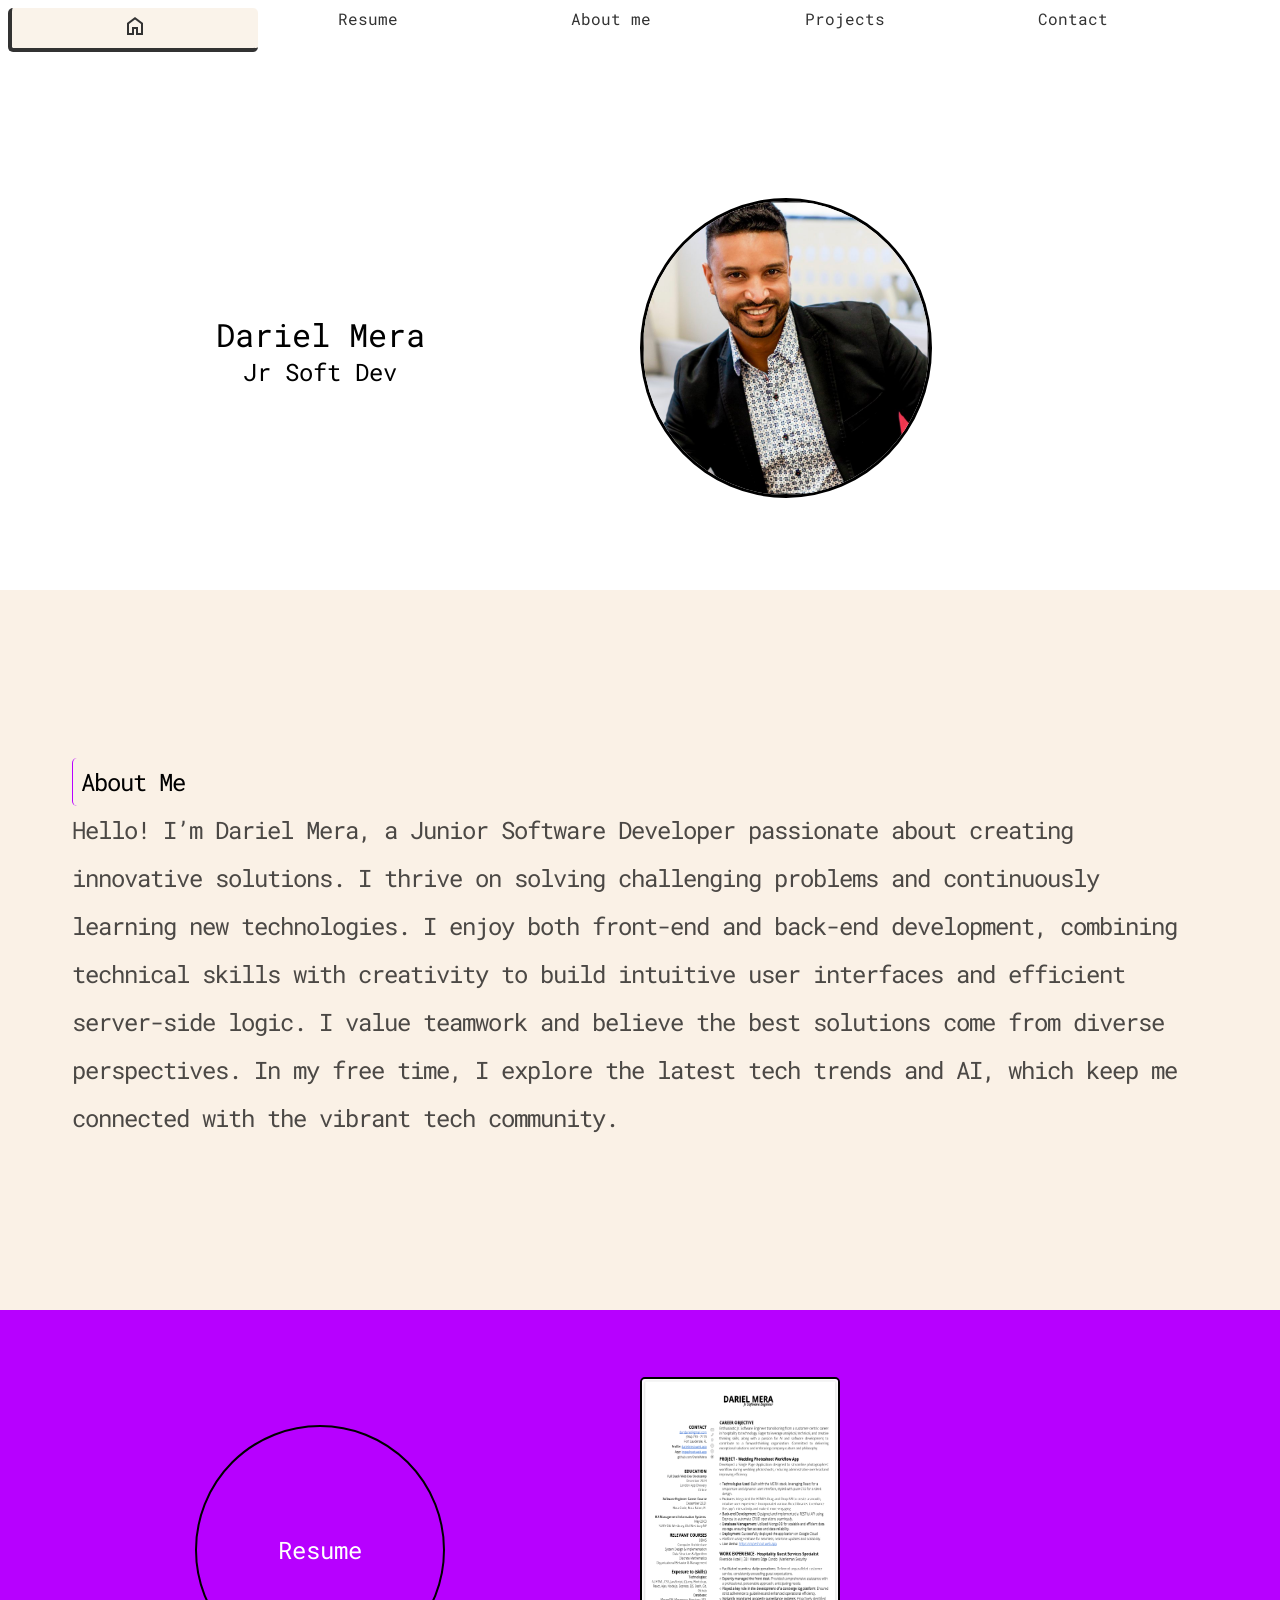
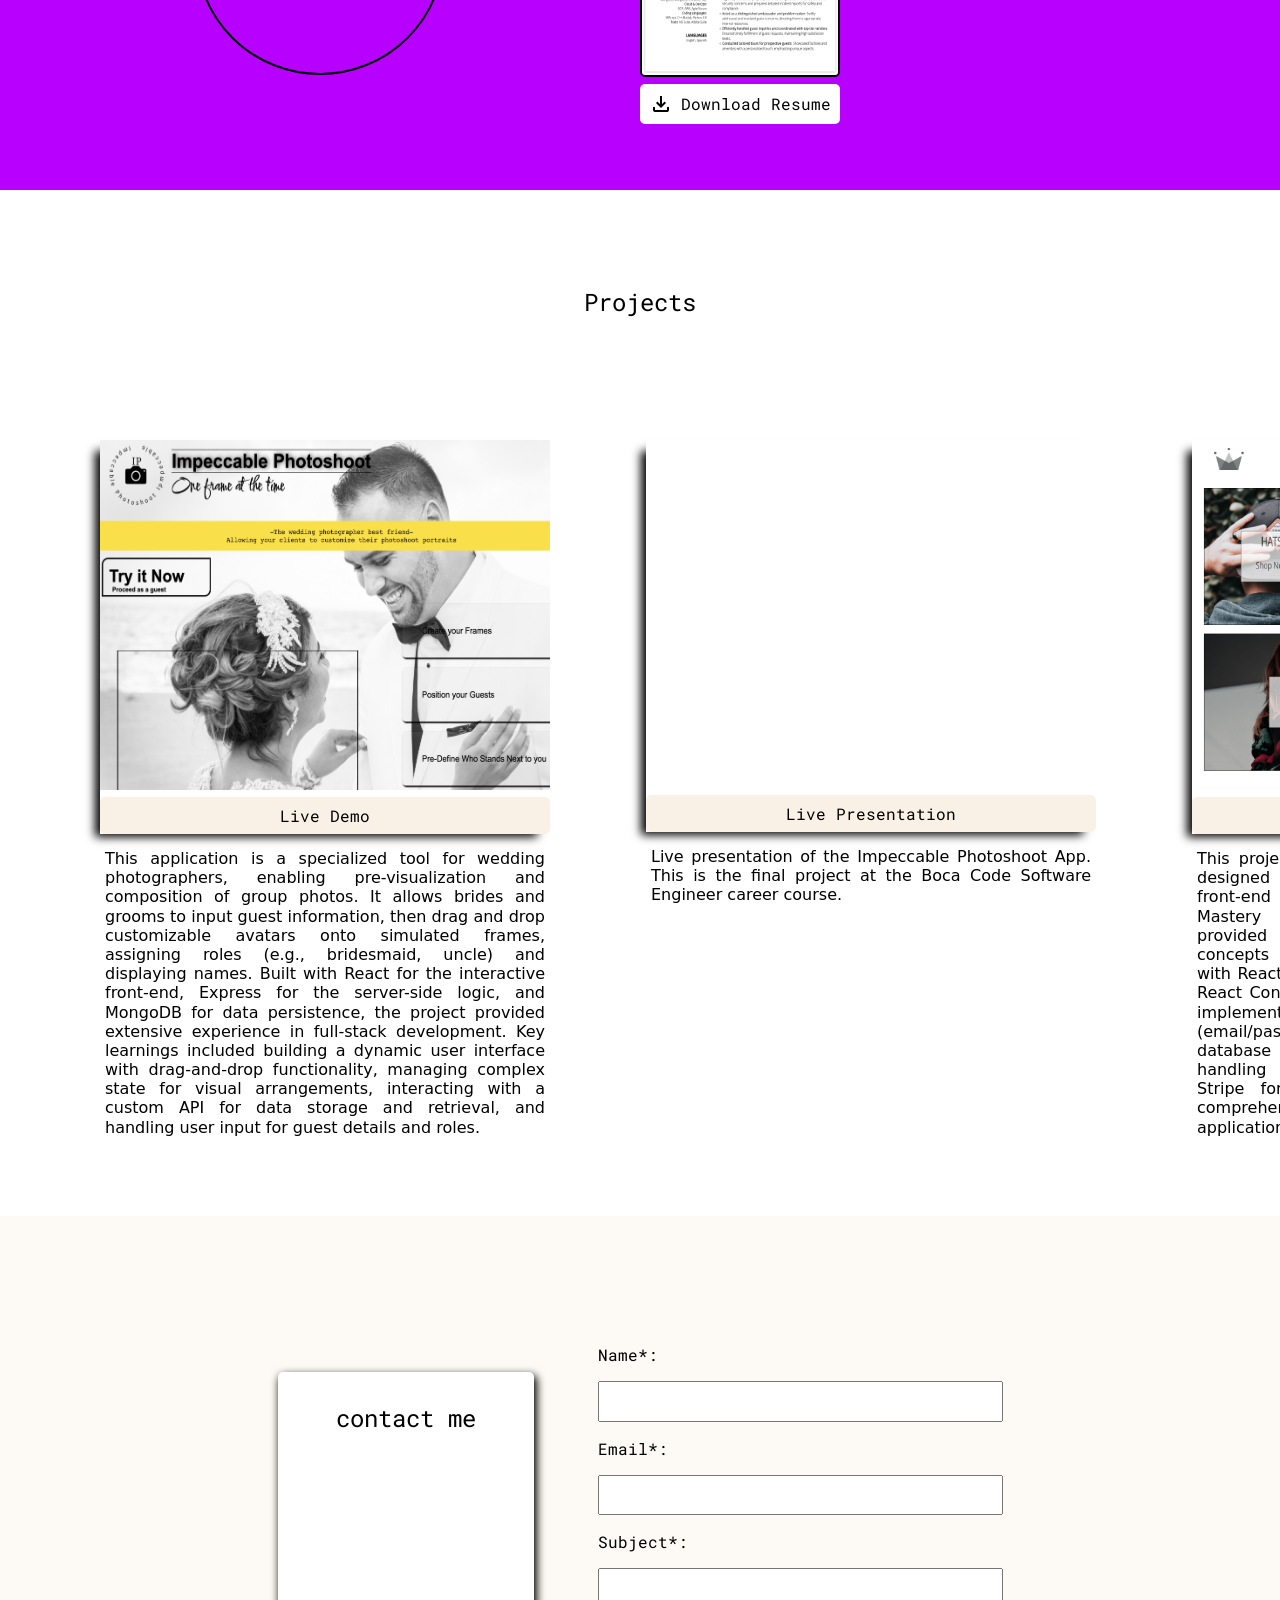
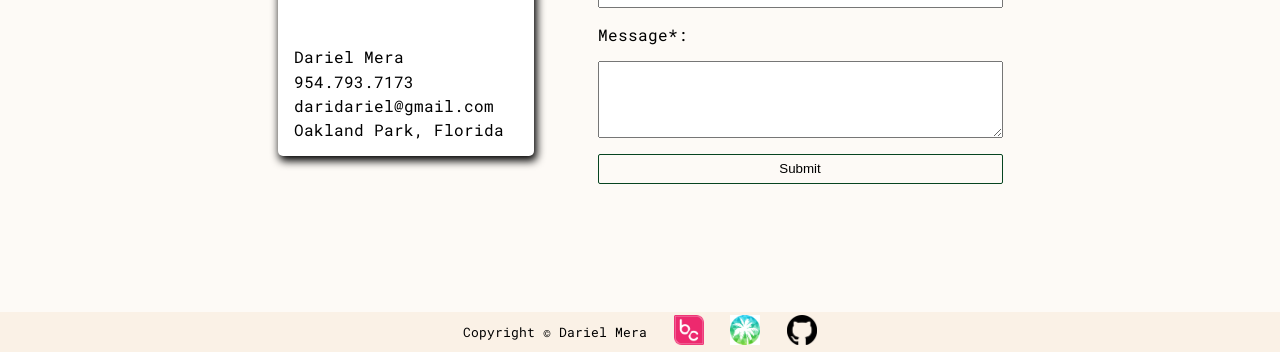
<file: index.html>
<!DOCTYPE html>
<html lang="en">

    <head>
        <meta charset="UTF-8">
        <meta name="viewport" content="width=device-width, initial-scale=1.0">
        <title>Dariel Mera Personal Site</title>
        <link rel="stylesheet" href="style.css">
        <link rel="stylesheet"
            href="https://fonts.googleapis.com/css2?family=Material+Symbols+Outlined:opsz,wght,FILL,GRAD@40,500,0,-25" />
        <link rel="icon" type="image/x-icon" href="./assets/favicon.ico">
        <style>
        </style>
    </head>

    <body>
        <div id="top-bar"></div>
        <div class="container">
            <header id="menu">
                <nav>
                    <ul>
                        <li><a href="#hero"><span class="material-symbols-outlined">
                                    home
                                </span></a></li>
                        <li><a href="#resume">Resume</a></li>
                        <li><a href="#about">About me</a></li>
                        <li><a href="#project-presentation-container">Projects</a></li>
                        <li><a href="#contact">Contact</a></li>
                    </ul>
                </nav>
            </header>
            <main id="hero">

                <div id="name">
                    <span>Dariel Mera</span>
                    <span>Jr Soft Dev</span>

                </div>

                <div id="dariPic">
                    <img src="./assets/Dariel Mera_lq.jpg" alt="Dariel Mera Pic" height="300px width: 300px"
                        loading="lazy">

            </main>

            <section id="about" class="center">
                <div id="aboutme-title">About Me</div>
                <p>
                    Hello! I’m Dariel Mera, a Junior Software Developer passionate about creating innovative solutions.
                    I thrive on solving challenging problems and continuously learning new technologies. I enjoy both
                    front-end and back-end development, combining technical skills with creativity to build intuitive
                    user interfaces and efficient server-side logic. I value teamwork and believe the best solutions
                    come from diverse perspectives. In my free time, I explore the latest tech trends and AI, which keep
                    me connected with the vibrant tech community.
                </p>
            </section>

            <section id="resume">
                <div id="resume-title-container">
                    <span id="resume-title">Resume</span>
                </div>
                <div id="img-download_button-container">
                    <span id="resume-pic-container">
                        <a href="./assets/Dariel_Mera_Resume.pdf" download="Dariel_Mera_Resume.pdf">
                            <img title="click to download pdf" src="./assets/Dariel_Mera_Resume_Preview_Pic.png"
                                alt="Dariel Mera resume picture" width="200px" height="300px" loading="lazy">
                        </a>
                    </span>
                    <div id="download-container">
                        <a id="download" href="./assets/Dariel_Mera_Resume.pdf" download="Dariel_Mera_Resume.pdf">
                            <span class="material-symbols-outlined">
                                download
                            </span>
                            <span id="download-title">Download Resume</span>
                        </a>
                    </div>
                </div>
            </section>

            <section id="project-presentation">
                <div id="project-title-section">Projects</div>
                <div id="project-presentation-container">

                    <section class="frame-and-description-container">
                        <div id="impeshoot" class="project-frame">
                            <a href="https://impeshoot.web.app/">
                                <img id="ip-project-thumbnail-pic" src="./assets/projects/ip_project_thumbnail.png"
                                    width="450px" height="350px" alt="impeccable photoshoot thumbnail link"
                                    loading="lazy">
                                <div id="project-liveDemo-link">Live Demo</div>
                            </a>
                        </div>
                        <p class="project-description">
                            This application is a specialized tool for wedding photographers, enabling pre-visualization
                            and composition of group photos. It allows brides and grooms to input guest information,
                            then drag and drop customizable avatars onto simulated frames, assigning roles (e.g.,
                            bridesmaid, uncle) and displaying names. Built with React for the interactive front-end,
                            Express for the server-side logic, and MongoDB for data persistence, the project provided
                            extensive experience in full-stack development. Key learnings included building a dynamic
                            user interface with drag-and-drop functionality, managing complex state for visual
                            arrangements, interacting with a custom API for data storage and retrieval, and handling
                            user input for guest details and roles. </p>

                    </section>
                    <section class="frame-and-description-container">
                        <div id="presentation-container" class="project-frame">
                            <iframe width="450" height="348" src="https://www.youtube.com/embed/3GwBpXjyt1c"
                                title="Fall 2021 Final Talks — Dariel Mera" frameborder="0" loading="lazy"
                                allow="accelerometer; autoplay; clipboard-write; encrypted-media; gyroscope; picture-in-picture; web-share"
                                referrerpolicy="strict-origin-when-cross-origin" allowfullscreen></iframe>
                            <div id="project-livePresentation-link">Live Presentation</div>
                        </div>
                        <p class="project-description">
                            Live presentation of the Impeccable Photoshoot App. This is the final project at the Boca
                            Code Software Engineer career course.
                        </p>

                    </section>



                    <section class="frame-and-description-container">

                        <div id="crownstore" class="project-frame">
                            <a href="https://storied-florentine-6e59fe.netlify.app/">
                                <img id="crown-clothing-project-thumbnail-pic"
                                    src="./assets/projects/eCommerce_clothing_store.png" width="450px" height="350px"
                                    alt="eCommerce clothing store thumbnail link" loading="lazy">
                                <div id="project-liveDemo-link">Live Demo</div>
                            </a>
                        </div>

                        <p class="project-description">
                            This project is a sophisticated e-commerce platform designed for selling clothing,
                            showcasing a robust front-end application. Built as part of the Zero To Mastery "Complete
                            React Developer" course, it provided hands-on experience with core React concepts including
                            functional components, routing with React Router, and state management using both React
                            Context API and Redux. Key learnings involved implementing Firebase for user authentication
                            (email/password, Google Sign-In) and Firestore for database interactions, integrating
                            Redux-Saga for handling asynchronous operations, and setting up Stripe for payment
                            processing, demonstrating a comprehensive understanding of modern web application
                            development.
                        </p>
                    </section>

                    <section class="frame-and-description-container">

                        <div id="chef-claude" class="project-frame">
                            <a href="https://darielmera.github.io/chef-claude-ai-recipe-generator/">
                                <img id="chef-claude-project-thumbnail-pic"
                                    src="./assets/projects/chef_claude_recipe.png" width="450px" height="350px"
                                    alt="chef claude ai recipe generator thumbnail link" loading="lazy">
                                <div id="project-liveDemo-link">Live Demo</div>
                            </a>
                        </div>

                        <p class="project-description">
                            This application is a specialized tool for generating recipes, enabling users to create
                            personalized meal suggestions based on available ingredients. It allows users to input their
                            ingredients, then leverages artificial intelligence to craft unique recipes. Built with
                            React for the interactive front-end, the project provided extensive experience in
                            integrating AI services into a dynamic web application. Key learnings included building a
                            responsive user interface for ingredient input and recipe display, managing the data flow
                            between the front-end and an external AI model, interacting with a specialized API for
                            recipe generation, and handling the presentation of AI-generated content. </p>
                    </section>

                    <section class="frame-and-description-container">
                        <div id="react-assembly-game" class="project-frame">
                            <a href="https://darielmera.github.io/react-assembly-game/">
                                <img id="react-assembly" src="./assets/projects/assembly.png" width="450px"
                                    height="350px" alt="assembly game thumbnail link" loading="lazy">
                                <div id="project-liveDemo-link">Live Demo</div>
                            </a>
                        </div>
                        <p class="project-description">
                            This project is a React-based assembly game where users interactively select and combine
                            various components to build a final item. Building this application solidified concepts
                            around dynamic UI updates and intricate state management in React. It emphasized the
                            effective use of useState for tracking component selections and assembled parts,
                            implementing conditional rendering to visualize the assembly process, and designing reusable
                            components to manage individual selectable pieces, enhancing skills in creating interactive
                            user experiences.
                    </section>

                    <section class="frame-and-description-container">
                        <div id="tenziegame" class="project-frame">
                            <a href="https://darielmera.github.io/tenzies-game/">
                                <img id="simon-game" src="./assets/projects/tenzie_game.png" width="450px"
                                    height="350px" alt="tenzie game thumbnail link" loading="lazy">
                                <div id="project-liveDemo-link">Live Demo</div>
                            </a>
                        </div>
                        <p class="project-description">
                            The Tenzies game is a classic dice-rolling game where the player aims to roll ten dice to
                            the same value and hold them. Developed by following Bob Ziroll's "Learn React" course on
                            Scrimba, this project was instrumental in mastering essential React Hooks like useState for
                            managing game state (dice values, held status, win condition) and useEffect for handling
                            side effects such as checking for a win and updating the UI accordingly. It also provided
                            practical experience with event handling, dynamic styling, and basic accessibility
                            considerations like focusing elements.
                        </p>

                    </section>



                    <section class="frame-and-description-container">
                        <div id="meme_generator" class="project-frame">
                            <a href="https://meme-generator-f3a6c.firebaseapp.com/">
                                <img id="meme-generator" src="./assets/projects/meme_generator.png" width="450px"
                                    height="350px" alt="meme generator thumbnail link" loading="lazy">
                                <div id="project-liveDemo-link">Live Demo</div>
                            </a>
                        </div>
                        <p class="project-description">
                            This application is a fun web tool that allows users to select a random meme template image
                            and then add customizable top and bottom text to create their own memes. This project,
                            learned from Bob Ziroll's Scrimba course, provided valuable experience in interacting with
                            external APIs to fetch dynamic content. It focused on advanced React state management with
                            useState for managing form inputs and image URLs, handling API responses, and dynamically
                            rendering images and text within the component, showcasing practical application of Hooks
                            for interactive UIs. </p>

                    </section>


                    <section class="frame-and-description-container">
                        <div id="monsterrolodex" class="project-frame">
                            <a href="https://darielmera.github.io/monsters-rolodex-project/">
                                <img id="monster-rolodex" src="./assets/projects/Monsters_Rolodex.png" width="450px"
                                    height="350px" alt="monster rolodex thumbnail link" loading="lazy">
                                <div id="project-liveDemo-link">Live Demo</div>
                            </a>
                        </div>
                        <p class="project-description">
                            The Monsters Rolodex is a React application that displays a searchable list of "monsters"
                            (fetched data), allowing users to filter the list based on search input. This project, from
                            the Zero To Mastery React course, was crucial for understanding how to integrate API calls
                            into a React app using useEffect for data fetching. It reinforced core React principles like
                            component lifecycle, useState for managing both the monster data and the search field's
                            input, and efficient list rendering with keys, providing a strong foundation for data-driven
                            applications. </p>

                    </section>


                    <section class="frame-and-description-container">
                        <div id="simongame" class="project-frame">
                            <a href="https://darielmera.github.io/simon-game/">
                                <img id="simon-game" src="./assets/projects/simon_game.png" width="450px" height="350px"
                                    alt="simon game thumbnail link" loading="lazy">
                                <div id="project-liveDemo-link">Live Demo</div>
                            </a>
                        </div>
                        <p class="project-description">
                            This is a web-based recreation of the classic Simon memory game, challenging players to
                            replicate increasingly long sequences of flashing lights and sounds. Developed during Dr.
                            Angela Yu's Udemy bootcamp, the project significantly deepened understanding of core
                            JavaScript event handling for user clicks and interaction. It involved implementing complex
                            game logic using arrays to manage sequences, utilizing timing functions (setTimeout,
                            setInterval) for visual and auditory feedback, and dynamically updating the DOM to reflect
                            game states and animations. </p>

                    </section>

                    <section class="frame-and-description-container">
                        <div id="dicegame" class="project-frame">
                            <a href="https://darielmera.github.io/roll-the-dice-competition/">
                                <img id="dicee-game" src="./assets/projects/Dicee_game.png" width="450px" height="350px"
                                    alt="dicee game thumbnail link" loading="lazy">
                                <div id="project-liveDemo-link">Live Demo</div>
                            </a>
                        </div>
                        <p class="project-description">
                            This project is a simple web-based competition that simulates rolling two dice, instantly
                            declaring a winner between Player 1 and Player 2, or a draw. As part of Dr. Angela Yu's
                            Udemy "Complete Full-Stack Web Development Bootcamp," this exercise primarily focused on
                            fundamental JavaScript concepts. Key learnings included generating random numbers,
                            manipulating the Document Object Model (DOM) to dynamically update image sources and text
                            based on game logic, and applying conditional statements to determine the game's outcome.
                        </p>

                    </section>



                    <section class="frame-and-description-container">
                        <div id="productcard" class="project-frame">
                            <a href="https://darielmera.github.io/product-preview-card-component/">
                                <img id="product-preview-card" src="./assets/projects/card_product_preview.png"
                                    width="450px" height="350px" alt="product preview card thumbnail link"
                                    loading="lazy">
                                <div id="project-liveDemo-link">Live Demo</div>
                            </a>
                        </div>
                        <p class="project-description">
                            This project is a static web component designed to display a product's preview card,
                            typically featuring an image, product name, description, pricing, and an "Add to Cart"
                            button. It serves as a foundational exercise to hone skills in modern web layout and
                            styling. Key concepts applied include semantic HTML for structuring the content, advanced
                            CSS techniques like Flexbox or Grid for creating a responsive and visually appealing card
                            layout, and careful management of typography, colors, and spacing to achieve a polished,
                            pixel-perfect design. It demonstrates a strong grasp of creating reusable UI elements with a
                            focus on visual fidelity.
                    </section>



                    <section class="frame-and-description-container">
                        <div id="drumkit" class="project-frame">
                            <a href="https://darielmera.github.io/drumkit/">
                                <img id="drum-kit" src="./assets/projects/drumkit.png" width="450px" height="350px"
                                    alt="drum kit thumbnail link" loading="lazy">
                                <div id="project-liveDemo-link">Live Demo</div>
                            </a>
                        </div>
                        <p class="project-description">
                            The Drum Kit project is an interactive web application that functions as a virtual drum set,
                            allowing users to play different drum sounds by clicking on screen elements or pressing
                            corresponding keyboard keys. As part of Dr. Angela Yu's Udemy bootcamp, this project
                            solidified fundamental JavaScript concepts related to event handling, particularly click and
                            keydown events. It provided hands-on experience with the HTML Audio API for playing sounds,
                            performing basic DOM manipulation to add visual feedback to played drums, and structuring a
                            simple, interactive front-end application. </p>

                    </section>
                    <section class="frame-and-description-container">
                        <div id="profilepage" class="project-frame">
                            <a href="https://darielmera.web.app/">
                                <img id="profile-page" src="./assets/projects/DarielMera_profile_page.png" width="450px"
                                    height="350px" alt="profile page thumbnail link" loading="lazy">
                                <div id="project-liveDemo-link">Live Demo</div>
                            </a>
                        </div>
                        <p class="project-description">
                            This project is a personal profile based on a react template popular design. I am very
                            fortunate to have worked in so many different fields. From Banks to the Hospitality
                            Industry. However, I have concluded that coding is my true passion. I love to think and that
                            great intrigue and satisfaction of looking for solutions to problems. After refining my
                            education by completing an updated Software Engineering Career Course at Boca Code, Florida
                            , I seek never to work again in my life (as they say out there) since I will dedicate myself
                            to what I am really passionate about, coding.
                        </p>


                    </section>


                </div>
            </section>

            <section id="contact">

                <div id="contact-card-container">
                    <div id="contact-card-title">contact me</div>
                    <div id="contact-card-name">Dariel Mera</div>
                    <div id="contact-card-phone">954.793.7173</div>
                    <div id="contact-card-email">daridariel@gmail.com</div>
                    <div id="contact-card-address">Oakland Park, Florida</div>
                </div>

                <div id="form-container">
                    <form action="mailto:daridariel@yahoo.com" method="post" enctype="text/plain">
                        <label for="name">Name*:</label>
                        <input type="text" id="name" name="name" required>

                        <label for="email">Email*:</label>
                        <input type="email" id="email" name="email" required>

                        <label for="subject">Subject*:</label>
                        <input type="text" id="subject" name="subject" required>

                        <label for="message">Message*:</label>
                        <textarea id="message" name="message" rows="5" required></textarea>

                        <button type="submit">Submit</button>
                    </form>
                </div>

            </section>

            <footer class="center">
                <div id="footer-container">
                    <span>
                        Copyright &copy; Dariel Mera
                    </span>
                    <span class="social-media-logo"><a
                            href="https://bocacode.com/candidates/software-engineer/dariel-mera"><img width="30px"
                                height="30px" src="./assets/bc-logo.png" alt="social media logo boca code"></a></span>
                    <span class="social-media-logo"><a
                            href="https://techhubsouthflorida.org/hack-for-inclusion-event/?utm_source=TECH+HUB+SOUTH+FLORIDA&utm_campaign=1a713feb7d-Newsletter_6_NEW9_4_2015_COPY_01&utm_medium=email&utm_term=0_b713bd7972-1a713feb7d-158993226&mc_cid=1a713feb7d&mc_eid=f81c203332"><img
                                width="30px" height="30px" src="./assets/techub-logo.png"
                                alt="social media logo south florida techhub "></a></span>
                    <span class="social-media-logo"><a href="https://github.com/DarielMera"><img width="30px"
                                height="30px" src="./assets/github-logo.png" alt="social media logo github"></a></span>
                </div>
            </footer>

        </div>
    </body>

</html>
</file>
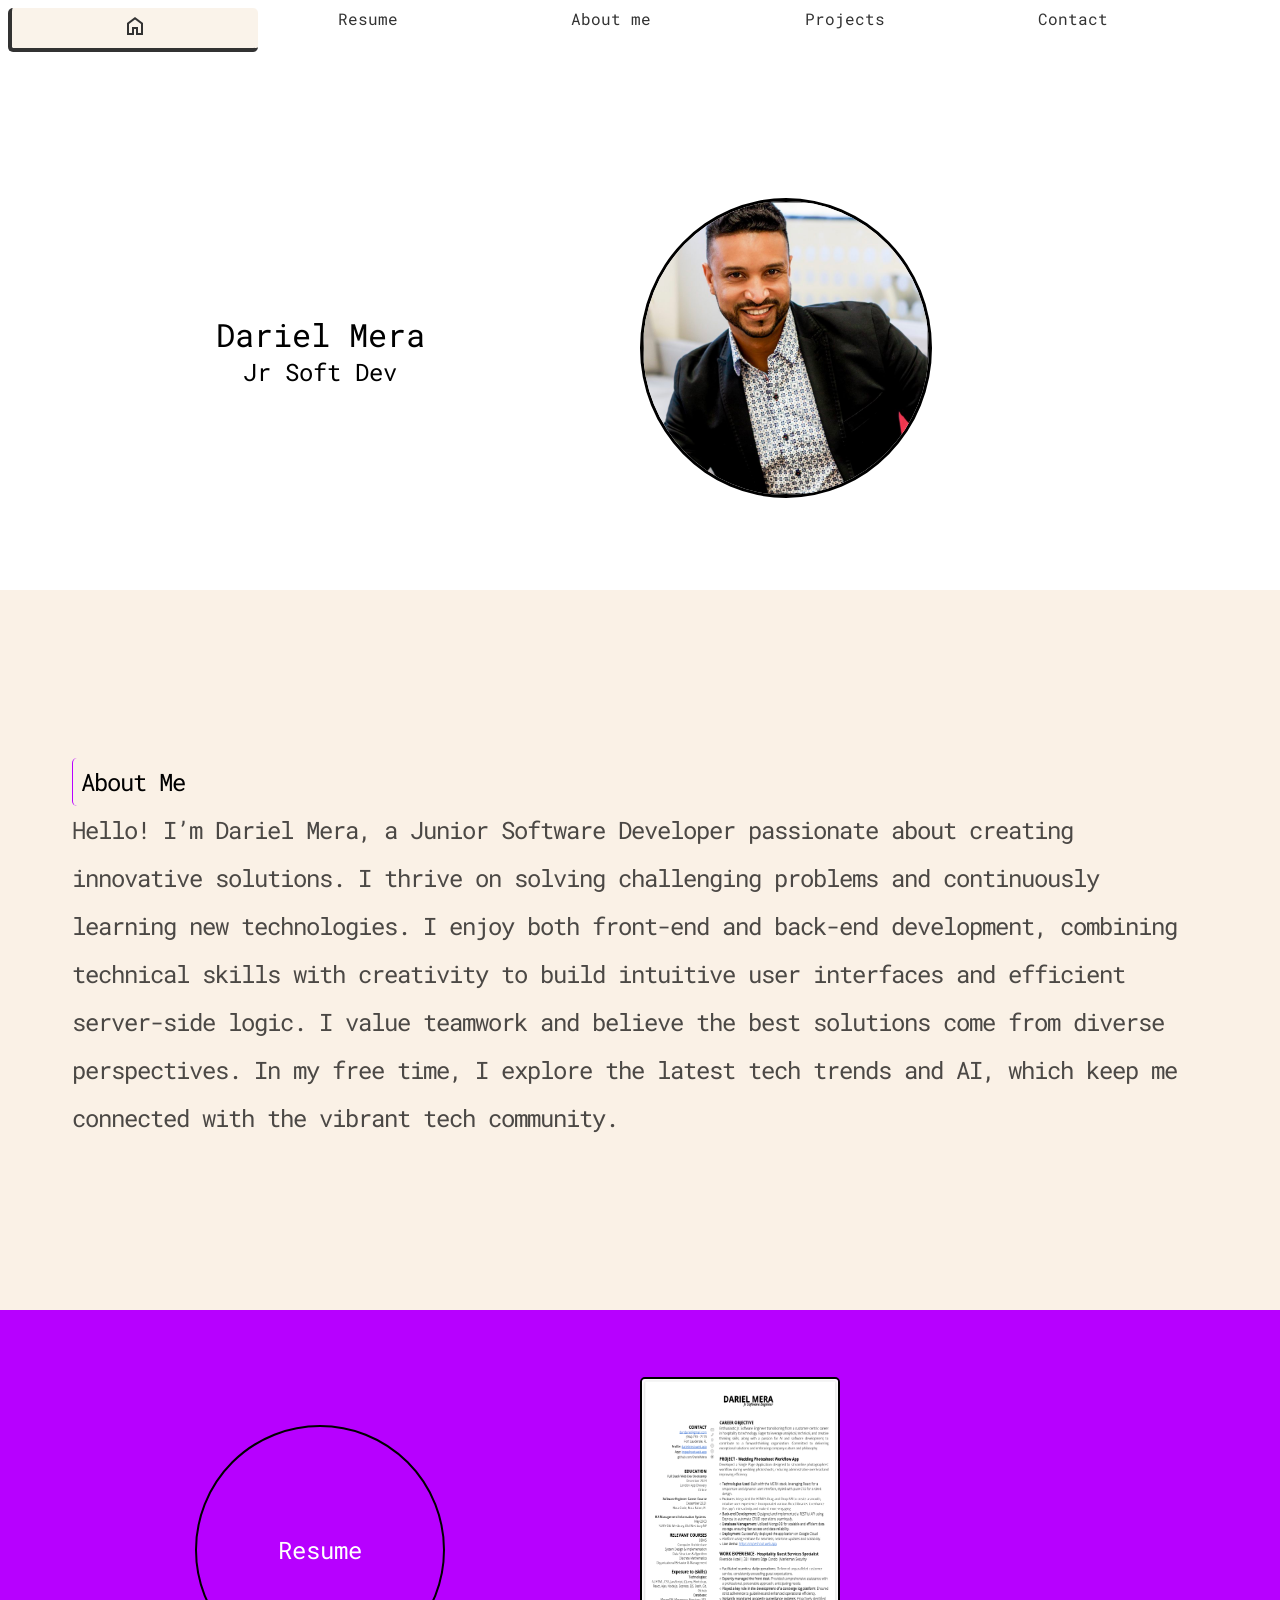
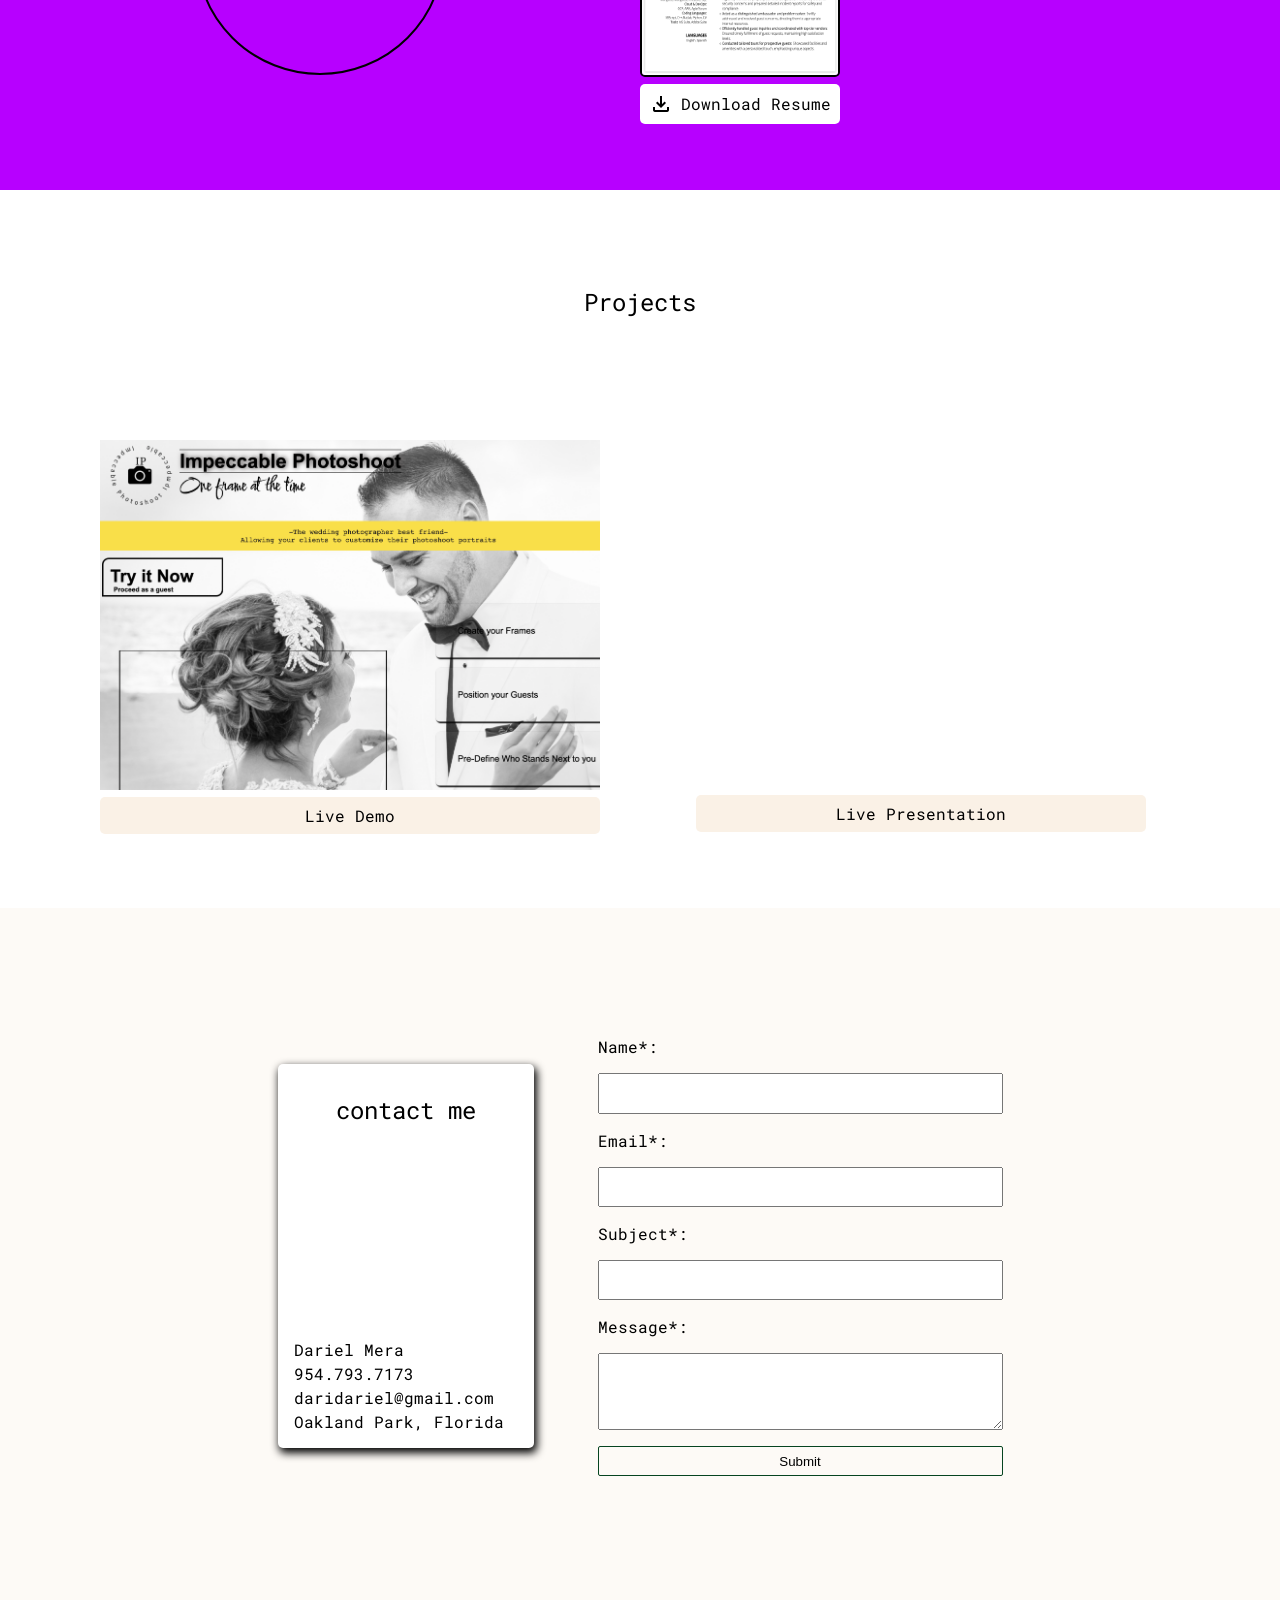
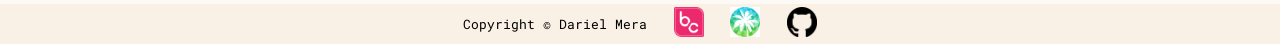
<file: personalSite.html>
<!DOCTYPE html>
<html lang="en">

    <head>
        <meta charset="UTF-8">
        <meta name="viewport" content="width=device-width, initial-scale=1.0">
        <title>Dariel Mera Personal Site</title>
        <link rel="stylesheet" href="style.css">
        <link rel="stylesheet"
            href="https://fonts.googleapis.com/css2?family=Material+Symbols+Outlined:opsz,wght,FILL,GRAD@40,500,0,-25" />
        <style>
        </style>
    </head>

    <body>

        <div class="container">
            <header id="menu">
                <nav>
                    <ul>
                        <li><a href="#hero"><span class="material-symbols-outlined">
                                    home
                                </span></a></li>
                        <li><a href="#resume">Resume</a></li>
                        <li><a href="#about">About me</a></li>
                        <li><a href="#project-container">Projects</a></li>
                        <li><a href="#contact">Contact</a></li>
                    </ul>
                </nav>
            </header>
            <main id="hero">

                <div id="name">
                    <span>Dariel Mera</span>
                    <span>Jr Soft Dev</span>

                </div>

                <div id="dariPic">
                    <img src="./assets/Dariel Mera_lq.jpg" alt="Dariel Mera Pic" height="300px width: 300px"
                        loading="lazy">

            </main>

            <section id="about" class="center">
                <div id="aboutme-title">About Me</div>
                <p>
                    Hello! I’m Dariel Mera, a Junior Software Developer passionate about creating innovative solutions.
                    I thrive on solving challenging problems and continuously learning new technologies. I enjoy both
                    front-end and back-end development, combining technical skills with creativity to build intuitive
                    user interfaces and efficient server-side logic. I value teamwork and believe the best solutions
                    come from diverse perspectives. In my free time, I explore the latest tech trends and AI, which keep
                    me connected with the vibrant tech community.
                </p>
            </section>

            <section id="resume">
                <div id="resume-title-container">
                    <span id="resume-title">Resume</span>
                </div>
                <div id="img-download_button-container">
                    <span id="resume-pic-container">
                        <a href="./assets/Dariel_Mera_Resume.pdf" download="Dariel_Mera_Resume.pdf">
                            <img title="click to download pdf" src="./assets/Dariel_Mera_Resume_Preview_Pic.png"
                                alt="Dariel Mera resume picture" width="200px" height="300px" loading="lazy">
                        </a>
                    </span>
                    <div id="download-container">
                        <a id="download" href="./assets/Dariel_Mera_Resume.pdf" download="Dariel_Mera_Resume.pdf">
                            <span class="material-symbols-outlined">
                                download
                            </span>
                            <span id="download-title">Download Resume</span>
                        </a>
                    </div>
                </div>
            </section>

            <section id="project-presentation">
                <div id="project-title-section">Projects</div>
                <div id="project-presentation-container">

                    <div id="project-container">
                        <a href="https://impeshoot.web.app/">
                            <img id="ip-project-thumbnail-pic" src="./assets/ip_project_thumbnail.png" height="350px"
                                alt="impeccable photoshoot thumbnail link" loading="lazy">
                            <div id="project-liveDemo-link">Live Demo</div>
                        </a>
                    </div>
                    <div id="presentation-container">
                        <iframe width="450" height="348" src="https://www.youtube.com/embed/3GwBpXjyt1c"
                            title="Fall 2021 Final Talks — Dariel Mera" frameborder="0" loading="lazy"
                            allow="accelerometer; autoplay; clipboard-write; encrypted-media; gyroscope; picture-in-picture; web-share"
                            referrerpolicy="strict-origin-when-cross-origin" allowfullscreen></iframe>
                        <div id="project-livePresentation-link">Live Presentation</div>
                    </div>
                </div>
            </section>

            <section id="contact">

                <div id="contact-card-container">
                    <div id="contact-card-title">contact me</div>
                    <div id="contact-card-name">Dariel Mera</div>
                    <div id="contact-card-phone">954.793.7173</div>
                    <div id="contact-card-email">daridariel@gmail.com</div>
                    <div id="contact-card-address">Oakland Park, Florida</div>
                </div>

                <div id="form-container">
                    <form action="mailto:daridariel@yahoo.com" method="post" enctype="text/plain">
                        <label for="name">Name*:</label>
                        <input type="text" id="name" name="name" required>

                        <label for="email">Email*:</label>
                        <input type="email" id="email" name="email" required>

                        <label for="subject">Subject*:</label>
                        <input type="text" id="subject" name="subject" required>

                        <label for="message">Message*:</label>
                        <textarea id="message" name="message" rows="5" required></textarea>

                        <button type="submit">Submit</button>
                    </form>
                </div>

            </section>

            <footer class="center">
                <div id="footer-container">
                    <span>
                        Copyright &copy; Dariel Mera
                    </span>
                    <span class="social-media-logo"><a
                            href="https://bocacode.com/candidates/software-engineer/dariel-mera"><img width="30px"
                                height="30px" src="./assets/bc-logo.png" alt="social media logo boca code"></a></span>
                    <span class="social-media-logo"><a
                            href="https://techhubsouthflorida.org/hack-for-inclusion-event/?utm_source=TECH+HUB+SOUTH+FLORIDA&utm_campaign=1a713feb7d-Newsletter_6_NEW9_4_2015_COPY_01&utm_medium=email&utm_term=0_b713bd7972-1a713feb7d-158993226&mc_cid=1a713feb7d&mc_eid=f81c203332"><img
                                width="30px" height="30px" src="./assets/techub-logo.png"
                                alt="social media logo south florida techhub "></a></span>
                    <span class="social-media-logo"><a href="https://github.com/DarielMera"><img width="30px"
                                height="30px" src="./assets/github-logo.png" alt="social media logo github"></a></span>
                </div>
            </footer>

        </div>
    </body>

</html>
</file>
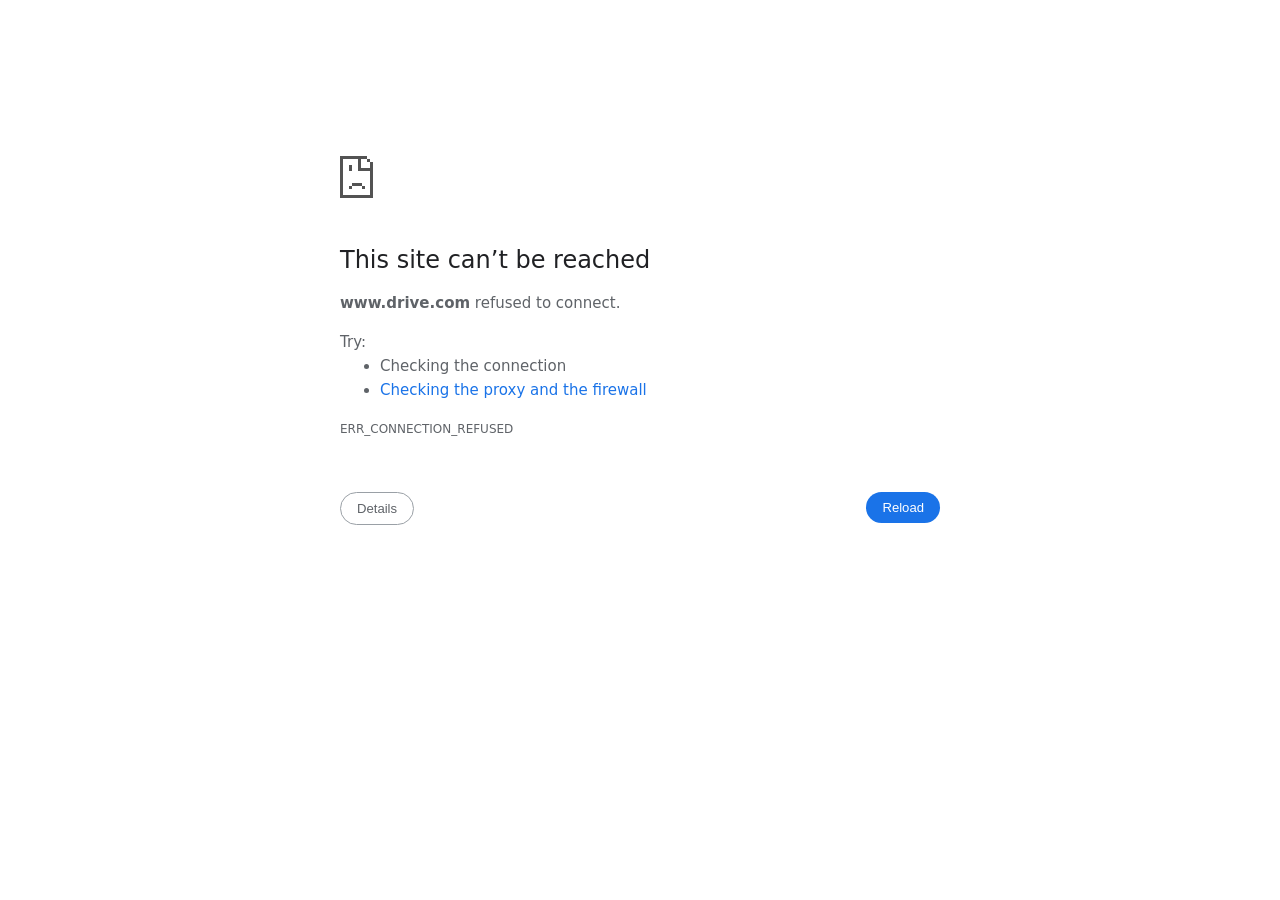
<file: assets/www.drive.com.html>
<!DOCTYPE html>
<!-- saved from url=(0029)chrome-error://chromewebdata/ -->
<html dir="ltr" lang="en"><head><meta http-equiv="Content-Type" content="text/html; charset=UTF-8">
  
  <meta name="color-scheme" content="light dark">
  <meta name="theme-color" content="#fff">
  <meta name="viewport" content="width=device-width, initial-scale=1.0,
                                 maximum-scale=1.0, user-scalable=no">
  <title>www.drive.com</title>
  <style>/* Copyright 2017 The Chromium Authors
 * Use of this source code is governed by a BSD-style license that can be
 * found in the LICENSE file. */

a {
  color: var(--link-color);
}

body {
  --background-color: #fff;
  --error-code-color: var(--google-gray-700);
  --google-blue-100: rgb(210, 227, 252);
  --google-blue-300: rgb(138, 180, 248);
  --google-blue-600: rgb(26, 115, 232);
  --google-blue-700: rgb(25, 103, 210);
  --google-gray-100: rgb(241, 243, 244);
  --google-gray-300: rgb(218, 220, 224);
  --google-gray-500: rgb(154, 160, 166);
  --google-gray-50: rgb(248, 249, 250);
  --google-gray-600: rgb(128, 134, 139);
  --google-gray-700: rgb(95, 99, 104);
  --google-gray-800: rgb(60, 64, 67);
  --google-gray-900: rgb(32, 33, 36);
  --heading-color: var(--google-gray-900);
  --link-color: rgb(88, 88, 88);
  --popup-container-background-color: rgba(0,0,0,.65);
  --primary-button-fill-color-active: var(--google-blue-700);
  --primary-button-fill-color: var(--google-blue-600);
  --primary-button-text-color: #fff;
  --quiet-background-color: rgb(247, 247, 247);
  --secondary-button-border-color: var(--google-gray-500);
  --secondary-button-fill-color: #fff;
  --secondary-button-hover-border-color: var(--google-gray-600);
  --secondary-button-hover-fill-color: var(--google-gray-50);
  --secondary-button-text-color: var(--google-gray-700);
  --small-link-color: var(--google-gray-700);
  --text-color: var(--google-gray-700);
  background: var(--background-color);
  color: var(--text-color);
  word-wrap: break-word;
}

.nav-wrapper .secondary-button {
  background: var(--secondary-button-fill-color);
  border: 1px solid var(--secondary-button-border-color);
  color: var(--secondary-button-text-color);
  float: none;
  margin: 0;
  padding: 8px 16px;
}

.hidden {
  display: none;
}

html {
  -webkit-text-size-adjust: 100%;
  font-size: 125%;
}

.icon {
  background-repeat: no-repeat;
  background-size: 100%;
}

@media (prefers-color-scheme: dark) {
  body {
    --background-color: var(--google-gray-900);
    --error-code-color: var(--google-gray-500);
    --heading-color: var(--google-gray-500);
    --link-color: var(--google-blue-300);
    --primary-button-fill-color-active: rgb(129, 162, 208);
    --primary-button-fill-color: var(--google-blue-300);
    --primary-button-text-color: var(--google-gray-900);
    --quiet-background-color: var(--background-color);
    --secondary-button-border-color: var(--google-gray-700);
    --secondary-button-fill-color: var(--google-gray-900);
    --secondary-button-hover-fill-color: rgb(48, 51, 57);
    --secondary-button-text-color: var(--google-blue-300);
    --small-link-color: var(--google-blue-300);
    --text-color: var(--google-gray-500);
  }
}
</style>
  <style>/* Copyright 2014 The Chromium Authors
   Use of this source code is governed by a BSD-style license that can be
   found in the LICENSE file. */

button {
  border: 0;
  border-radius: 20px;
  box-sizing: border-box;
  color: var(--primary-button-text-color);
  cursor: pointer;
  float: right;
  font-size: .875em;
  margin: 0;
  padding: 8px 16px;
  transition: box-shadow 150ms cubic-bezier(0.4, 0, 0.2, 1);
  user-select: none;
}

[dir='rtl'] button {
  float: left;
}

.bad-clock button,
.captive-portal button,
.https-only button,
.insecure-form button,
.lookalike-url button,
.main-frame-blocked button,
.neterror button,
.pdf button,
.ssl button,
.enterprise-block button,
.enterprise-warn button,
.safe-browsing-billing button,
.supervised-user-verify button {
  background: var(--primary-button-fill-color);
}

button:active {
  background: var(--primary-button-fill-color-active);
  outline: 0;
}

#debugging {
  display: inline;
  overflow: auto;
}

.debugging-content {
  line-height: 1em;
  margin-bottom: 0;
  margin-top: 1em;
}

.debugging-content-fixed-width {
  display: block;
  font-family: monospace;
  font-size: 1.2em;
  margin-top: 0.5em;
}

.debugging-title {
  font-weight: bold;
}

#details {
  margin: 0 0 50px;
}

#details p:not(:first-of-type) {
  margin-top: 20px;
}

.secondary-button:active {
  border-color: white;
  box-shadow: 0 1px 2px 0 rgba(60, 64, 67, .3),
      0 2px 6px 2px rgba(60, 64, 67, .15);
}

.secondary-button:hover {
  background: var(--secondary-button-hover-fill-color);
  border-color: var(--secondary-button-hover-border-color);
  text-decoration: none;
}

.error-code {
  color: var(--error-code-color);
  font-size: .8em;
  margin-top: 12px;
  text-transform: uppercase;
}

#error-debugging-info {
  font-size: 0.8em;
}

h1 {
  color: var(--heading-color);
  font-size: 1.6em;
  font-weight: normal;
  line-height: 1.25em;
  margin-bottom: 16px;
}

h2 {
  font-size: 1.2em;
  font-weight: normal;
}

.icon {
  height: 72px;
  margin: 0 0 40px;
  width: 72px;
}

input[type=checkbox] {
  opacity: 0;
}

input[type=checkbox]:focus ~ .checkbox::after {
  outline: -webkit-focus-ring-color auto 5px;
}

.interstitial-wrapper {
  box-sizing: border-box;
  font-size: 1em;
  line-height: 1.6em;
  margin: 14vh auto 0;
  max-width: 600px;
  width: 100%;
}

#main-message > p {
  display: inline;
}

#extended-reporting-opt-in {
  font-size: .875em;
  margin-top: 32px;
}

#extended-reporting-opt-in label {
  display: grid;
  grid-template-columns: 1.8em 1fr;
  position: relative;
}

#enhanced-protection-message {
  border-radius: 20px;
  font-size: 1em;
  margin-top: 32px;
  padding: 10px 5px;
}

#enhanced-protection-message a {
  color: var(--google-red-10);
}

#enhanced-protection-message label {
  display: grid;
  grid-template-columns: 2.5em 1fr;
  position: relative;
}

#enhanced-protection-message div {
  margin: 0.5em;
}

#enhanced-protection-message .icon {
  height: 1.5em;
  vertical-align: middle;
  width: 1.5em;
}

.nav-wrapper {
  margin-top: 51px;
}

.nav-wrapper::after {
  clear: both;
  content: '';
  display: table;
  width: 100%;
}

.small-link {
  color: var(--small-link-color);
  font-size: .875em;
}

.checkboxes {
  flex: 0 0 24px;
}

.checkbox {
  --padding: .9em;
  background: transparent;
  display: block;
  height: 1em;
  left: -1em;
  padding-inline-start: var(--padding);
  position: absolute;
  right: 0;
  top: -.5em;
  width: 1em;
}

.checkbox::after {
  border: 1px solid white;
  border-radius: 2px;
  content: '';
  height: 1em;
  left: var(--padding);
  position: absolute;
  top: var(--padding);
  width: 1em;
}

.checkbox::before {
  background: transparent;
  border: 2px solid white;
  border-inline-end-width: 0;
  border-top-width: 0;
  content: '';
  height: .2em;
  left: calc(.3em + var(--padding));
  opacity: 0;
  position: absolute;
  top: calc(.3em  + var(--padding));
  transform: rotate(-45deg);
  width: .5em;
}

input[type=checkbox]:checked ~ .checkbox::before {
  opacity: 1;
}

#recurrent-error-message {
  background: #ededed;
  border-radius: 4px;
  margin-bottom: 16px;
  margin-top: 12px;
  padding: 12px 16px;
}

.showing-recurrent-error-message #extended-reporting-opt-in {
  margin-top: 16px;
}

.showing-recurrent-error-message #enhanced-protection-message {
  margin-top: 16px;
}

@media (max-width: 700px) {
  .interstitial-wrapper {
    padding: 0 10%;
  }

  #error-debugging-info {
    overflow: auto;
  }
}

@media (max-width: 420px) {
  button,
  [dir='rtl'] button,
  .small-link {
    float: none;
    font-size: .825em;
    font-weight: 500;
    margin: 0;
    width: 100%;
  }

  button {
    padding: 16px 24px;
  }

  #details {
    margin: 20px 0 20px 0;
  }

  #details p:not(:first-of-type) {
    margin-top: 10px;
  }

  .secondary-button:not(.hidden) {
    display: block;
    margin-top: 20px;
    text-align: center;
    width: 100%;
  }

  .interstitial-wrapper {
    padding: 0 5%;
  }

  #extended-reporting-opt-in {
    margin-top: 24px;
  }

  #enhanced-protection-message {
    margin-top: 24px;
  }

  .nav-wrapper {
    margin-top: 30px;
  }
}

/**
 * Mobile specific styling.
 * Navigation buttons are anchored to the bottom of the screen.
 * Details message replaces the top content in its own scrollable area.
 */

@media (max-width: 420px) {
  .nav-wrapper .secondary-button {
    border: 0;
    margin: 16px 0 0;
    margin-inline-end: 0;
    padding-bottom: 16px;
    padding-top: 16px;
  }
}

/* Fixed nav. */
@media (min-width: 240px) and (max-width: 420px) and
       (min-height: 401px),
       (min-width: 421px) and (min-height: 240px) and
       (max-height: 560px) {
  body .nav-wrapper {
    background: var(--background-color);
    bottom: 0;
    box-shadow: 0 -12px 24px var(--background-color);
    left: 0;
    margin: 0 auto;
    max-width: 736px;
    padding-inline-end: 24px;
    padding-inline-start: 24px;
    position: fixed;
    right: 0;
    width: 100%;
    z-index: 2;
  }

  .interstitial-wrapper {
    max-width: 736px;
  }

  #details,
  #main-content {
    padding-bottom: 40px;
  }

  #details {
    padding-top: 5.5vh;
  }

  button.small-link {
    color: var(--google-blue-600);
  }
}

@media (max-width: 420px) and (orientation: portrait),
       (max-height: 560px) {
  body {
    margin: 0 auto;
  }

  button,
  [dir='rtl'] button,
  button.small-link,
  .nav-wrapper .secondary-button {
    font-family: Roboto-Regular,Helvetica;
    font-size: .933em;
    margin: 6px 0;
    transform: translatez(0);
  }

  .nav-wrapper {
    box-sizing: border-box;
    padding-bottom: 8px;
    width: 100%;
  }

  #details {
    box-sizing: border-box;
    height: auto;
    margin: 0;
    opacity: 1;
    transition: opacity 250ms cubic-bezier(0.4, 0, 0.2, 1);
  }

  #details.hidden,
  #main-content.hidden {
    height: 0;
    opacity: 0;
    overflow: hidden;
    padding-bottom: 0;
    transition: none;
  }

  h1 {
    font-size: 1.5em;
    margin-bottom: 8px;
  }

  .icon {
    margin-bottom: 5.69vh;
  }

  .interstitial-wrapper {
    box-sizing: border-box;
    margin: 7vh auto 12px;
    padding: 0 24px;
    position: relative;
  }

  .interstitial-wrapper p {
    font-size: .95em;
    line-height: 1.61em;
    margin-top: 8px;
  }

  #main-content {
    margin: 0;
    transition: opacity 100ms cubic-bezier(0.4, 0, 0.2, 1);
  }

  .small-link {
    border: 0;
  }

  .suggested-left > #control-buttons,
  .suggested-right > #control-buttons {
    float: none;
    margin: 0;
  }
}

@media (min-width: 421px) and (min-height: 500px) and (max-height: 560px) {
  .interstitial-wrapper {
    margin-top: 10vh;
  }
}

@media (min-height: 400px) and (orientation:portrait) {
  .interstitial-wrapper {
    margin-bottom: 145px;
  }
}

@media (min-height: 299px) {
  .nav-wrapper {
    padding-bottom: 16px;
  }
}

@media (max-height: 560px) and (min-height: 240px) and (orientation:landscape) {
  .extended-reporting-has-checkbox #details {
    padding-bottom: 80px;
  }
}

@media (min-height: 500px) and (max-height: 650px) and (max-width: 414px) and
       (orientation: portrait) {
  .interstitial-wrapper {
    margin-top: 7vh;
  }
}

@media (min-height: 650px) and (max-width: 414px) and (orientation: portrait) {
  .interstitial-wrapper {
    margin-top: 10vh;
  }
}

/* Small mobile screens. No fixed nav. */
@media (max-height: 400px) and (orientation: portrait),
       (max-height: 239px) and (orientation: landscape),
       (max-width: 419px) and (max-height: 399px) {
  .interstitial-wrapper {
    display: flex;
    flex-direction: column;
    margin-bottom: 0;
  }

  #details {
    flex: 1 1 auto;
    order: 0;
  }

  #main-content {
    flex: 1 1 auto;
    order: 0;
  }

  .nav-wrapper {
    flex: 0 1 auto;
    margin-top: 8px;
    order: 1;
    padding-inline-end: 0;
    padding-inline-start: 0;
    position: relative;
    width: 100%;
  }

  button,
  .nav-wrapper .secondary-button {
    padding: 16px 24px;
  }

  button.small-link {
    color: var(--google-blue-600);
  }
}

@media (max-width: 239px) and (orientation: portrait) {
  .nav-wrapper {
    padding-inline-end: 0;
    padding-inline-start: 0;
  }
}
</style>
  <style>/* Copyright 2013 The Chromium Authors
 * Use of this source code is governed by a BSD-style license that can be
 * found in the LICENSE file. */

/* Don't use the main frame div when the error is in a subframe. */
html[subframe] #main-frame-error {
  display: none;
}

/* Don't use the subframe error div when the error is in a main frame. */
html:not([subframe]) #sub-frame-error {
  display: none;
}

h1 {
  margin-top: 0;
  word-wrap: break-word;
}

h1 span {
  font-weight: 500;
}

a {
  text-decoration: none;
}

.icon {
  -webkit-user-select: none;
  display: inline-block;
}

.icon-generic {
  /* Can't access chrome://theme/IDR_ERROR_NETWORK_GENERIC from an untrusted
   * renderer process, so embed the resource manually. */
  content: image-set(
      url([data-uri]) 1x,
      url([data-uri]) 2x);
}

.icon-info {
  content: image-set(
      url([data-uri]) 1x,
      url([data-uri]) 2x);
}

.icon-offline {
  content: image-set(
      url([data-uri]) 1x,
      url([data-uri]) 2x);
  position: relative;
}

.icon-disabled {
  content: image-set(
      url([data-uri]) 1x,
      url([data-uri]) 2x);
  width: 112px;
}

.hidden {
  display: none;
}

#suggestions-list a {
  color: var(--google-blue-600);
}

#suggestions-list p {
  margin-block-end: 0;
}

#suggestions-list ul {
  margin-top: 0;
}

.single-suggestion {
  list-style-type: none;
  padding-inline-start: 0;
}

#error-information-button {
  content: url([data-uri]);
  height: 24px;
  vertical-align: -.15em;
  width: 24px;
}

.use-popup-container#error-information-popup-container
  #error-information-popup {
  align-items: center;
  background-color: var(--popup-container-background-color);
  display: flex;
  height: 100%;
  left: 0;
  position: fixed;
  top: 0;
  width: 100%;
  z-index: 100;
}

.use-popup-container#error-information-popup-container
  #error-information-popup-content > p {
  margin-bottom: 11px;
  margin-inline-start: 20px;
}

.use-popup-container#error-information-popup-container #suggestions-list ul {
  margin-inline-start: 15px;
}

.use-popup-container#error-information-popup-container
  #error-information-popup-box {
  background-color: var(--background-color);
  left: 5%;
  padding-bottom: 15px;
  padding-top: 15px;
  position: fixed;
  width: 90%;
  z-index: 101;
}

.use-popup-container#error-information-popup-container div.error-code {
  margin-inline-start: 20px;
}

.use-popup-container#error-information-popup-container #suggestions-list p {
  margin-inline-start: 20px;
}

:not(.use-popup-container)#error-information-popup-container
  #error-information-popup-close {
  display: none;
}

#error-information-popup-close {
  margin-bottom: 0;
  margin-inline-end: 35px;
  margin-top: 15px;
  text-align: end;
}

.link-button {
  color: rgb(66, 133, 244);
  display: inline-block;
  font-weight: bold;
  text-transform: uppercase;
}

#sub-frame-error-details {

  color: #8F8F8F;

  /* Not done on mobile for performance reasons. */
  text-shadow: 0 1px 0 rgba(255,255,255,0.3);

}

[jscontent=hostName],
[jscontent=failedUrl] {
  overflow-wrap: break-word;
}

.secondary-button {
  background: #d9d9d9;
  color: #696969;
  margin-inline-end: 16px;
}

.snackbar {
  background: #323232;
  border-radius: 2px;
  bottom: 24px;
  box-sizing: border-box;
  color: #fff;
  font-size: .87em;
  left: 24px;
  max-width: 568px;
  min-width: 288px;
  opacity: 0;
  padding: 16px 24px 12px;
  position: fixed;
  transform: translateY(90px);
  will-change: opacity, transform;
  z-index: 999;
}

.snackbar-show {
  -webkit-animation:
    show-snackbar 250ms cubic-bezier(0, 0, 0.2, 1) forwards,
    hide-snackbar 250ms cubic-bezier(0.4, 0, 1, 1) forwards 5s;
}

@-webkit-keyframes show-snackbar {
  100% {
    opacity: 1;
    transform: translateY(0);
  }
}

@-webkit-keyframes hide-snackbar {
  0% {
    opacity: 1;
    transform: translateY(0);
  }
  100% {
    opacity: 0;
    transform: translateY(90px);
  }
}

.suggestions {
  margin-top: 18px;
}

.suggestion-header {
  font-weight: bold;
  margin-bottom: 4px;
}

.suggestion-body {
  color: #777;
}

/* Decrease padding at low sizes. */
@media (max-width: 640px), (max-height: 640px) {
  h1 {
    margin: 0 0 15px;
  }
  .suggestions {
    margin-top: 10px;
  }
  .suggestion-header {
    margin-bottom: 0;
  }
}

#download-link,
#download-link-clicked {
  margin-bottom: 30px;
  margin-top: 30px;
}

#download-link-clicked {
  color: #BBB;
}

#download-link::before,
#download-link-clicked::before {
  content: url([data-uri]);
  display: inline-block;
  margin-inline-end: 4px;
  vertical-align: -webkit-baseline-middle;
}

#download-link-clicked::before {
  opacity: 0;
  width: 0;
}

#offline-content-list-visibility-card {
  border: 1px solid white;
  border-radius: 8px;
  display: flex;
  font-size: .8em;
  justify-content: space-between;
  line-height: 1;
}

#offline-content-list.list-hidden #offline-content-list-visibility-card {
  border-color: rgb(218, 220, 224);
}

#offline-content-list-visibility-card > div {
  padding: 1em;
}

#offline-content-list-title {
  color: var(--google-gray-700);
}

#offline-content-list-show-text,
#offline-content-list-hide-text {
  color: rgb(66, 133, 244);
}

/* Hides the "hide" text div when the offline content list is collapsed/hidden
 * and, alternatively, hides the "show" text div when the offline content list
 * is expanded/shown.
 */
#offline-content-list.list-hidden #offline-content-list-hide-text,
#offline-content-list:not(.list-hidden) #offline-content-list-show-text {
  display: none;
}

/* Controls the animation of the offline content list when it is expanded/shown.
 */
#offline-content-suggestions {
  /* Max-height has to be set for the height animation to work. The chosen value
   * is a little greater than the maximum height the list will have, when all
   * suggestions have images, so that it is never clamped. This makes so that
   * when the actual height is smaller then the animation is not as smooth.
   */
  max-height: 27em;
  transition: max-height 200ms ease-in, visibility 0s 200ms,
              opacity 200ms 200ms linear;
}

/* Controls the animation of the offline content list when it is
 * collapsed/hidden.
 */
#offline-content-list.list-hidden #offline-content-suggestions {
  max-height: 0;
  opacity: 0;
  transition: opacity 200ms linear, visibility 0s 200ms,
              max-height 200ms 200ms ease-out;
  visibility: hidden;
}

#offline-content-list {
  margin-inline-start: -5%;
  width: 110%;
}

/* The selectors below adjust the "overflow" of the suggestion cards contents
 * based on the same screen size based strategy used for the main frame, which
 * is applied by the `interstitial-wrapper` class. */
@media (max-width: 420px)  {
  #offline-content-list {
    margin-inline-start: -2.5%;
    width: 105%;
  }
}
@media (max-width: 420px) and (orientation: portrait),
       (max-height: 560px) {
  #offline-content-list {
    margin-inline-start: -12px;
    width: calc(100% + 24px);
  }
}

.suggestion-with-image .offline-content-suggestion-thumbnail {
  flex-basis: 8.2em;
  flex-shrink: 0;
}

.suggestion-with-image .offline-content-suggestion-thumbnail > img {
  height: 100%;
  width: 100%;
}

.suggestion-with-image #offline-content-list:not(.is-rtl)
.offline-content-suggestion-thumbnail > img {
  border-bottom-right-radius: 7px;
  border-top-right-radius: 7px;
}

.suggestion-with-image #offline-content-list.is-rtl
.offline-content-suggestion-thumbnail > img {
  border-bottom-left-radius: 7px;
  border-top-left-radius: 7px;
}

.suggestion-with-icon .offline-content-suggestion-thumbnail {
  align-items: center;
  display: flex;
  justify-content: center;
  min-height: 4.2em;
  min-width: 4.2em;
}

.suggestion-with-icon .offline-content-suggestion-thumbnail > div {
  align-items: center;
  background-color: rgb(241, 243, 244);
  border-radius: 50%;
  display: flex;
  height: 2.3em;
  justify-content: center;
  width: 2.3em;
}

.suggestion-with-icon .offline-content-suggestion-thumbnail > div > img {
  height: 1.45em;
  width: 1.45em;
}

.offline-content-suggestion-favicon {
  height: 1em;
  margin-inline-end: 0.4em;
  width: 1.4em;
}

.offline-content-suggestion-favicon > img {
  height: 1.4em;
  width: 1.4em;
}

.no-favicon .offline-content-suggestion-favicon {
  display: none;
}

.image-video {
  content: url([data-uri]);
}

.image-music-note {
  content: url([data-uri]);
}

.image-earth {
  content: url([data-uri]);
}

.image-file {
  content: url([data-uri]);
}

.offline-content-suggestion-texts {
  display: flex;
  flex-direction: column;
  justify-content: space-between;
  line-height: 1.3;
  padding: .9em;
  width: 100%;
}

.offline-content-suggestion-title {
  -webkit-box-orient: vertical;
  -webkit-line-clamp: 3;
  color: rgb(32, 33, 36);
  display: -webkit-box;
  font-size: 1.1em;
  overflow: hidden;
  text-overflow: ellipsis;
}

div.offline-content-suggestion {
  align-items: stretch;
  border: 1px solid rgb(218, 220, 224);
  border-radius: 8px;
  display: flex;
  justify-content: space-between;
  margin-bottom: .8em;
}

.suggestion-with-image {
  flex-direction: row;
  height: 8.2em;
  max-height: 8.2em;
}

.suggestion-with-icon {
  flex-direction: row-reverse;
  height: 4.2em;
  max-height: 4.2em;
}

.suggestion-with-icon .offline-content-suggestion-title {
  -webkit-line-clamp: 1;
  word-break: break-all;
}

.suggestion-with-icon .offline-content-suggestion-texts {
  padding-inline-start: 0;
}

.offline-content-suggestion-attribution-freshness {
  color: rgb(95, 99, 104);
  display: flex;
  font-size: .8em;
  line-height: 1.7em;
}

.offline-content-suggestion-attribution {
  -webkit-box-orient: vertical;
  -webkit-line-clamp: 1;
  display: -webkit-box;
  flex-shrink: 1;
  margin-inline-end: 0.3em;
  overflow: hidden;
  overflow-wrap: break-word;
  text-overflow: ellipsis;
  word-break: break-all;
}

.no-attribution .offline-content-suggestion-attribution {
  display: none;
}

.offline-content-suggestion-freshness::before {
  content: '-';
  display: inline-block;
  flex-shrink: 0;
  margin-inline-end: .1em;
  margin-inline-start: .1em;
}

.no-attribution .offline-content-suggestion-freshness::before {
  display: none;
}

.offline-content-suggestion-freshness {
  flex-shrink: 0;
}

.suggestion-with-image .offline-content-suggestion-pin-spacer {
  flex-grow: 100;
  flex-shrink: 1;
}

.suggestion-with-image .offline-content-suggestion-pin {
  content: url([data-uri]);
  flex-shrink: 0;
  height: 1.4em;
  margin-inline-start: .4em;
  width: 1.4em;
}

/* Controls the animation (and a bit more) of the launch-downloads-home action
 * button when the offline content list is expanded/shown.
 */
#offline-content-list-action {
  text-align: center;
  transition: visibility 0s 200ms, opacity 200ms 200ms linear;
}

/* Controls the animation of the launch-downloads-home action button when the
 * offline content list is collapsed/hidden.
 */
#offline-content-list.list-hidden #offline-content-list-action {
  opacity: 0;
  transition: opacity 200ms linear, visibility 0s 200ms;
  visibility: hidden;
}

#cancel-save-page-button {
  background-image: url([data-uri]);
  background-position: right 27px center;
  background-repeat: no-repeat;
  border: 1px solid var(--google-gray-300);
  border-radius: 5px;
  color: var(--google-gray-700);
  margin-bottom: 26px;
  padding-bottom: 16px;
  padding-inline-end: 88px;
  padding-inline-start: 16px;
  padding-top: 16px;
  text-align: start;
}

html[dir='rtl'] #cancel-save-page-button {
  background-position: left 27px center;
}

#save-page-for-later-button {
  display: flex;
  justify-content: start;
}

#save-page-for-later-button a::before {
  content: url([data-uri]);
  display: inline-block;
  margin-inline-end: 4px;
  vertical-align: -webkit-baseline-middle;
}

.hidden#save-page-for-later-button {
  display: none;
}

/* Don't allow overflow when in a subframe. */
html[subframe] body {
  overflow: hidden;
}

#sub-frame-error {
  -webkit-align-items: center;
  -webkit-flex-flow: column;
  -webkit-justify-content: center;
  background-color: #DDD;
  display: -webkit-flex;
  height: 100%;
  left: 0;
  position: absolute;
  text-align: center;
  top: 0;
  transition: background-color 200ms ease-in-out;
  width: 100%;
}

#sub-frame-error:hover {
  background-color: #EEE;
}

#sub-frame-error .icon-generic {
  margin: 0 0 16px;
}

#sub-frame-error-details {
  margin: 0 10px;
  text-align: center;
  opacity: 0;
}

/* Show details only when hovering. */
#sub-frame-error:hover #sub-frame-error-details {
  opacity: 1;
}

/* If the iframe is too small, always hide the error code. */
/* TODO(mmenke): See if overflow: no-display works better, once supported. */
@media (max-width: 200px), (max-height: 95px) {
  #sub-frame-error-details {
    display: none;
  }
}

/* Adjust icon for small embedded frames in apps. */
@media (max-height: 100px) {
  #sub-frame-error .icon-generic {
    height: auto;
    margin: 0;
    padding-top: 0;
    width: 25px;
  }
}

/* details-button is special; it's a <button> element that looks like a link. */
#details-button {
  box-shadow: none;
  min-width: 0;
}

/* Styles for platform dependent separation of controls and details button. */
.suggested-left > #control-buttons,
.suggested-right > #details-button {
  float: left;
}

.suggested-right > #control-buttons,
.suggested-left > #details-button {
  float: right;
}

.suggested-left .secondary-button {
  margin-inline-end: 0;
  margin-inline-start: 16px;
}

#details-button.singular {
  float: none;
}

/* download-button shows both icon and text. */
#download-button {
  padding-bottom: 4px;
  padding-top: 4px;
  position: relative;
}

#download-button::before {
  background: image-set(
      url([data-uri]) 1x,
      url([data-uri]) 2x)
    no-repeat;
  content: '';
  display: inline-block;
  height: 24px;
  margin-inline-end: 4px;
  margin-inline-start: -4px;
  vertical-align: middle;
  width: 24px;
}

#download-button:disabled {
  background: rgb(180, 206, 249);
  color: rgb(255, 255, 255);
}

#buttons::after {
  clear: both;
  content: '';
  display: block;
  width: 100%;
}

/* Offline page */
html[dir='rtl'] .runner-container,
html[dir='rtl'].offline .icon-offline {
  transform: scaleX(-1);
}

.offline {
  transition: filter 1.5s cubic-bezier(0.65, 0.05, 0.36, 1),
              background-color 1.5s cubic-bezier(0.65, 0.05, 0.36, 1);

  will-change: filter, background-color;

}

.offline body {
  transition: background-color 1.5s cubic-bezier(0.65, 0.05, 0.36, 1);
}

.offline #main-message > p {
  display: none;
}

.offline.inverted {
  background-color: #fff;
  filter: invert(1);
}

.offline.inverted body {
  background-color: #fff;
}

.offline .interstitial-wrapper {
  color: var(--text-color);
  font-size: 1em;
  line-height: 1.55;
  margin: 0 auto;
  max-width: 600px;
  padding-top: 100px;
  position: relative;
  width: 100%;
}

.offline .runner-container {
  direction: ltr;
  height: 150px;
  max-width: 600px;
  overflow: hidden;
  position: absolute;
  top: 35px;
  width: 44px;
}

.offline .runner-container:focus {
  outline: none;
}

.offline .runner-container:focus-visible {
  outline: 3px solid var(--google-blue-300);
}

.offline .runner-canvas {
  height: 150px;
  max-width: 600px;
  opacity: 1;
  overflow: hidden;
  position: absolute;
  top: 0;
  z-index: 10;
}

.offline .controller {
  height: 100vh;
  left: 0;
  position: absolute;
  top: 0;
  width: 100vw;
  z-index: 9;
}

#offline-resources {
  display: none;
}

#offline-instruction {
  image-rendering: pixelated;
  left: 0;
  margin: auto;
  position: absolute;
  right: 0;
  top: 60px;
  width: fit-content;
}

.offline-runner-live-region {
  bottom: 0;
  clip-path: polygon(0 0, 0 0, 0 0);
  color: var(--background-color);
  display: block;
  font-size: xx-small;
  overflow: hidden;
  position: absolute;
  text-align: center;
  transition: color 1.5s cubic-bezier(0.65, 0.05, 0.36, 1);
  user-select: none;
}

/* Custom toggle */
.slow-speed-option {
  align-items: center;
  background: var(--google-gray-50);
  border-radius: 24px/50%;
  bottom: 0;
  color: var(--error-code-color);
  display: inline-flex;
  font-size: 1em;
  left: 0;
  line-height: 1.1em;
  margin: 5px auto;
  padding: 2px 12px 3px 20px;
  position: absolute;
  right: 0;
  width: max-content;
  z-index: 999;
}

.slow-speed-option.hidden {
  display: none;
}

.slow-speed-option [type=checkbox] {
  opacity: 0;
  pointer-events: none;
  position: absolute;
}

.slow-speed-option .slow-speed-toggle {
  cursor: pointer;
  margin-inline-start: 8px;
  padding: 8px 4px;
  position: relative;
}

.slow-speed-option [type=checkbox]:disabled ~ .slow-speed-toggle {
  cursor: default;
}

.slow-speed-option-label [type=checkbox] {
  opacity: 0;
  pointer-events: none;
  position: absolute;
}

.slow-speed-option .slow-speed-toggle::before,
.slow-speed-option .slow-speed-toggle::after {
  content: '';
  display: block;
  margin: 0 3px;
  transition: all 100ms cubic-bezier(0.4, 0, 1, 1);
}

.slow-speed-option .slow-speed-toggle::before {
  background: rgb(189,193,198);
  border-radius: 0.65em;
  height: 0.9em;
  width: 2em;
}

.slow-speed-option .slow-speed-toggle::after {
  background: #fff;
  border-radius: 50%;
  box-shadow: 0 1px 3px 0 rgb(0 0 0 / 40%);
  height: 1.2em;
  position: absolute;
  top: 51%;
  transform: translate(-20%, -50%);
  width: 1.1em;
}

.slow-speed-option [type=checkbox]:focus + .slow-speed-toggle {
  box-shadow: 0 0 8px rgb(94, 158, 214);
  outline: 1px solid rgb(93, 157, 213);
}

.slow-speed-option [type=checkbox]:checked + .slow-speed-toggle::before {
  background: var(--google-blue-600);
  opacity: 0.5;
}

.slow-speed-option [type=checkbox]:checked + .slow-speed-toggle::after {
  background: var(--google-blue-600);
  transform: translate(calc(2em - 90%), -50%);
}

.slow-speed-option [type=checkbox]:checked:disabled +
  .slow-speed-toggle::before {
  background: rgb(189,193,198);
}

.slow-speed-option [type=checkbox]:checked:disabled +
  .slow-speed-toggle::after {
  background: var(--google-gray-50);
}

@media (max-width: 420px) {
  #download-button {
    padding-bottom: 12px;
    padding-top: 12px;
  }

  .suggested-left > #control-buttons,
  .suggested-right > #control-buttons {
    float: none;
  }

  .snackbar {
    border-radius: 0;
    bottom: 0;
    left: 0;
    width: 100%;
  }
}

@media (max-height: 350px) {
  h1 {
    margin: 0 0 15px;
  }

  .icon-offline {
    margin: 0 0 10px;
  }

  .interstitial-wrapper {
    margin-top: 5%;
  }

  .nav-wrapper {
    margin-top: 30px;
  }
}

@media (min-width: 420px) and (max-width: 736px) and
       (min-height: 240px) and (max-height: 420px) and
       (orientation:landscape) {
  .interstitial-wrapper {
    margin-bottom: 100px;
  }
}

@media (max-width: 360px) and (max-height: 480px) {
  .offline .interstitial-wrapper {
    padding-top: 60px;
  }

  .offline .runner-container {
    top: 8px;
  }
}

@media (min-height: 240px) and (orientation: landscape) {
  .offline .interstitial-wrapper {
    margin-bottom: 90px;
  }

  .icon-offline {
    margin-bottom: 20px;
  }
}

@media (max-height: 320px) and (orientation: landscape) {
  .icon-offline {
    margin-bottom: 0;
  }

  .offline .runner-container {
    top: 10px;
  }
}

@media (max-width: 240px) {
  button {
    padding-inline-end: 12px;
    padding-inline-start: 12px;
  }

  .interstitial-wrapper {
    overflow: inherit;
    padding: 0 8px;
  }
}

@media (max-width: 120px) {
  button {
    width: auto;
  }
}

.arcade-mode,
.arcade-mode .runner-container,
.arcade-mode .runner-canvas {
  image-rendering: pixelated;
  max-width: 100%;
  overflow: hidden;
}

.arcade-mode #buttons,
.arcade-mode #main-content {
  opacity: 0;
  overflow: hidden;
}

.arcade-mode .interstitial-wrapper {
  height: 100vh;
  max-width: 100%;
  overflow: hidden;
}

.arcade-mode .runner-container {
  left: 0;
  margin: auto;
  right: 0;
  transform-origin: top center;
  transition: transform 250ms cubic-bezier(0.4, 0, 1, 1) 400ms;
  z-index: 2;
}

@media (prefers-color-scheme: dark) {
  .icon {
    filter: invert(1);
  }

  .offline .runner-canvas {
    filter: invert(1);
  }

  .offline.inverted {
    background-color: var(--background-color);
    filter: invert(0);
  }

  .offline.inverted body {
    background-color: #fff;
  }

  .offline.inverted .offline-runner-live-region {
    color: #fff;
  }

  #suggestions-list a {
    color: var(--link-color);
  }

  #error-information-button {
    filter: invert(0.6);
  }

  .slow-speed-option {
    background: var(--google-gray-800);
    color: var(--google-gray-100);
  }

  .slow-speed-option .slow-speed-toggle::before,
  .slow-speed-option [type=checkbox]:checked:disabled +
    .slow-speed-toggle::before {
     background: rgb(189,193,198);
  }

  .slow-speed-option [type=checkbox]:checked + .slow-speed-toggle::after,
  .slow-speed-option [type=checkbox]:checked + .slow-speed-toggle::before {
    background: var(--google-blue-300);
  }
}
</style>
  <script>(function(){function l(a,b,c){return Function.prototype.call.apply(Array.prototype.slice,arguments)}function m(a,b,c){var e=l(arguments,2);return function(){return b.apply(a,e)}}function n(a,b){var c=new p(b);for(c.h=[a];c.h.length;){var e=c,d=c.h.shift();e.i(d);for(d=d.firstChild;d;d=d.nextSibling)1==d.nodeType&&e.h.push(d);}}function p(a){this.i=a;}function q(a){a.style.display="";}function r(a){a.style.display="none";}var t=/\s*;\s*/;function u(a,b){this.l.apply(this,arguments);}u.prototype.l=function(a,b){this.a||(this.a={});if(b){var c=this.a,e=b.a;for(d in e)c[d]=e[d];}else {var d=this.a;e=v;for(c in e)d[c]=e[c];}this.a.$this=a;this.a.$context=this;this.f="undefined"!=typeof a&&null!=a?a:"";b||(this.a.$top=this.f);};var v={$default:null},w=[];function x(a){for(var b in a.a)delete a.a[b];a.f=null;w.push(a);}function y(a,b,c){try{return b.call(c,a.a,a.f)}catch(e){return v.$default}}
u.prototype.clone=function(a,b,c){if(0<w.length){var e=w.pop();u.call(e,a,this);a=e;}else a=new u(a,this);a.a.$index=b;a.a.$count=c;return a};var z;window.trustedTypes&&(z=trustedTypes.createPolicy("jstemplate",{createScript:function(a){return a}}));var A={};function B(a){if(!A[a])try{var b="(function(a_, b_) { with (a_) with (b_) return "+a+" })",c=window.trustedTypes?z.createScript(b):b;A[a]=window.eval(c);}catch(e){}return A[a]}
function E(a){var b=[];a=a.split(t);for(var c=0,e=a.length;c<e;++c){var d=a[c].indexOf(":");if(!(0>d)){var g=a[c].substr(0,d).replace(/^\s+/,"").replace(/\s+$/,"");d=B(a[c].substr(d+1));b.push(g,d);}}return b}function F(){}var G=0,H={0:{}},I={},J={},K=[];function L(a){a.__jstcache||n(a,function(b){M(b);});}var N=[["jsselect",B],["jsdisplay",B],["jsvalues",E],["jsvars",E],["jseval",function(a){var b=[];a=a.split(t);for(var c=0,e=a.length;c<e;++c)if(a[c]){var d=B(a[c]);b.push(d);}return b}],["transclude",function(a){return a}],["jscontent",B],["jsskip",B]];
function M(a){if(a.__jstcache)return a.__jstcache;var b=a.getAttribute("jstcache");if(null!=b)return a.__jstcache=H[b];b=K.length=0;for(var c=N.length;b<c;++b){var e=N[b][0],d=a.getAttribute(e);J[e]=d;null!=d&&K.push(e+"="+d);}if(0==K.length)return a.setAttribute("jstcache","0"),a.__jstcache=H[0];var g=K.join("&");if(b=I[g])return a.setAttribute("jstcache",b),a.__jstcache=H[b];var h={};b=0;for(c=N.length;b<c;++b){d=N[b];e=d[0];var f=d[1];d=J[e];null!=d&&(h[e]=f(d));}b=""+ ++G;a.setAttribute("jstcache",
b);H[b]=h;I[g]=b;return a.__jstcache=h}function P(a,b){a.j.push(b);a.o.push(0);}function Q(a){return a.c.length?a.c.pop():[]}
F.prototype.g=function(a,b){var c=R(b),e=c.transclude;if(e)(c=S(e))?(b.parentNode.replaceChild(c,b),e=Q(this),e.push(this.g,a,c),P(this,e)):b.parentNode.removeChild(b);else if(c=c.jsselect){c=y(a,c,b);var d=b.getAttribute("jsinstance");var g=!1;d&&("*"==d.charAt(0)?(d=parseInt(d.substr(1),10),g=!0):d=parseInt(d,10));var h=null!=c&&"object"==typeof c&&"number"==typeof c.length;e=h?c.length:1;var f=h&&0==e;if(h)if(f)d?b.parentNode.removeChild(b):(b.setAttribute("jsinstance","*0"),r(b));else if(q(b),
null===d||""===d||g&&d<e-1){g=Q(this);d=d||0;for(h=e-1;d<h;++d){var k=b.cloneNode(!0);b.parentNode.insertBefore(k,b);T(k,c,d);f=a.clone(c[d],d,e);g.push(this.b,f,k,x,f,null);}T(b,c,d);f=a.clone(c[d],d,e);g.push(this.b,f,b,x,f,null);P(this,g);}else d<e?(g=c[d],T(b,c,d),f=a.clone(g,d,e),g=Q(this),g.push(this.b,f,b,x,f,null),P(this,g)):b.parentNode.removeChild(b);else null==c?r(b):(q(b),f=a.clone(c,0,1),g=Q(this),g.push(this.b,f,b,x,f,null),P(this,g));}else this.b(a,b);};
F.prototype.b=function(a,b){var c=R(b),e=c.jsdisplay;if(e){if(!y(a,e,b)){r(b);return}q(b);}if(e=c.jsvars)for(var d=0,g=e.length;d<g;d+=2){var h=e[d],f=y(a,e[d+1],b);a.a[h]=f;}if(e=c.jsvalues)for(d=0,g=e.length;d<g;d+=2)if(f=e[d],h=y(a,e[d+1],b),"$"==f.charAt(0))a.a[f]=h;else if("."==f.charAt(0)){f=f.substr(1).split(".");for(var k=b,O=f.length,C=0,U=O-1;C<U;++C){var D=f[C];k[D]||(k[D]={});k=k[D];}k[f[O-1]]=h;}else f&&("boolean"==typeof h?h?b.setAttribute(f,f):b.removeAttribute(f):b.setAttribute(f,""+h));
if(e=c.jseval)for(d=0,g=e.length;d<g;++d)y(a,e[d],b);e=c.jsskip;if(!e||!y(a,e,b))if(c=c.jscontent){if(c=""+y(a,c,b),b.innerHTML!=c){for(;b.firstChild;)e=b.firstChild,e.parentNode.removeChild(e);b.appendChild(this.m.createTextNode(c));}}else {c=Q(this);for(e=b.firstChild;e;e=e.nextSibling)1==e.nodeType&&c.push(this.g,a,e);c.length&&P(this,c);}};function R(a){if(a.__jstcache)return a.__jstcache;var b=a.getAttribute("jstcache");return b?a.__jstcache=H[b]:M(a)}
function S(a,b){var c=document;if(b){var e=c.getElementById(a);if(!e){e=b();var d=c.getElementById("jsts");d||(d=c.createElement("div"),d.id="jsts",r(d),d.style.position="absolute",c.body.appendChild(d));var g=c.createElement("div");d.appendChild(g);g.innerHTML=e;e=c.getElementById(a);}c=e;}else c=c.getElementById(a);return c?(L(c),c=c.cloneNode(!0),c.removeAttribute("id"),c):null}function T(a,b,c){c==b.length-1?a.setAttribute("jsinstance","*"+c):a.setAttribute("jsinstance",""+c);}window.jstGetTemplate=S;window.JsEvalContext=u;window.jstProcess=function(a,b){var c=new F;L(b);c.m=b?9==b.nodeType?b:b.ownerDocument||document:document;var e=m(c,c.g,a,b),d=c.j=[],g=c.o=[];c.c=[];e();for(var h,f,k;d.length;)h=d[d.length-1],e=g[g.length-1],e>=h.length?(e=c,f=d.pop(),f.length=0,e.c.push(f),g.pop()):(f=h[e++],k=h[e++],h=h[e++],g[g.length-1]=e,f.call(c,k,h));};
})();

// Copyright 2017 The Chromium Authors
// Use of this source code is governed by a BSD-style license that can be
// found in the LICENSE file.


const HIDDEN_CLASS$1 = 'hidden';

// 

//

// Copyright 2015 The Chromium Authors
// Use of this source code is governed by a BSD-style license that can be
// found in the LICENSE file.


let mobileNav = false;

/**
 * For small screen mobile the navigation buttons are moved
 * below the advanced text.
 */
function onResize() {
  const helpOuterBox = document.querySelector('#details');
  const mainContent = document.querySelector('#main-content');
  const mediaQuery = '(min-width: 240px) and (max-width: 420px) and ' +
      '(min-height: 401px), ' +
      '(max-height: 560px) and (min-height: 240px) and ' +
      '(min-width: 421px)';

  const detailsHidden = helpOuterBox.classList.contains(HIDDEN_CLASS$1);
  const runnerContainer = document.querySelector('.runner-container');

  // Check for change in nav status.
  if (mobileNav !== window.matchMedia(mediaQuery).matches) {
    mobileNav = !mobileNav;

    // Handle showing the top content / details sections according to state.
    if (mobileNav) {
      mainContent.classList.toggle(HIDDEN_CLASS$1, !detailsHidden);
      helpOuterBox.classList.toggle(HIDDEN_CLASS$1, detailsHidden);
      if (runnerContainer) {
        runnerContainer.classList.toggle(HIDDEN_CLASS$1, !detailsHidden);
      }
    } else if (!detailsHidden) {
      // Non mobile nav with visible details.
      mainContent.classList.remove(HIDDEN_CLASS$1);
      helpOuterBox.classList.remove(HIDDEN_CLASS$1);
      if (runnerContainer) {
        runnerContainer.classList.remove(HIDDEN_CLASS$1);
      }
    }
  }
}

function setupMobileNav() {
  window.addEventListener('resize', onResize);
  onResize();
}

document.addEventListener('DOMContentLoaded', setupMobileNav);

// Copyright 2022 The Chromium Authors
// Use of this source code is governed by a BSD-style license that can be
// found in the LICENSE file.
/**
 * Verify |value| is truthy.
 * @param value A value to check for truthiness. Note that this
 *     may be used to test whether |value| is defined or not, and we don't want
 *     to force a cast to boolean.
 */
function assert(value, message) {
    if (value) {
        return;
    }
    throw new Error('Assertion failed' + (message ? `: ${message}` : ''));
}

// Copyright 2022 The Chromium Authors
// Use of this source code is governed by a BSD-style license that can be
// found in the LICENSE file.
/**
 * @fileoverview This file defines a singleton which provides access to all data
 * that is available as soon as the page's resources are loaded (before DOM
 * content has finished loading). This data includes both localized strings and
 * any data that is important to have ready from a very early stage (e.g. things
 * that must be displayed right away).
 *
 * Note that loadTimeData is not guaranteed to be consistent between page
 * refreshes (https://crbug.com/740629) and should not contain values that might
 * change if the page is re-opened later.
 */
class LoadTimeData {
    data_ = null;
    /**
     * Sets the backing object.
     *
     * Note that there is no getter for |data_| to discourage abuse of the form:
     *
     *     var value = loadTimeData.data()['key'];
     */
    set data(value) {
        assert(!this.data_, 'Re-setting data.');
        this.data_ = value;
    }
    /**
     * @param id An ID of a value that might exist.
     * @return True if |id| is a key in the dictionary.
     */
    valueExists(id) {
        assert(this.data_, 'No data. Did you remember to include strings.js?');
        return id in this.data_;
    }
    /**
     * Fetches a value, expecting that it exists.
     * @param id The key that identifies the desired value.
     * @return The corresponding value.
     */
    getValue(id) {
        assert(this.data_, 'No data. Did you remember to include strings.js?');
        const value = this.data_[id];
        assert(typeof value !== 'undefined', 'Could not find value for ' + id);
        return value;
    }
    /**
     * As above, but also makes sure that the value is a string.
     * @param id The key that identifies the desired string.
     * @return The corresponding string value.
     */
    getString(id) {
        const value = this.getValue(id);
        assert(typeof value === 'string', `[${value}] (${id}) is not a string`);
        return value;
    }
    /**
     * Returns a formatted localized string where $1 to $9 are replaced by the
     * second to the tenth argument.
     * @param id The ID of the string we want.
     * @param args The extra values to include in the formatted output.
     * @return The formatted string.
     */
    getStringF(id, ...args) {
        const value = this.getString(id);
        if (!value) {
            return '';
        }
        return this.substituteString(value, ...args);
    }
    /**
     * Returns a formatted localized string where $1 to $9 are replaced by the
     * second to the tenth argument. Any standalone $ signs must be escaped as
     * $$.
     * @param label The label to substitute through. This is not an resource ID.
     * @param args The extra values to include in the formatted output.
     * @return The formatted string.
     */
    substituteString(label, ...args) {
        return label.replace(/\$(.|$|\n)/g, function (m) {
            assert(m.match(/\$[$1-9]/), 'Unescaped $ found in localized string.');
            if (m === '$$') {
                return '$';
            }
            const substitute = args[Number(m[1]) - 1];
            if (substitute === undefined || substitute === null) {
                // Not all callers actually provide values for all substitutes. Return
                // an empty value for this case.
                return '';
            }
            return substitute.toString();
        });
    }
    /**
     * Returns a formatted string where $1 to $9 are replaced by the second to
     * tenth argument, split apart into a list of pieces describing how the
     * substitution was performed. Any standalone $ signs must be escaped as $$.
     * @param label A localized string to substitute through.
     *     This is not an resource ID.
     * @param args The extra values to include in the formatted output.
     * @return The formatted string pieces.
     */
    getSubstitutedStringPieces(label, ...args) {
        // Split the string by separately matching all occurrences of $1-9 and of
        // non $1-9 pieces.
        const pieces = (label.match(/(\$[1-9])|(([^$]|\$([^1-9]|$))+)/g) ||
            []).map(function (p) {
            // Pieces that are not $1-9 should be returned after replacing $$
            // with $.
            if (!p.match(/^\$[1-9]$/)) {
                assert((p.match(/\$/g) || []).length % 2 === 0, 'Unescaped $ found in localized string.');
                return { value: p.replace(/\$\$/g, '$'), arg: null };
            }
            // Otherwise, return the substitution value.
            const substitute = args[Number(p[1]) - 1];
            if (substitute === undefined || substitute === null) {
                // Not all callers actually provide values for all substitutes. Return
                // an empty value for this case.
                return { value: '', arg: p };
            }
            return { value: substitute.toString(), arg: p };
        });
        return pieces;
    }
    /**
     * As above, but also makes sure that the value is a boolean.
     * @param id The key that identifies the desired boolean.
     * @return The corresponding boolean value.
     */
    getBoolean(id) {
        const value = this.getValue(id);
        assert(typeof value === 'boolean', `[${value}] (${id}) is not a boolean`);
        return value;
    }
    /**
     * As above, but also makes sure that the value is an integer.
     * @param id The key that identifies the desired number.
     * @return The corresponding number value.
     */
    getInteger(id) {
        const value = this.getValue(id);
        assert(typeof value === 'number', `[${value}] (${id}) is not a number`);
        assert(value === Math.floor(value), 'Number isn\'t integer: ' + value);
        return value;
    }
    /**
     * Override values in loadTimeData with the values found in |replacements|.
     * @param replacements The dictionary object of keys to replace.
     */
    overrideValues(replacements) {
        assert(typeof replacements === 'object', 'Replacements must be a dictionary object.');
        assert(this.data_, 'Data must exist before being overridden');
        for (const key in replacements) {
            this.data_[key] = replacements[key];
        }
    }
    /**
     * Reset loadTimeData's data. Should only be used in tests.
     * @param newData The data to restore to, when null restores to unset state.
     */
    resetForTesting(newData = null) {
        this.data_ = newData;
    }
    /**
     * @return Whether loadTimeData.data has been set.
     */
    isInitialized() {
        return this.data_ !== null;
    }
}
const loadTimeData = new LoadTimeData();

// Copyright 2023 The Chromium Authors
// Use of this source code is governed by a BSD-style license that can be
// found in the LICENSE file.

const HIDDEN_CLASS = 'hidden';

// Copyright 2021 The Chromium Authors
// Use of this source code is governed by a BSD-style license that can be
// found in the LICENSE file.

/* @const
 * Add matching sprite definition and config to spriteDefinitionByType.
 */
const GAME_TYPE = ['altgame'];

//******************************************************************************

/**
 * Collision box object.
 * @param {number} x X position.
 * @param {number} y Y Position.
 * @param {number} w Width.
 * @param {number} h Height.
 * @constructor
 */
function CollisionBox(x, y, w, h) {
  this.x = x;
  this.y = y;
  this.width = w;
  this.height = h;
}

/**
 * T-Rex runner sprite definitions.
 */
const spriteDefinitionByType = {
  original: {
    LDPI: {
      BACKGROUND_EL: {x: 86, y: 2},
      CACTUS_LARGE: {x: 332, y: 2},
      CACTUS_SMALL: {x: 228, y: 2},
      OBSTACLE_2: {x: 332, y: 2},
      OBSTACLE: {x: 228, y: 2},
      CLOUD: {x: 86, y: 2},
      HORIZON: {x: 2, y: 54},
      MOON: {x: 484, y: 2},
      PTERODACTYL: {x: 134, y: 2},
      RESTART: {x: 2, y: 68},
      TEXT_SPRITE: {x: 655, y: 2},
      TREX: {x: 848, y: 2},
      STAR: {x: 645, y: 2},
      COLLECTABLE: {x: 0, y: 0},
      ALT_GAME_END: {x: 32, y: 0},
    },
    HDPI: {
      BACKGROUND_EL: {x: 166, y: 2},
      CACTUS_LARGE: {x: 652, y: 2},
      CACTUS_SMALL: {x: 446, y: 2},
      OBSTACLE_2: {x: 652, y: 2},
      OBSTACLE: {x: 446, y: 2},
      CLOUD: {x: 166, y: 2},
      HORIZON: {x: 2, y: 104},
      MOON: {x: 954, y: 2},
      PTERODACTYL: {x: 260, y: 2},
      RESTART: {x: 2, y: 130},
      TEXT_SPRITE: {x: 1294, y: 2},
      TREX: {x: 1678, y: 2},
      STAR: {x: 1276, y: 2},
      COLLECTABLE: {x: 0, y: 0},
      ALT_GAME_END: {x: 64, y: 0},
    },
    MAX_GAP_COEFFICIENT: 1.5,
    MAX_OBSTACLE_LENGTH: 3,
    HAS_CLOUDS: 1,
    BOTTOM_PAD: 10,
    TREX: {
      WAITING_1: {x: 44, w: 44, h: 47, xOffset: 0},
      WAITING_2: {x: 0, w: 44, h: 47, xOffset: 0},
      RUNNING_1: {x: 88, w: 44, h: 47, xOffset: 0},
      RUNNING_2: {x: 132, w: 44, h: 47, xOffset: 0},
      JUMPING: {x: 0, w: 44, h: 47, xOffset: 0},
      CRASHED: {x: 220, w: 44, h: 47, xOffset: 0},
      COLLISION_BOXES: [
        new CollisionBox(22, 0, 17, 16),
        new CollisionBox(1, 18, 30, 9),
        new CollisionBox(10, 35, 14, 8),
        new CollisionBox(1, 24, 29, 5),
        new CollisionBox(5, 30, 21, 4),
        new CollisionBox(9, 34, 15, 4),
      ],
    },
    /** @type {Array<ObstacleType>} */
    OBSTACLES: [
      {
        type: 'CACTUS_SMALL',
        width: 17,
        height: 35,
        yPos: 105,
        multipleSpeed: 4,
        minGap: 120,
        minSpeed: 0,
        collisionBoxes: [
          new CollisionBox(0, 7, 5, 27),
          new CollisionBox(4, 0, 6, 34),
          new CollisionBox(10, 4, 7, 14),
        ],
      },
      {
        type: 'CACTUS_LARGE',
        width: 25,
        height: 50,
        yPos: 90,
        multipleSpeed: 7,
        minGap: 120,
        minSpeed: 0,
        collisionBoxes: [
          new CollisionBox(0, 12, 7, 38),
          new CollisionBox(8, 0, 7, 49),
          new CollisionBox(13, 10, 10, 38),
        ],
      },
      {
        type: 'PTERODACTYL',
        width: 46,
        height: 40,
        yPos: [100, 75, 50],    // Variable height.
        yPosMobile: [100, 50],  // Variable height mobile.
        multipleSpeed: 999,
        minSpeed: 8.5,
        minGap: 150,
        collisionBoxes: [
          new CollisionBox(15, 15, 16, 5),
          new CollisionBox(18, 21, 24, 6),
          new CollisionBox(2, 14, 4, 3),
          new CollisionBox(6, 10, 4, 7),
          new CollisionBox(10, 8, 6, 9),
        ],
        numFrames: 2,
        frameRate: 1000 / 6,
        speedOffset: .8,
      },
      {
        type: 'COLLECTABLE',
        width: 31,
        height: 24,
        yPos: 104,
        multipleSpeed: 1000,
        minGap: 9999,
        minSpeed: 0,
        collisionBoxes: [
          new CollisionBox(0, 0, 32, 25),
        ],
      },
    ],
    BACKGROUND_EL: {
      'CLOUD': {
        HEIGHT: 14,
        MAX_CLOUD_GAP: 400,
        MAX_SKY_LEVEL: 30,
        MIN_CLOUD_GAP: 100,
        MIN_SKY_LEVEL: 71,
        OFFSET: 4,
        WIDTH: 46,
        X_POS: 1,
        Y_POS: 120,
      },
    },
    BACKGROUND_EL_CONFIG: {
      MAX_BG_ELS: 1,
      MAX_GAP: 400,
      MIN_GAP: 100,
      POS: 0,
      SPEED: 0.5,
      Y_POS: 125,
    },
    LINES: [
      {SOURCE_X: 2, SOURCE_Y: 52, WIDTH: 600, HEIGHT: 12, YPOS: 127},
    ],
    ALT_GAME_OVER_TEXT_CONFIG: {
      TEXT_X: 32,
      TEXT_Y: 0,
      TEXT_WIDTH: 246,
      TEXT_HEIGHT: 17,
      FLASH_DURATION: 1500,
      FLASHING: false,
    },
  },
  altgame: {
    LDPI: {
      BACKGROUND_EL: {x: 260, y: 19},
      OBSTACLE1: {x: 152, y: 65},
      OBSTACLE2: {x: 188, y: 65},
      OBSTACLE3: {x: 152, y: 65},
      OBSTACLE4: {x: 188, y: 65},
      OBSTACLE5: {x: 0, y: 60},
      OBSTACLE6: {x: 42, y: 58},
      OBSTACLE7: {x: 98, y: 58},
      OBSTACLE8: {x: 96, y: 19},
      HORIZON: {x: 0, y: 3},
      TREX: {x: 557, y: 63},
      COLLECTABLE: {x: 193, y: 19},
    },
    HDPI: {
      BACKGROUND_EL: {x: 520, y: 38},
      OBSTACLE1: {x: 304, y: 130},
      OBSTACLE2: {x: 376, y: 130},
      OBSTACLE3: {x: 304, y: 130},
      OBSTACLE4: {x: 376, y: 130},
      OBSTACLE5: {x: 0, y: 120},
      OBSTACLE6: {x: 84, y: 116},
      OBSTACLE7: {x: 196, y: 116},
      OBSTACLE8: {x: 192, y: 38},
      HORIZON: {x: 0, y: 6},
      TREX: {x: 1114, y: 126},
      COLLECTABLE: {x: 386, y: 38},
    },
    MAX_GAP_COEFFICIENT: 1.5,
    MAX_OBSTACLE_LENGTH: 2,
    HAS_CLOUDS: 0,
    BOTTOM_PAD: 10,
    TREX: {
      MAX_JUMP_HEIGHT: 50,
      MIN_JUMP_HEIGHT: 40,
      INITIAL_JUMP_VELOCITY: -10,
      RUNNING_1: {x: 96, w: 49, h: 47, xOffset: 0},
      RUNNING_2: {x: 145, w: 49, h: 47, xOffset: 0},
      JUMPING: {x: 47, w: 49, h: 47, xOffset: 0},
      CRASHED: {x: 194, w: 61, h: 47, xOffset: 0},
      DUCKING_1: {x: 257, w: 55, h: 26, xOffset: 0},
      DUCKING_2: {x: 316, w: 55, h: 26, xOffset: 0},
      COLLISION_BOXES: [
        new CollisionBox(22, 0, 17, 16),
        new CollisionBox(1, 18, 30, 9),
        new CollisionBox(10, 35, 14, 8),
        new CollisionBox(1, 24, 29, 5),
        new CollisionBox(5, 30, 21, 4),
        new CollisionBox(9, 34, 15, 4),
      ],
    },
    /** @type {Array<ObstacleType>} */
    OBSTACLES: [
      {
        type: 'OBSTACLE1',
        width: 36,
        height: 45,
        yPos: 95,
        multipleSpeed: 999,
        minGap: 120,
        minSpeed: 0,
        collisionBoxes: [
          new CollisionBox(0, 17, 8, 28),
          new CollisionBox(6, 3, 24, 42),
          new CollisionBox(28, 17, 8, 28),
        ],
      },
      {
        type: 'OBSTACLE2',
        width: 36,
        height: 45,
        yPos: 95,
        multipleSpeed: 999,
        minGap: 120,
        minSpeed: 0,
        collisionBoxes: [
          new CollisionBox(0, 17, 8, 28),
          new CollisionBox(6, 3, 24, 42),
          new CollisionBox(28, 17, 8, 28),
        ],
      },
      {
        type: 'OBSTACLE3',
        width: 72,
        height: 45,
        yPos: 95,
        multipleSpeed: 999,
        minGap: 120,
        minSpeed: 8,
        collisionBoxes: [
          new CollisionBox(0, 17, 8, 28),
          new CollisionBox(6, 3, 24, 42),
          new CollisionBox(28, 17, 8, 28),
          new CollisionBox(36, 17, 8, 28),
          new CollisionBox(42, 3, 24, 42),
          new CollisionBox(64, 17, 8, 28),
        ],
      },
      {
        type: 'OBSTACLE4',
        width: 72,
        height: 45,
        yPos: 95,
        multipleSpeed: 999,
        minGap: 120,
        minSpeed: 8,
        collisionBoxes: [
          new CollisionBox(0, 17, 8, 28),
          new CollisionBox(6, 3, 24, 42),
          new CollisionBox(28, 17, 8, 28),
          new CollisionBox(36, 17, 8, 28),
          new CollisionBox(42, 3, 24, 42),
          new CollisionBox(64, 17, 8, 28),
        ],
      },
      {
        type: 'OBSTACLE5',
        width: 42,
        height: 50,
        yPos: 95,
        multipleSpeed: 999,
        minGap: 120,
        minSpeed: 5,
        collisionBoxes: [
          new CollisionBox(0, 0, 42, 50),
        ],
      },
      {
        type: 'OBSTACLE6',
        width: 56,
        height: 52,
        yPos: 93,
        multipleSpeed: 999,
        minGap: 120,
        minSpeed: 7,
        collisionBoxes: [
          new CollisionBox(0, 11, 8, 40),
          new CollisionBox(8, 0, 19, 51),
          new CollisionBox(27, 11, 28, 40),
        ],
      },
      {
        type: 'OBSTACLE7',
        width: 54,
        height: 52,
        yPos: 93,
        multipleSpeed: 999,
        minGap: 120,
        minSpeed: 6,
        collisionBoxes: [
          new CollisionBox(0, 11, 19, 40),
          new CollisionBox(19, 0, 19, 51),
          new CollisionBox(38, 14, 15, 37),
        ],
      },
      {
        type: 'OBSTACLE8',
        width: 49,
        height: 20,
        yPos: [100, 75, 50],    // Variable height.
        yPosMobile: [100, 50],  // Variable height mobile.
        multipleSpeed: 999,
        minSpeed: 8.5,
        minGap: 150,
        collisionBoxes: [
          new CollisionBox(15, 15, 16, 5),
          new CollisionBox(18, 21, 24, 6),
          new CollisionBox(2, 14, 4, 3),
          new CollisionBox(6, 10, 4, 7),
          new CollisionBox(10, 8, 6, 9),
        ],
        numFrames: 2,
        frameRate: 1000 / 6,
        speedOffset: .8,
      },
    ],
    BACKGROUND_EL: {
      'GROUP1': {
        HEIGHT: 91,
        MAX_CLOUD_GAP: 600,
        MAX_SKY_LEVEL: 0,
        MIN_CLOUD_GAP: 300,
        MIN_SKY_LEVEL: 0,
        OFFSET: 11,
        WIDTH: 131,
        X_POS: 260,
      },
      'GROUP2': {
        HEIGHT: 91,
        MAX_CLOUD_GAP: 600,
        MAX_SKY_LEVEL: 0,
        MIN_CLOUD_GAP: 300,
        MIN_SKY_LEVEL: 0,
        OFFSET: 11,
        WIDTH: 166,
        X_POS: 391,
      },
    },
    BACKGROUND_EL_CONFIG: {
      MAX_BG_ELS: 8,
      MAX_GAP: 600,
      MIN_GAP: 300,
      POS: 0,
      SPEED: 0.8,
      Y_POS: 122,
    },
    LINES: [
      {SOURCE_X: 2, SOURCE_Y: 3, WIDTH: 600, HEIGHT: 12, YPOS: 128},
    ],
  },
};

// Copyright 2014 The Chromium Authors
// Use of this source code is governed by a BSD-style license that can be
// found in the LICENSE file.


/**
 * T-Rex runner.
 * @param {string} outerContainerId Outer containing element id.
 * @param {!Object=} opt_config
 * @constructor
 * @implements {EventListener}
 * @export
 */
function Runner(outerContainerId, opt_config) {
  // Singleton
  if (Runner.instance_) {
    return Runner.instance_;
  }
  Runner.instance_ = this;

  this.outerContainerEl = document.querySelector(outerContainerId);
  this.containerEl = null;
  this.snackbarEl = null;
  // A div to intercept touch events. Only set while (playing && useTouch).
  this.touchController = null;

  this.config = opt_config || Object.assign(Runner.config, Runner.normalConfig);
  // Logical dimensions of the container.
  this.dimensions = Runner.defaultDimensions;

  this.gameType = null;
  Runner.spriteDefinition = spriteDefinitionByType['original'];

  this.altGameImageSprite = null;
  this.altGameModeActive = false;
  this.altGameModeFlashTimer = null;
  this.fadeInTimer = 0;

  this.canvas = null;
  this.canvasCtx = null;

  this.tRex = null;

  this.distanceMeter = null;
  this.distanceRan = 0;

  this.highestScore = 0;
  this.syncHighestScore = false;

  this.time = 0;
  this.runningTime = 0;
  this.msPerFrame = 1000 / FPS;
  this.currentSpeed = this.config.SPEED;
  Runner.slowDown = false;

  this.obstacles = [];

  this.activated = false; // Whether the easter egg has been activated.
  this.playing = false; // Whether the game is currently in play state.
  this.crashed = false;
  this.paused = false;
  this.inverted = false;
  this.invertTimer = 0;
  this.resizeTimerId_ = null;

  this.playCount = 0;

  // Sound FX.
  this.audioBuffer = null;

  /** @type {Object} */
  this.soundFx = {};
  this.generatedSoundFx = null;

  // Global web audio context for playing sounds.
  this.audioContext = null;

  // Images.
  this.images = {};
  this.imagesLoaded = 0;

  // Gamepad state.
  this.pollingGamepads = false;
  this.gamepadIndex = undefined;
  this.previousGamepad = null;

  if (this.isDisabled()) {
    this.setupDisabledRunner();
  } else {
    if (Runner.isAltGameModeEnabled()) {
      this.initAltGameType();
      Runner.gameType = this.gameType;
    }
    this.loadImages();

    window['initializeEasterEggHighScore'] =
        this.initializeHighScore.bind(this);
  }
}

/**
 * Default game width.
 * @const
 */
const DEFAULT_WIDTH = 600;

/**
 * Frames per second.
 * @const
 */
const FPS = 60;

/** @const */
const IS_HIDPI = window.devicePixelRatio > 1;

/** @const */
const IS_IOS = /CriOS/.test(window.navigator.userAgent);

/** @const */
const IS_MOBILE = /Android/.test(window.navigator.userAgent) || IS_IOS;

/** @const */
const IS_RTL = document.querySelector('html').dir == 'rtl';

/** @const */
const ARCADE_MODE_URL = 'chrome://dino/';

/** @const */
const RESOURCE_POSTFIX = 'offline-resources-';

/** @const */
const A11Y_STRINGS = {
  ariaLabel: 'dinoGameA11yAriaLabel',
  description: 'dinoGameA11yDescription',
  gameOver: 'dinoGameA11yGameOver',
  highScore: 'dinoGameA11yHighScore',
  jump: 'dinoGameA11yJump',
  started: 'dinoGameA11yStartGame',
  speedLabel: 'dinoGameA11ySpeedToggle',
};

/**
 * Default game configuration.
 * Shared config for all  versions of the game. Additional parameters are
 * defined in Runner.normalConfig and Runner.slowConfig.
 */
Runner.config = {
  AUDIOCUE_PROXIMITY_THRESHOLD: 190,
  AUDIOCUE_PROXIMITY_THRESHOLD_MOBILE_A11Y: 250,
  BG_CLOUD_SPEED: 0.2,
  BOTTOM_PAD: 10,
  // Scroll Y threshold at which the game can be activated.
  CANVAS_IN_VIEW_OFFSET: -10,
  CLEAR_TIME: 3000,
  CLOUD_FREQUENCY: 0.5,
  FADE_DURATION: 1,
  FLASH_DURATION: 1000,
  GAMEOVER_CLEAR_TIME: 1200,
  INITIAL_JUMP_VELOCITY: 12,
  INVERT_FADE_DURATION: 12000,
  MAX_BLINK_COUNT: 3,
  MAX_CLOUDS: 6,
  MAX_OBSTACLE_LENGTH: 3,
  MAX_OBSTACLE_DUPLICATION: 2,
  RESOURCE_TEMPLATE_ID: 'audio-resources',
  SPEED: 6,
  SPEED_DROP_COEFFICIENT: 3,
  ARCADE_MODE_INITIAL_TOP_POSITION: 35,
  ARCADE_MODE_TOP_POSITION_PERCENT: 0.1,
};

Runner.normalConfig = {
  ACCELERATION: 0.001,
  AUDIOCUE_PROXIMITY_THRESHOLD: 190,
  AUDIOCUE_PROXIMITY_THRESHOLD_MOBILE_A11Y: 250,
  GAP_COEFFICIENT: 0.6,
  INVERT_DISTANCE: 700,
  MAX_SPEED: 13,
  MOBILE_SPEED_COEFFICIENT: 1.2,
  SPEED: 6,
};


Runner.slowConfig = {
  ACCELERATION: 0.0005,
  AUDIOCUE_PROXIMITY_THRESHOLD: 170,
  AUDIOCUE_PROXIMITY_THRESHOLD_MOBILE_A11Y: 220,
  GAP_COEFFICIENT: 0.3,
  INVERT_DISTANCE: 350,
  MAX_SPEED: 9,
  MOBILE_SPEED_COEFFICIENT: 1.5,
  SPEED: 4.2,
};


/**
 * Default dimensions.
 */
Runner.defaultDimensions = {
  WIDTH: DEFAULT_WIDTH,
  HEIGHT: 150,
};


/**
 * CSS class names.
 * @enum {string}
 */
Runner.classes = {
  ARCADE_MODE: 'arcade-mode',
  CANVAS: 'runner-canvas',
  CONTAINER: 'runner-container',
  CRASHED: 'crashed',
  ICON: 'icon-offline',
  INVERTED: 'inverted',
  SNACKBAR: 'snackbar',
  SNACKBAR_SHOW: 'snackbar-show',
  TOUCH_CONTROLLER: 'controller',
};


/**
 * Sound FX. Reference to the ID of the audio tag on interstitial page.
 * @enum {string}
 */
Runner.sounds = {
  BUTTON_PRESS: 'offline-sound-press',
  HIT: 'offline-sound-hit',
  SCORE: 'offline-sound-reached',
};


/**
 * Key code mapping.
 * @enum {Object}
 */
Runner.keycodes = {
  JUMP: {'38': 1, '32': 1},  // Up, spacebar
  DUCK: {'40': 1},           // Down
  RESTART: {'13': 1},        // Enter
};


/**
 * Runner event names.
 * @enum {string}
 */
Runner.events = {
  ANIM_END: 'webkitAnimationEnd',
  CLICK: 'click',
  KEYDOWN: 'keydown',
  KEYUP: 'keyup',
  POINTERDOWN: 'pointerdown',
  POINTERUP: 'pointerup',
  RESIZE: 'resize',
  TOUCHEND: 'touchend',
  TOUCHSTART: 'touchstart',
  VISIBILITY: 'visibilitychange',
  BLUR: 'blur',
  FOCUS: 'focus',
  LOAD: 'load',
  GAMEPADCONNECTED: 'gamepadconnected',
};

Runner.prototype = {
  /**
   * Initialize alternative game type.
   */
  initAltGameType() {
    if (GAME_TYPE.length > 0) {
      this.gameType = loadTimeData && loadTimeData.valueExists('altGameType') ?
          GAME_TYPE[parseInt(loadTimeData.getValue('altGameType'), 10) - 1] :
          '';
    }
  },

  /**
   * Whether the easter egg has been disabled. CrOS enterprise enrolled devices.
   * @return {boolean}
   */
  isDisabled() {
    return loadTimeData && loadTimeData.valueExists('disabledEasterEgg');
  },

  /**
   * For disabled instances, set up a snackbar with the disabled message.
   */
  setupDisabledRunner() {
    this.containerEl = document.createElement('div');
    this.containerEl.className = Runner.classes.SNACKBAR;
    this.containerEl.textContent = loadTimeData.getValue('disabledEasterEgg');
    this.outerContainerEl.appendChild(this.containerEl);

    // Show notification when the activation key is pressed.
    document.addEventListener(Runner.events.KEYDOWN, function(e) {
      if (Runner.keycodes.JUMP[e.keyCode]) {
        this.containerEl.classList.add(Runner.classes.SNACKBAR_SHOW);
        document.querySelector('.icon').classList.add('icon-disabled');
      }
    }.bind(this));
  },

  /**
   * Setting individual settings for debugging.
   * @param {string} setting
   * @param {number|string} value
   */
  updateConfigSetting(setting, value) {
    if (setting in this.config && value !== undefined) {
      this.config[setting] = value;

      switch (setting) {
        case 'GRAVITY':
        case 'MIN_JUMP_HEIGHT':
        case 'SPEED_DROP_COEFFICIENT':
          this.tRex.config[setting] = value;
          break;
        case 'INITIAL_JUMP_VELOCITY':
          this.tRex.setJumpVelocity(value);
          break;
        case 'SPEED':
          this.setSpeed(/** @type {number} */ (value));
          break;
      }
    }
  },

  /**
   * Creates an on page image element from the base 64 encoded string source.
   * @param {string} resourceName Name in data object,
   * @return {HTMLImageElement} The created element.
   */
  createImageElement(resourceName) {
    const imgSrc = loadTimeData && loadTimeData.valueExists(resourceName) ?
        loadTimeData.getString(resourceName) :
        null;

    if (imgSrc) {
      const el =
          /** @type {HTMLImageElement} */ (document.createElement('img'));
      el.id = resourceName;
      el.src = imgSrc;
      document.getElementById('offline-resources').appendChild(el);
      return el;
    }
    return null;
  },

  /**
   * Cache the appropriate image sprite from the page and get the sprite sheet
   * definition.
   */
  loadImages() {
    let scale = '1x';
    this.spriteDef = Runner.spriteDefinition.LDPI;
    if (IS_HIDPI) {
      scale = '2x';
      this.spriteDef = Runner.spriteDefinition.HDPI;
    }

    Runner.imageSprite = /** @type {HTMLImageElement} */
        (document.getElementById(RESOURCE_POSTFIX + scale));

    if (this.gameType) {
      Runner.altGameImageSprite = /** @type {HTMLImageElement} */
          (this.createImageElement('altGameSpecificImage' + scale));
      Runner.altCommonImageSprite = /** @type {HTMLImageElement} */
          (this.createImageElement('altGameCommonImage' + scale));
    }
    Runner.origImageSprite = Runner.imageSprite;

    // Disable the alt game mode if the sprites can't be loaded.
    if (!Runner.altGameImageSprite || !Runner.altCommonImageSprite) {
      Runner.isAltGameModeEnabled = () => false;
      this.altGameModeActive = false;
    }

    if (Runner.imageSprite.complete) {
      this.init();
    } else {
      // If the images are not yet loaded, add a listener.
      Runner.imageSprite.addEventListener(Runner.events.LOAD,
          this.init.bind(this));
    }
  },

  /**
   * Load and decode base 64 encoded sounds.
   */
  loadSounds() {
    if (!IS_IOS) {
      this.audioContext = new AudioContext();

      const resourceTemplate =
          document.getElementById(this.config.RESOURCE_TEMPLATE_ID).content;

      for (const sound in Runner.sounds) {
        let soundSrc =
            resourceTemplate.getElementById(Runner.sounds[sound]).src;
        soundSrc = soundSrc.substr(soundSrc.indexOf(',') + 1);
        const buffer = decodeBase64ToArrayBuffer(soundSrc);

        // Async, so no guarantee of order in array.
        this.audioContext.decodeAudioData(buffer, function(index, audioData) {
            this.soundFx[index] = audioData;
          }.bind(this, sound));
      }
    }
  },

  /**
   * Sets the game speed. Adjust the speed accordingly if on a smaller screen.
   * @param {number=} opt_speed
   */
  setSpeed(opt_speed) {
    const speed = opt_speed || this.currentSpeed;

    // Reduce the speed on smaller mobile screens.
    if (this.dimensions.WIDTH < DEFAULT_WIDTH) {
      const mobileSpeed = Runner.slowDown ? speed :
                                            speed * this.dimensions.WIDTH /
              DEFAULT_WIDTH * this.config.MOBILE_SPEED_COEFFICIENT;
      this.currentSpeed = mobileSpeed > speed ? speed : mobileSpeed;
    } else if (opt_speed) {
      this.currentSpeed = opt_speed;
    }
  },

  /**
   * Game initialiser.
   */
  init() {
    // Hide the static icon.
    document.querySelector('.' + Runner.classes.ICON).style.visibility =
        'hidden';

    if (this.isArcadeMode()) {
      document.title =
          document.title + ' - ' + getA11yString(A11Y_STRINGS.ariaLabel);
    }

    this.adjustDimensions();
    this.setSpeed();

    const ariaLabel = getA11yString(A11Y_STRINGS.ariaLabel);
    this.containerEl = document.createElement('div');
    this.containerEl.setAttribute('role', IS_MOBILE ? 'button' : 'application');
    this.containerEl.setAttribute('tabindex', '0');
    this.containerEl.setAttribute(
        'title', getA11yString(A11Y_STRINGS.description));
    this.containerEl.setAttribute('aria-label', ariaLabel);

    this.containerEl.className = Runner.classes.CONTAINER;

    // Player canvas container.
    this.canvas = createCanvas(this.containerEl, this.dimensions.WIDTH,
        this.dimensions.HEIGHT);

    // Live region for game status updates.
    this.a11yStatusEl = document.createElement('span');
    this.a11yStatusEl.className = 'offline-runner-live-region';
    this.a11yStatusEl.setAttribute('aria-live', 'assertive');
    this.a11yStatusEl.textContent = '';
    Runner.a11yStatusEl = this.a11yStatusEl;

    // Add checkbox to slow down the game.
    this.slowSpeedCheckboxLabel = document.createElement('label');
    this.slowSpeedCheckboxLabel.className = 'slow-speed-option hidden';
    this.slowSpeedCheckboxLabel.textContent =
        getA11yString(A11Y_STRINGS.speedLabel);

    this.slowSpeedCheckbox = document.createElement('input');
    this.slowSpeedCheckbox.setAttribute('type', 'checkbox');
    this.slowSpeedCheckbox.setAttribute(
        'title', getA11yString(A11Y_STRINGS.speedLabel));
    this.slowSpeedCheckbox.setAttribute('tabindex', '0');
    this.slowSpeedCheckbox.setAttribute('checked', 'checked');

    this.slowSpeedToggleEl = document.createElement('span');
    this.slowSpeedToggleEl.className = 'slow-speed-toggle';

    this.slowSpeedCheckboxLabel.appendChild(this.slowSpeedCheckbox);
    this.slowSpeedCheckboxLabel.appendChild(this.slowSpeedToggleEl);

    if (IS_IOS) {
      this.outerContainerEl.appendChild(this.a11yStatusEl);
    } else {
      this.containerEl.appendChild(this.a11yStatusEl);
    }

    this.generatedSoundFx = new GeneratedSoundFx();

    this.canvasCtx =
        /** @type {CanvasRenderingContext2D} */ (this.canvas.getContext('2d'));
    this.canvasCtx.fillStyle = '#f7f7f7';
    this.canvasCtx.fill();
    Runner.updateCanvasScaling(this.canvas);

    // Horizon contains clouds, obstacles and the ground.
    this.horizon = new Horizon(this.canvas, this.spriteDef, this.dimensions,
        this.config.GAP_COEFFICIENT);

    // Distance meter
    this.distanceMeter = new DistanceMeter(this.canvas,
          this.spriteDef.TEXT_SPRITE, this.dimensions.WIDTH);

    // Draw t-rex
    this.tRex = new Trex(this.canvas, this.spriteDef.TREX);

    this.outerContainerEl.appendChild(this.containerEl);
    this.outerContainerEl.appendChild(this.slowSpeedCheckboxLabel);

    this.startListening();
    this.update();

    window.addEventListener(Runner.events.RESIZE,
        this.debounceResize.bind(this));

    // Handle dark mode
    const darkModeMediaQuery =
        window.matchMedia('(prefers-color-scheme: dark)');
    this.isDarkMode = darkModeMediaQuery && darkModeMediaQuery.matches;
    darkModeMediaQuery.addListener((e) => {
      this.isDarkMode = e.matches;
    });
  },

  /**
   * Create the touch controller. A div that covers whole screen.
   */
  createTouchController() {
    this.touchController = document.createElement('div');
    this.touchController.className = Runner.classes.TOUCH_CONTROLLER;
    this.touchController.addEventListener(Runner.events.TOUCHSTART, this);
    this.touchController.addEventListener(Runner.events.TOUCHEND, this);
    this.outerContainerEl.appendChild(this.touchController);
  },

  /**
   * Debounce the resize event.
   */
  debounceResize() {
    if (!this.resizeTimerId_) {
      this.resizeTimerId_ =
          setInterval(this.adjustDimensions.bind(this), 250);
    }
  },

  /**
   * Adjust game space dimensions on resize.
   */
  adjustDimensions() {
    clearInterval(this.resizeTimerId_);
    this.resizeTimerId_ = null;

    const boxStyles = window.getComputedStyle(this.outerContainerEl);
    const padding = Number(boxStyles.paddingLeft.substr(0,
        boxStyles.paddingLeft.length - 2));

    this.dimensions.WIDTH = this.outerContainerEl.offsetWidth - padding * 2;
    if (this.isArcadeMode()) {
      this.dimensions.WIDTH = Math.min(DEFAULT_WIDTH, this.dimensions.WIDTH);
      if (this.activated) {
        this.setArcadeModeContainerScale();
      }
    }

    // Redraw the elements back onto the canvas.
    if (this.canvas) {
      this.canvas.width = this.dimensions.WIDTH;
      this.canvas.height = this.dimensions.HEIGHT;

      Runner.updateCanvasScaling(this.canvas);

      this.distanceMeter.calcXPos(this.dimensions.WIDTH);
      this.clearCanvas();
      this.horizon.update(0, 0, true);
      this.tRex.update(0);

      // Outer container and distance meter.
      if (this.playing || this.crashed || this.paused) {
        this.containerEl.style.width = this.dimensions.WIDTH + 'px';
        this.containerEl.style.height = this.dimensions.HEIGHT + 'px';
        this.distanceMeter.update(0, Math.ceil(this.distanceRan));
        this.stop();
      } else {
        this.tRex.draw(0, 0);
      }

      // Game over panel.
      if (this.crashed && this.gameOverPanel) {
        this.gameOverPanel.updateDimensions(this.dimensions.WIDTH);
        this.gameOverPanel.draw(this.altGameModeActive, this.tRex);
      }
    }
  },

  /**
   * Play the game intro.
   * Canvas container width expands out to the full width.
   */
  playIntro() {
    if (!this.activated && !this.crashed) {
      this.playingIntro = true;
      this.tRex.playingIntro = true;

      // CSS animation definition.
      const keyframes = '@-webkit-keyframes intro { ' +
            'from { width:' + Trex.config.WIDTH + 'px }' +
            'to { width: ' + this.dimensions.WIDTH + 'px }' +
          '}';
      document.styleSheets[0].insertRule(keyframes, 0);

      this.containerEl.addEventListener(Runner.events.ANIM_END,
          this.startGame.bind(this));

      this.containerEl.style.webkitAnimation = 'intro .4s ease-out 1 both';
      this.containerEl.style.width = this.dimensions.WIDTH + 'px';

      this.setPlayStatus(true);
      this.activated = true;
    } else if (this.crashed) {
      this.restart();
    }
  },


  /**
   * Update the game status to started.
   */
  startGame() {
    if (this.isArcadeMode()) {
      this.setArcadeMode();
    }
    this.toggleSpeed();
    this.runningTime = 0;
    this.playingIntro = false;
    this.tRex.playingIntro = false;
    this.containerEl.style.webkitAnimation = '';
    this.playCount++;
    this.generatedSoundFx.background();

    if (Runner.audioCues) {
      this.containerEl.setAttribute('title', getA11yString(A11Y_STRINGS.jump));
    }

    // Handle tabbing off the page. Pause the current game.
    document.addEventListener(Runner.events.VISIBILITY,
          this.onVisibilityChange.bind(this));

    window.addEventListener(Runner.events.BLUR,
          this.onVisibilityChange.bind(this));

    window.addEventListener(Runner.events.FOCUS,
          this.onVisibilityChange.bind(this));
  },

  clearCanvas() {
    this.canvasCtx.clearRect(0, 0, this.dimensions.WIDTH,
        this.dimensions.HEIGHT);
  },

  /**
   * Checks whether the canvas area is in the viewport of the browser
   * through the current scroll position.
   * @return boolean.
   */
  isCanvasInView() {
    return this.containerEl.getBoundingClientRect().top >
        Runner.config.CANVAS_IN_VIEW_OFFSET;
  },

  /**
   * Enable the alt game mode. Switching out the sprites.
   */
  enableAltGameMode() {
    Runner.imageSprite = Runner.altGameImageSprite;
    Runner.spriteDefinition = spriteDefinitionByType[Runner.gameType];

    if (IS_HIDPI) {
      this.spriteDef = Runner.spriteDefinition.HDPI;
    } else {
      this.spriteDef = Runner.spriteDefinition.LDPI;
    }

    this.altGameModeActive = true;
    this.tRex.enableAltGameMode(this.spriteDef.TREX);
    this.horizon.enableAltGameMode(this.spriteDef);
    this.generatedSoundFx.background();
  },

  /**
   * Update the game frame and schedules the next one.
   */
  update() {
    this.updatePending = false;

    const now = getTimeStamp();
    let deltaTime = now - (this.time || now);

    // Flashing when switching game modes.
    if (this.altGameModeFlashTimer < 0 || this.altGameModeFlashTimer === 0) {
      this.altGameModeFlashTimer = null;
      this.tRex.setFlashing(false);
      this.enableAltGameMode();
    } else if (this.altGameModeFlashTimer > 0) {
      this.altGameModeFlashTimer -= deltaTime;
      this.tRex.update(deltaTime);
      deltaTime = 0;
    }

    this.time = now;

    if (this.playing) {
      this.clearCanvas();

      // Additional fade in - Prevents jump when switching sprites
      if (this.altGameModeActive &&
          this.fadeInTimer <= this.config.FADE_DURATION) {
        this.fadeInTimer += deltaTime / 1000;
        this.canvasCtx.globalAlpha = this.fadeInTimer;
      } else {
        this.canvasCtx.globalAlpha = 1;
      }

      if (this.tRex.jumping) {
        this.tRex.updateJump(deltaTime);
      }

      this.runningTime += deltaTime;
      const hasObstacles = this.runningTime > this.config.CLEAR_TIME;

      // First jump triggers the intro.
      if (this.tRex.jumpCount === 1 && !this.playingIntro) {
        this.playIntro();
      }

      // The horizon doesn't move until the intro is over.
      if (this.playingIntro) {
        this.horizon.update(0, this.currentSpeed, hasObstacles);
      } else if (!this.crashed) {
        const showNightMode = this.isDarkMode ^ this.inverted;
        deltaTime = !this.activated ? 0 : deltaTime;
        this.horizon.update(
            deltaTime, this.currentSpeed, hasObstacles, showNightMode);
      }

      // Check for collisions.
      let collision = hasObstacles &&
          checkForCollision(this.horizon.obstacles[0], this.tRex);

      // For a11y, audio cues.
      if (Runner.audioCues && hasObstacles) {
        const jumpObstacle =
            this.horizon.obstacles[0].typeConfig.type != 'COLLECTABLE';

        if (!this.horizon.obstacles[0].jumpAlerted) {
          const threshold = Runner.isMobileMouseInput ?
              Runner.config.AUDIOCUE_PROXIMITY_THRESHOLD_MOBILE_A11Y :
              Runner.config.AUDIOCUE_PROXIMITY_THRESHOLD;
          const adjProximityThreshold = threshold +
              (threshold * Math.log10(this.currentSpeed / Runner.config.SPEED));

          if (this.horizon.obstacles[0].xPos < adjProximityThreshold) {
            if (jumpObstacle) {
              this.generatedSoundFx.jump();
            }
            this.horizon.obstacles[0].jumpAlerted = true;
          }
        }
      }

      // Activated alt game mode.
      if (Runner.isAltGameModeEnabled() && collision &&
          this.horizon.obstacles[0].typeConfig.type == 'COLLECTABLE') {
        this.horizon.removeFirstObstacle();
        this.tRex.setFlashing(true);
        collision = false;
        this.altGameModeFlashTimer = this.config.FLASH_DURATION;
        this.runningTime = 0;
        this.generatedSoundFx.collect();
      }

      if (!collision) {
        this.distanceRan += this.currentSpeed * deltaTime / this.msPerFrame;

        if (this.currentSpeed < this.config.MAX_SPEED) {
          this.currentSpeed += this.config.ACCELERATION;
        }
      } else {
        this.gameOver();
      }

      const playAchievementSound = this.distanceMeter.update(deltaTime,
          Math.ceil(this.distanceRan));

      if (!Runner.audioCues && playAchievementSound) {
        this.playSound(this.soundFx.SCORE);
      }

      // Night mode.
      if (!Runner.isAltGameModeEnabled()) {
        if (this.invertTimer > this.config.INVERT_FADE_DURATION) {
          this.invertTimer = 0;
          this.invertTrigger = false;
          this.invert(false);
        } else if (this.invertTimer) {
          this.invertTimer += deltaTime;
        } else {
          const actualDistance =
              this.distanceMeter.getActualDistance(Math.ceil(this.distanceRan));

          if (actualDistance > 0) {
            this.invertTrigger =
                !(actualDistance % this.config.INVERT_DISTANCE);

            if (this.invertTrigger && this.invertTimer === 0) {
              this.invertTimer += deltaTime;
              this.invert(false);
            }
          }
        }
      }
    }

    if (this.playing || (!this.activated &&
        this.tRex.blinkCount < Runner.config.MAX_BLINK_COUNT)) {
      this.tRex.update(deltaTime);
      this.scheduleNextUpdate();
    }
  },

  /**
   * Event handler.
   * @param {Event} e
   */
  handleEvent(e) {
    return (function(evtType, events) {
      switch (evtType) {
        case events.KEYDOWN:
        case events.TOUCHSTART:
        case events.POINTERDOWN:
          this.onKeyDown(e);
          break;
        case events.KEYUP:
        case events.TOUCHEND:
        case events.POINTERUP:
          this.onKeyUp(e);
          break;
        case events.GAMEPADCONNECTED:
          this.onGamepadConnected(e);
          break;
      }
    }.bind(this))(e.type, Runner.events);
  },

  /**
   * Initialize audio cues if activated by focus on the canvas element.
   * @param {Event} e
   */
  handleCanvasKeyPress(e) {
    if (!this.activated && !Runner.audioCues) {
      this.toggleSpeed();
      Runner.audioCues = true;
      this.generatedSoundFx.init();
      Runner.generatedSoundFx = this.generatedSoundFx;
      Runner.config.CLEAR_TIME *= 1.2;
    } else if (e.keyCode && Runner.keycodes.JUMP[e.keyCode]) {
      this.onKeyDown(e);
    }
  },

  /**
   * Prevent space key press from scrolling.
   * @param {Event} e
   */
  preventScrolling(e) {
    if (e.keyCode === 32) {
      e.preventDefault();
    }
  },

  /**
   * Toggle speed setting if toggle is shown.
   */
  toggleSpeed() {
    if (Runner.audioCues) {
      const speedChange = Runner.slowDown != this.slowSpeedCheckbox.checked;

      if (speedChange) {
        Runner.slowDown = this.slowSpeedCheckbox.checked;
        const updatedConfig =
            Runner.slowDown ? Runner.slowConfig : Runner.normalConfig;

        Runner.config = Object.assign(Runner.config, updatedConfig);
        this.currentSpeed = updatedConfig.SPEED;
        this.tRex.enableSlowConfig();
        this.horizon.adjustObstacleSpeed();
      }
      if (this.playing) {
        this.disableSpeedToggle(true);
      }
    }
  },

  /**
   * Show the speed toggle.
   * From focus event or when audio cues are activated.
   * @param {Event=} e
   */
  showSpeedToggle(e) {
    const isFocusEvent = e && e.type == 'focus';
    if (Runner.audioCues || isFocusEvent) {
      this.slowSpeedCheckboxLabel.classList.toggle(
          HIDDEN_CLASS, isFocusEvent ? false : !this.crashed);
    }
  },

  /**
   * Disable the speed toggle.
   * @param {boolean} disable
   */
  disableSpeedToggle(disable) {
    if (disable) {
      this.slowSpeedCheckbox.setAttribute('disabled', 'disabled');
    } else {
      this.slowSpeedCheckbox.removeAttribute('disabled');
    }
  },

  /**
   * Bind relevant key / mouse / touch listeners.
   */
  startListening() {
    // A11y keyboard / screen reader activation.
    this.containerEl.addEventListener(
        Runner.events.KEYDOWN, this.handleCanvasKeyPress.bind(this));
    if (!IS_MOBILE) {
      this.containerEl.addEventListener(
          Runner.events.FOCUS, this.showSpeedToggle.bind(this));
    }
    this.canvas.addEventListener(
        Runner.events.KEYDOWN, this.preventScrolling.bind(this));
    this.canvas.addEventListener(
        Runner.events.KEYUP, this.preventScrolling.bind(this));

    // Keys.
    document.addEventListener(Runner.events.KEYDOWN, this);
    document.addEventListener(Runner.events.KEYUP, this);

    // Touch / pointer.
    this.containerEl.addEventListener(Runner.events.TOUCHSTART, this);
    document.addEventListener(Runner.events.POINTERDOWN, this);
    document.addEventListener(Runner.events.POINTERUP, this);

    if (this.isArcadeMode()) {
      // Gamepad
      window.addEventListener(Runner.events.GAMEPADCONNECTED, this);
    }
  },

  /**
   * Remove all listeners.
   */
  stopListening() {
    document.removeEventListener(Runner.events.KEYDOWN, this);
    document.removeEventListener(Runner.events.KEYUP, this);

    if (this.touchController) {
      this.touchController.removeEventListener(Runner.events.TOUCHSTART, this);
      this.touchController.removeEventListener(Runner.events.TOUCHEND, this);
    }

    this.containerEl.removeEventListener(Runner.events.TOUCHSTART, this);
    document.removeEventListener(Runner.events.POINTERDOWN, this);
    document.removeEventListener(Runner.events.POINTERUP, this);

    if (this.isArcadeMode()) {
      window.removeEventListener(Runner.events.GAMEPADCONNECTED, this);
    }
  },

  /**
   * Process keydown.
   * @param {Event} e
   */
  onKeyDown(e) {
    // Prevent native page scrolling whilst tapping on mobile.
    if (IS_MOBILE && this.playing) {
      e.preventDefault();
    }

    if (this.isCanvasInView()) {
      // Allow toggling of speed toggle.
      if (Runner.keycodes.JUMP[e.keyCode] &&
          e.target == this.slowSpeedCheckbox) {
        return;
      }

      if (!this.crashed && !this.paused) {
        // For a11y, screen reader activation.
        const isMobileMouseInput = IS_MOBILE &&
            e.type === Runner.events.POINTERDOWN && e.pointerType == 'mouse' &&
            (e.target == this.containerEl ||
             (IS_IOS &&
              (e.target == this.touchController || e.target == this.canvas)));

        if (Runner.keycodes.JUMP[e.keyCode] ||
            e.type === Runner.events.TOUCHSTART || isMobileMouseInput) {
          e.preventDefault();
          // Starting the game for the first time.
          if (!this.playing) {
            // Started by touch so create a touch controller.
            if (!this.touchController && e.type === Runner.events.TOUCHSTART) {
              this.createTouchController();
            }

            if (isMobileMouseInput) {
              this.handleCanvasKeyPress(e);
            }
            this.loadSounds();
            this.setPlayStatus(true);
            this.update();
            if (window.errorPageController) {
              errorPageController.trackEasterEgg();
            }
          }
          // Start jump.
          if (!this.tRex.jumping && !this.tRex.ducking) {
            if (Runner.audioCues) {
              this.generatedSoundFx.cancelFootSteps();
            } else {
              this.playSound(this.soundFx.BUTTON_PRESS);
            }
            this.tRex.startJump(this.currentSpeed);
          }
        } else if (this.playing && Runner.keycodes.DUCK[e.keyCode]) {
          e.preventDefault();
          if (this.tRex.jumping) {
            // Speed drop, activated only when jump key is not pressed.
            this.tRex.setSpeedDrop();
          } else if (!this.tRex.jumping && !this.tRex.ducking) {
            // Duck.
            this.tRex.setDuck(true);
          }
        }
      }
    }
  },

  /**
   * Process key up.
   * @param {Event} e
   */
  onKeyUp(e) {
    const keyCode = String(e.keyCode);
    const isjumpKey = Runner.keycodes.JUMP[keyCode] ||
        e.type === Runner.events.TOUCHEND || e.type === Runner.events.POINTERUP;

    if (this.isRunning() && isjumpKey) {
      this.tRex.endJump();
    } else if (Runner.keycodes.DUCK[keyCode]) {
      this.tRex.speedDrop = false;
      this.tRex.setDuck(false);
    } else if (this.crashed) {
      // Check that enough time has elapsed before allowing jump key to restart.
      const deltaTime = getTimeStamp() - this.time;

      if (this.isCanvasInView() &&
          (Runner.keycodes.RESTART[keyCode] || this.isLeftClickOnCanvas(e) ||
          (deltaTime >= this.config.GAMEOVER_CLEAR_TIME &&
          Runner.keycodes.JUMP[keyCode]))) {
        this.handleGameOverClicks(e);
      }
    } else if (this.paused && isjumpKey) {
      // Reset the jump state
      this.tRex.reset();
      this.play();
    }
  },

  /**
   * Process gamepad connected event.
   * @param {Event} e
   */
  onGamepadConnected(e) {
    if (!this.pollingGamepads) {
      this.pollGamepadState();
    }
  },

  /**
   * rAF loop for gamepad polling.
   */
  pollGamepadState() {
    const gamepads = navigator.getGamepads();
    this.pollActiveGamepad(gamepads);

    this.pollingGamepads = true;
    requestAnimationFrame(this.pollGamepadState.bind(this));
  },

  /**
   * Polls for a gamepad with the jump button pressed. If one is found this
   * becomes the "active" gamepad and all others are ignored.
   * @param {!Array<Gamepad>} gamepads
   */
  pollForActiveGamepad(gamepads) {
    for (let i = 0; i < gamepads.length; ++i) {
      if (gamepads[i] && gamepads[i].buttons.length > 0 &&
          gamepads[i].buttons[0].pressed) {
        this.gamepadIndex = i;
        this.pollActiveGamepad(gamepads);
        return;
      }
    }
  },

  /**
   * Polls the chosen gamepad for button presses and generates KeyboardEvents
   * to integrate with the rest of the game logic.
   * @param {!Array<Gamepad>} gamepads
   */
  pollActiveGamepad(gamepads) {
    if (this.gamepadIndex === undefined) {
      this.pollForActiveGamepad(gamepads);
      return;
    }

    const gamepad = gamepads[this.gamepadIndex];
    if (!gamepad) {
      this.gamepadIndex = undefined;
      this.pollForActiveGamepad(gamepads);
      return;
    }

    // The gamepad specification defines the typical mapping of physical buttons
    // to button indicies: https://w3c.github.io/gamepad/#remapping
    this.pollGamepadButton(gamepad, 0, 38);  // Jump
    if (gamepad.buttons.length >= 2) {
      this.pollGamepadButton(gamepad, 1, 40);  // Duck
    }
    if (gamepad.buttons.length >= 10) {
      this.pollGamepadButton(gamepad, 9, 13);  // Restart
    }

    this.previousGamepad = gamepad;
  },

  /**
   * Generates a key event based on a gamepad button.
   * @param {!Gamepad} gamepad
   * @param {number} buttonIndex
   * @param {number} keyCode
   */
  pollGamepadButton(gamepad, buttonIndex, keyCode) {
    const state = gamepad.buttons[buttonIndex].pressed;
    let previousState = false;
    if (this.previousGamepad) {
      previousState = this.previousGamepad.buttons[buttonIndex].pressed;
    }
    // Generate key events on the rising and falling edge of a button press.
    if (state !== previousState) {
      const e = new KeyboardEvent(state ? Runner.events.KEYDOWN
                                      : Runner.events.KEYUP,
                                { keyCode: keyCode });
      document.dispatchEvent(e);
    }
  },

  /**
   * Handle interactions on the game over screen state.
   * A user is able to tap the high score twice to reset it.
   * @param {Event} e
   */
  handleGameOverClicks(e) {
    if (e.target != this.slowSpeedCheckbox) {
      e.preventDefault();
      if (this.distanceMeter.hasClickedOnHighScore(e) && this.highestScore) {
        if (this.distanceMeter.isHighScoreFlashing()) {
          // Subsequent click, reset the high score.
          this.saveHighScore(0, true);
          this.distanceMeter.resetHighScore();
        } else {
          // First click, flash the high score.
          this.distanceMeter.startHighScoreFlashing();
        }
      } else {
        this.distanceMeter.cancelHighScoreFlashing();
        this.restart();
      }
    }
  },

  /**
   * Returns whether the event was a left click on canvas.
   * On Windows right click is registered as a click.
   * @param {Event} e
   * @return {boolean}
   */
  isLeftClickOnCanvas(e) {
    return e.button != null && e.button < 2 &&
        e.type === Runner.events.POINTERUP &&
        (e.target === this.canvas ||
         (IS_MOBILE && Runner.audioCues && e.target === this.containerEl));
  },

  /**
   * RequestAnimationFrame wrapper.
   */
  scheduleNextUpdate() {
    if (!this.updatePending) {
      this.updatePending = true;
      this.raqId = requestAnimationFrame(this.update.bind(this));
    }
  },

  /**
   * Whether the game is running.
   * @return {boolean}
   */
  isRunning() {
    return !!this.raqId;
  },

  /**
   * Set the initial high score as stored in the user's profile.
   * @param {number} highScore
   */
  initializeHighScore(highScore) {
    this.syncHighestScore = true;
    highScore = Math.ceil(highScore);
    if (highScore < this.highestScore) {
      if (window.errorPageController) {
        errorPageController.updateEasterEggHighScore(this.highestScore);
      }
      return;
    }
    this.highestScore = highScore;
    this.distanceMeter.setHighScore(this.highestScore);
  },

  /**
   * Sets the current high score and saves to the profile if available.
   * @param {number} distanceRan Total distance ran.
   * @param {boolean=} opt_resetScore Whether to reset the score.
   */
  saveHighScore(distanceRan, opt_resetScore) {
    this.highestScore = Math.ceil(distanceRan);
    this.distanceMeter.setHighScore(this.highestScore);

    // Store the new high score in the profile.
    if (this.syncHighestScore && window.errorPageController) {
      if (opt_resetScore) {
        errorPageController.resetEasterEggHighScore();
      } else {
        errorPageController.updateEasterEggHighScore(this.highestScore);
      }
    }
  },

  /**
   * Game over state.
   */
  gameOver() {
    this.playSound(this.soundFx.HIT);
    vibrate(200);

    this.stop();
    this.crashed = true;
    this.distanceMeter.achievement = false;

    this.tRex.update(100, Trex.status.CRASHED);

    // Game over panel.
    if (!this.gameOverPanel) {
      const origSpriteDef = IS_HIDPI ? spriteDefinitionByType.original.HDPI :
                                       spriteDefinitionByType.original.LDPI;

      if (this.canvas) {
        if (Runner.isAltGameModeEnabled) {
          this.gameOverPanel = new GameOverPanel(
              this.canvas, origSpriteDef.TEXT_SPRITE, origSpriteDef.RESTART,
              this.dimensions, origSpriteDef.ALT_GAME_END,
              this.altGameModeActive);
        } else {
          this.gameOverPanel = new GameOverPanel(
              this.canvas, origSpriteDef.TEXT_SPRITE, origSpriteDef.RESTART,
              this.dimensions);
        }
      }
    }

    this.gameOverPanel.draw(this.altGameModeActive, this.tRex);

    // Update the high score.
    if (this.distanceRan > this.highestScore) {
      this.saveHighScore(this.distanceRan);
    }

    // Reset the time clock.
    this.time = getTimeStamp();

    if (Runner.audioCues) {
      this.generatedSoundFx.stopAll();
      announcePhrase(
          getA11yString(A11Y_STRINGS.gameOver)
              .replace(
                  '$1',
                  this.distanceMeter.getActualDistance(this.distanceRan)
                      .toString()) +
          ' ' +
          getA11yString(A11Y_STRINGS.highScore)
              .replace(
                  '$1',

                  this.distanceMeter.getActualDistance(this.highestScore)
                      .toString()));
      this.containerEl.setAttribute(
          'title', getA11yString(A11Y_STRINGS.ariaLabel));
    }
    this.showSpeedToggle();
    this.disableSpeedToggle(false);
  },

  stop() {
    this.setPlayStatus(false);
    this.paused = true;
    cancelAnimationFrame(this.raqId);
    this.raqId = 0;
    this.generatedSoundFx.stopAll();
  },

  play() {
    if (!this.crashed) {
      this.setPlayStatus(true);
      this.paused = false;
      this.tRex.update(0, Trex.status.RUNNING);
      this.time = getTimeStamp();
      this.update();
      this.generatedSoundFx.background();
    }
  },

  restart() {
    if (!this.raqId) {
      this.playCount++;
      this.runningTime = 0;
      this.setPlayStatus(true);
      this.toggleSpeed();
      this.paused = false;
      this.crashed = false;
      this.distanceRan = 0;
      this.setSpeed(this.config.SPEED);
      this.time = getTimeStamp();
      this.containerEl.classList.remove(Runner.classes.CRASHED);
      this.clearCanvas();
      this.distanceMeter.reset();
      this.horizon.reset();
      this.tRex.reset();
      this.playSound(this.soundFx.BUTTON_PRESS);
      this.invert(true);
      this.flashTimer = null;
      this.update();
      this.gameOverPanel.reset();
      this.generatedSoundFx.background();
      this.containerEl.setAttribute('title', getA11yString(A11Y_STRINGS.jump));
      announcePhrase(getA11yString(A11Y_STRINGS.started));
    }
  },

  setPlayStatus(isPlaying) {
    if (this.touchController) {
      this.touchController.classList.toggle(HIDDEN_CLASS, !isPlaying);
    }
    this.playing = isPlaying;
  },

  /**
   * Whether the game should go into arcade mode.
   * @return {boolean}
   */
  isArcadeMode() {
    // In RTL languages the title is wrapped with the left to right mark
    // control characters &#x202A; and &#x202C but are invisible.
    return IS_RTL ? document.title.indexOf(ARCADE_MODE_URL) == 1 :
                    document.title === ARCADE_MODE_URL;
  },

  /**
   * Hides offline messaging for a fullscreen game only experience.
   */
  setArcadeMode() {
    document.body.classList.add(Runner.classes.ARCADE_MODE);
    this.setArcadeModeContainerScale();
  },

  /**
   * Sets the scaling for arcade mode.
   */
  setArcadeModeContainerScale() {
    const windowHeight = window.innerHeight;
    const scaleHeight = windowHeight / this.dimensions.HEIGHT;
    const scaleWidth = window.innerWidth / this.dimensions.WIDTH;
    const scale = Math.max(1, Math.min(scaleHeight, scaleWidth));
    const scaledCanvasHeight = this.dimensions.HEIGHT * scale;
    // Positions the game container at 10% of the available vertical window
    // height minus the game container height.
    const translateY = Math.ceil(Math.max(0, (windowHeight - scaledCanvasHeight -
        Runner.config.ARCADE_MODE_INITIAL_TOP_POSITION) *
        Runner.config.ARCADE_MODE_TOP_POSITION_PERCENT)) *
        window.devicePixelRatio;

    const cssScale = IS_RTL ? -scale + ',' + scale : scale;
    this.containerEl.style.transform =
        'scale(' + cssScale + ') translateY(' + translateY + 'px)';
  },

  /**
   * Pause the game if the tab is not in focus.
   */
  onVisibilityChange(e) {
    if (document.hidden || document.webkitHidden || e.type === 'blur' ||
        document.visibilityState !== 'visible') {
      this.stop();
    } else if (!this.crashed) {
      this.tRex.reset();
      this.play();
    }
  },

  /**
   * Play a sound.
   * @param {AudioBuffer} soundBuffer
   */
  playSound(soundBuffer) {
    if (soundBuffer) {
      const sourceNode = this.audioContext.createBufferSource();
      sourceNode.buffer = soundBuffer;
      sourceNode.connect(this.audioContext.destination);
      sourceNode.start(0);
    }
  },

  /**
   * Inverts the current page / canvas colors.
   * @param {boolean} reset Whether to reset colors.
   */
  invert(reset) {
    const htmlEl = document.firstElementChild;

    if (reset) {
      htmlEl.classList.toggle(Runner.classes.INVERTED,
          false);
      this.invertTimer = 0;
      this.inverted = false;
    } else {
      this.inverted = htmlEl.classList.toggle(
          Runner.classes.INVERTED, this.invertTrigger);
    }
  },
};


/**
 * Updates the canvas size taking into
 * account the backing store pixel ratio and
 * the device pixel ratio.
 *
 * See article by Paul Lewis:
 * http://www.html5rocks.com/en/tutorials/canvas/hidpi/
 *
 * @param {HTMLCanvasElement} canvas
 * @param {number=} opt_width
 * @param {number=} opt_height
 * @return {boolean} Whether the canvas was scaled.
 */
Runner.updateCanvasScaling = function(canvas, opt_width, opt_height) {
  const context =
      /** @type {CanvasRenderingContext2D} */ (canvas.getContext('2d'));

  // Query the various pixel ratios
  const devicePixelRatio = Math.floor(window.devicePixelRatio) || 1;
  /** @suppress {missingProperties} */
  const backingStoreRatio =
      Math.floor(context.webkitBackingStorePixelRatio) || 1;
  const ratio = devicePixelRatio / backingStoreRatio;

  // Upscale the canvas if the two ratios don't match
  if (devicePixelRatio !== backingStoreRatio) {
    const oldWidth = opt_width || canvas.width;
    const oldHeight = opt_height || canvas.height;

    canvas.width = oldWidth * ratio;
    canvas.height = oldHeight * ratio;

    canvas.style.width = oldWidth + 'px';
    canvas.style.height = oldHeight + 'px';

    // Scale the context to counter the fact that we've manually scaled
    // our canvas element.
    context.scale(ratio, ratio);
    return true;
  } else if (devicePixelRatio === 1) {
    // Reset the canvas width / height. Fixes scaling bug when the page is
    // zoomed and the devicePixelRatio changes accordingly.
    canvas.style.width = canvas.width + 'px';
    canvas.style.height = canvas.height + 'px';
  }
  return false;
};


/**
 * Whether events are enabled.
 * @return {boolean}
 */
Runner.isAltGameModeEnabled = function() {
  return loadTimeData && loadTimeData.valueExists('enableAltGameMode');
};


/**
 * Generated sound FX class for audio cues.
 * @constructor
 */
function GeneratedSoundFx() {
  this.audioCues = false;
  this.context = null;
  this.panner = null;
}

GeneratedSoundFx.prototype = {
  init() {
    this.audioCues = true;
    if (!this.context) {
      // iOS only supports the webkit version.
      this.context = window.webkitAudioContext ? new webkitAudioContext() :
                                                 new AudioContext();
      if (IS_IOS) {
        this.context.onstatechange = (function() {
                                       if (this.context.state != 'running') {
                                         this.context.resume();
                                       }
                                     }).bind(this);
        this.context.resume();
      }
      this.panner = this.context.createStereoPanner ?
          this.context.createStereoPanner() :
          null;
    }
  },

  stopAll() {
    this.cancelFootSteps();
  },

  /**
   * Play oscillators at certain frequency and for a certain time.
   * @param {number} frequency
   * @param {number} startTime
   * @param {number} duration
   * @param {?number=} opt_vol
   * @param {number=} opt_pan
   */
  playNote(frequency, startTime, duration, opt_vol, opt_pan) {
    const osc1 = this.context.createOscillator();
    const osc2 = this.context.createOscillator();
    const volume = this.context.createGain();

    // Set oscillator wave type
    osc1.type = 'triangle';
    osc2.type = 'triangle';
    volume.gain.value = 0.1;

    // Set up node routing
    if (this.panner) {
      this.panner.pan.value = opt_pan || 0;
      osc1.connect(volume).connect(this.panner);
      osc2.connect(volume).connect(this.panner);
      this.panner.connect(this.context.destination);
    } else {
      osc1.connect(volume);
      osc2.connect(volume);
      volume.connect(this.context.destination);
    }

    // Detune oscillators for chorus effect
    osc1.frequency.value = frequency + 1;
    osc2.frequency.value = frequency - 2;

    // Fade out
    volume.gain.setValueAtTime(opt_vol || 0.01, startTime + duration - 0.05);
    volume.gain.linearRampToValueAtTime(0.00001, startTime + duration);

    // Start oscillators
    osc1.start(startTime);
    osc2.start(startTime);
    // Stop oscillators
    osc1.stop(startTime + duration);
    osc2.stop(startTime + duration);
  },

  background() {
    if (this.audioCues) {
      const now = this.context.currentTime;
      this.playNote(493.883, now, 0.116);
      this.playNote(659.255, now + 0.116, 0.232);
      this.loopFootSteps();
    }
  },

  loopFootSteps() {
    if (this.audioCues && !this.bgSoundIntervalId) {
      this.bgSoundIntervalId = setInterval(function() {
        this.playNote(73.42, this.context.currentTime, 0.05, 0.16);
        this.playNote(69.30, this.context.currentTime + 0.116, 0.116, 0.16);
      }.bind(this), 280);
    }
  },

  cancelFootSteps() {
    if (this.audioCues && this.bgSoundIntervalId) {
      clearInterval(this.bgSoundIntervalId);
      this.bgSoundIntervalId = null;
      this.playNote(103.83, this.context.currentTime, 0.232, 0.02);
      this.playNote(116.54, this.context.currentTime + 0.116, 0.232, 0.02);
    }
  },

  collect() {
    if (this.audioCues) {
      this.cancelFootSteps();
      const now = this.context.currentTime;
      this.playNote(830.61, now, 0.116);
      this.playNote(1318.51, now + 0.116, 0.232);
    }
  },

  jump() {
    if (this.audioCues) {
      const now = this.context.currentTime;
      this.playNote(659.25, now, 0.116, 0.3, -0.6);
      this.playNote(880, now + 0.116, 0.232, 0.3, -0.6);
    }
  },
};


/**
 * For screen readers make an announcement to the live region.
 * @param {string} phrase Sentence to speak.
 */
function announcePhrase(phrase) {
  if (Runner.a11yStatusEl) {
    Runner.a11yStatusEl.textContent = '';
    Runner.a11yStatusEl.textContent = phrase;
  }
}


/**
 * Returns a string from loadTimeData data object.
 * @param {string} stringName
 * @return {string}
 */
function getA11yString(stringName) {
  return loadTimeData && loadTimeData.valueExists(stringName) ?
      loadTimeData.getString(stringName) :
      '';
}


/**
 * Get random number.
 * @param {number} min
 * @param {number} max
 */
function getRandomNum(min, max) {
  return Math.floor(Math.random() * (max - min + 1)) + min;
}


/**
 * Vibrate on mobile devices.
 * @param {number} duration Duration of the vibration in milliseconds.
 */
function vibrate(duration) {
  if (IS_MOBILE && window.navigator.vibrate) {
    window.navigator.vibrate(duration);
  }
}


/**
 * Create canvas element.
 * @param {Element} container Element to append canvas to.
 * @param {number} width
 * @param {number} height
 * @param {string=} opt_classname
 * @return {HTMLCanvasElement}
 */
function createCanvas(container, width, height, opt_classname) {
  const canvas =
      /** @type {!HTMLCanvasElement} */ (document.createElement('canvas'));
  canvas.className = opt_classname ? Runner.classes.CANVAS + ' ' +
      opt_classname : Runner.classes.CANVAS;
  canvas.width = width;
  canvas.height = height;
  container.appendChild(canvas);

  return canvas;
}


/**
 * Decodes the base 64 audio to ArrayBuffer used by Web Audio.
 * @param {string} base64String
 */
function decodeBase64ToArrayBuffer(base64String) {
  const len = (base64String.length / 4) * 3;
  const str = atob(base64String);
  const arrayBuffer = new ArrayBuffer(len);
  const bytes = new Uint8Array(arrayBuffer);

  for (let i = 0; i < len; i++) {
    bytes[i] = str.charCodeAt(i);
  }
  return bytes.buffer;
}


/**
 * Return the current timestamp.
 * @return {number}
 */
function getTimeStamp() {
  return IS_IOS ? new Date().getTime() : performance.now();
}


//******************************************************************************


/**
 * Game over panel.
 * @param {!HTMLCanvasElement} canvas
 * @param {Object} textImgPos
 * @param {Object} restartImgPos
 * @param {!Object} dimensions Canvas dimensions.
 * @param {Object=} opt_altGameEndImgPos
 * @param {boolean=} opt_altGameActive
 * @constructor
 */
function GameOverPanel(
    canvas, textImgPos, restartImgPos, dimensions, opt_altGameEndImgPos,
    opt_altGameActive) {
  this.canvas = canvas;
  this.canvasCtx =
      /** @type {CanvasRenderingContext2D} */ (canvas.getContext('2d'));
  this.canvasDimensions = dimensions;
  this.textImgPos = textImgPos;
  this.restartImgPos = restartImgPos;
  this.altGameEndImgPos = opt_altGameEndImgPos;
  this.altGameModeActive = opt_altGameActive;

  // Retry animation.
  this.frameTimeStamp = 0;
  this.animTimer = 0;
  this.currentFrame = 0;

  this.gameOverRafId = null;

  this.flashTimer = 0;
  this.flashCounter = 0;
  this.originalText = true;
}

GameOverPanel.RESTART_ANIM_DURATION = 875;
GameOverPanel.LOGO_PAUSE_DURATION = 875;
GameOverPanel.FLASH_ITERATIONS = 5;

/**
 * Animation frames spec.
 */
GameOverPanel.animConfig = {
  frames: [0, 36, 72, 108, 144, 180, 216, 252],
  msPerFrame: GameOverPanel.RESTART_ANIM_DURATION / 8,
};

/**
 * Dimensions used in the panel.
 * @enum {number}
 */
GameOverPanel.dimensions = {
  TEXT_X: 0,
  TEXT_Y: 13,
  TEXT_WIDTH: 191,
  TEXT_HEIGHT: 11,
  RESTART_WIDTH: 36,
  RESTART_HEIGHT: 32,
};


GameOverPanel.prototype = {
  /**
   * Update the panel dimensions.
   * @param {number} width New canvas width.
   * @param {number} opt_height Optional new canvas height.
   */
  updateDimensions(width, opt_height) {
    this.canvasDimensions.WIDTH = width;
    if (opt_height) {
      this.canvasDimensions.HEIGHT = opt_height;
    }
    this.currentFrame = GameOverPanel.animConfig.frames.length - 1;
  },

  drawGameOverText(dimensions, opt_useAltText) {
    const centerX = this.canvasDimensions.WIDTH / 2;
    let textSourceX = dimensions.TEXT_X;
    let textSourceY = dimensions.TEXT_Y;
    let textSourceWidth = dimensions.TEXT_WIDTH;
    let textSourceHeight = dimensions.TEXT_HEIGHT;

    const textTargetX = Math.round(centerX - (dimensions.TEXT_WIDTH / 2));
    const textTargetY = Math.round((this.canvasDimensions.HEIGHT - 25) / 3);
    const textTargetWidth = dimensions.TEXT_WIDTH;
    const textTargetHeight = dimensions.TEXT_HEIGHT;

    if (IS_HIDPI) {
      textSourceY *= 2;
      textSourceX *= 2;
      textSourceWidth *= 2;
      textSourceHeight *= 2;
    }

    if (!opt_useAltText) {
      textSourceX += this.textImgPos.x;
      textSourceY += this.textImgPos.y;
    }

    const spriteSource =
        opt_useAltText ? Runner.altCommonImageSprite : Runner.origImageSprite;

    this.canvasCtx.save();

    if (IS_RTL) {
      this.canvasCtx.translate(this.canvasDimensions.WIDTH, 0);
      this.canvasCtx.scale(-1, 1);
    }

    // Game over text from sprite.
    this.canvasCtx.drawImage(
        spriteSource, textSourceX, textSourceY, textSourceWidth,
        textSourceHeight, textTargetX, textTargetY, textTargetWidth,
        textTargetHeight);

    this.canvasCtx.restore();
  },

  /**
   * Draw additional adornments for alternative game types.
   */
  drawAltGameElements(tRex) {
    // Additional adornments.
    if (this.altGameModeActive && Runner.spriteDefinition.ALT_GAME_END_CONFIG) {
      const altGameEndConfig = Runner.spriteDefinition.ALT_GAME_END_CONFIG;

      let altGameEndSourceWidth = altGameEndConfig.WIDTH;
      let altGameEndSourceHeight = altGameEndConfig.HEIGHT;
      const altGameEndTargetX = tRex.xPos + altGameEndConfig.X_OFFSET;
      const altGameEndTargetY = tRex.yPos + altGameEndConfig.Y_OFFSET;

      if (IS_HIDPI) {
        altGameEndSourceWidth *= 2;
        altGameEndSourceHeight *= 2;
      }

      this.canvasCtx.drawImage(
          Runner.altCommonImageSprite, this.altGameEndImgPos.x,
          this.altGameEndImgPos.y, altGameEndSourceWidth,
          altGameEndSourceHeight, altGameEndTargetX, altGameEndTargetY,
          altGameEndConfig.WIDTH, altGameEndConfig.HEIGHT);
    }
  },

  /**
   * Draw restart button.
   */
  drawRestartButton() {
    const dimensions = GameOverPanel.dimensions;
    let framePosX = GameOverPanel.animConfig.frames[this.currentFrame];
    let restartSourceWidth = dimensions.RESTART_WIDTH;
    let restartSourceHeight = dimensions.RESTART_HEIGHT;
    const restartTargetX =
        (this.canvasDimensions.WIDTH / 2) - (dimensions.RESTART_WIDTH / 2);
    const restartTargetY = this.canvasDimensions.HEIGHT / 2;

    if (IS_HIDPI) {
      restartSourceWidth *= 2;
      restartSourceHeight *= 2;
      framePosX *= 2;
    }

    this.canvasCtx.save();

    if (IS_RTL) {
      this.canvasCtx.translate(this.canvasDimensions.WIDTH, 0);
      this.canvasCtx.scale(-1, 1);
    }

    this.canvasCtx.drawImage(
        Runner.origImageSprite, this.restartImgPos.x + framePosX,
        this.restartImgPos.y, restartSourceWidth, restartSourceHeight,
        restartTargetX, restartTargetY, dimensions.RESTART_WIDTH,
        dimensions.RESTART_HEIGHT);
    this.canvasCtx.restore();
  },


  /**
   * Draw the panel.
   * @param {boolean} opt_altGameModeActive
   * @param {!Trex} opt_tRex
   */
  draw(opt_altGameModeActive, opt_tRex) {
    if (opt_altGameModeActive) {
      this.altGameModeActive = opt_altGameModeActive;
    }

    this.drawGameOverText(GameOverPanel.dimensions, false);
    this.drawRestartButton();
    this.drawAltGameElements(opt_tRex);
    this.update();
  },

  /**
   * Update animation frames.
   */
  update() {
    const now = getTimeStamp();
    const deltaTime = now - (this.frameTimeStamp || now);

    this.frameTimeStamp = now;
    this.animTimer += deltaTime;
    this.flashTimer += deltaTime;

    // Restart Button
    if (this.currentFrame == 0 &&
        this.animTimer > GameOverPanel.LOGO_PAUSE_DURATION) {
      this.animTimer = 0;
      this.currentFrame++;
      this.drawRestartButton();
    } else if (
        this.currentFrame > 0 &&
        this.currentFrame < GameOverPanel.animConfig.frames.length) {
      if (this.animTimer >= GameOverPanel.animConfig.msPerFrame) {
        this.currentFrame++;
        this.drawRestartButton();
      }
    } else if (
        !this.altGameModeActive &&
        this.currentFrame == GameOverPanel.animConfig.frames.length) {
      this.reset();
      return;
    }

    // Game over text
    if (this.altGameModeActive &&
        spriteDefinitionByType.original.ALT_GAME_OVER_TEXT_CONFIG) {
      const altTextConfig =
          spriteDefinitionByType.original.ALT_GAME_OVER_TEXT_CONFIG;

      if (altTextConfig.FLASHING) {
        if (this.flashCounter < GameOverPanel.FLASH_ITERATIONS &&
            this.flashTimer > altTextConfig.FLASH_DURATION) {
          this.flashTimer = 0;
          this.originalText = !this.originalText;

          this.clearGameOverTextBounds();
          if (this.originalText) {
            this.drawGameOverText(GameOverPanel.dimensions, false);
            this.flashCounter++;
          } else {
            this.drawGameOverText(altTextConfig, true);
          }
        } else if (this.flashCounter >= GameOverPanel.FLASH_ITERATIONS) {
          this.reset();
          return;
        }
      } else {
        this.clearGameOverTextBounds(altTextConfig);
        this.drawGameOverText(altTextConfig, true);
      }
    }

    this.gameOverRafId = requestAnimationFrame(this.update.bind(this));
  },

  /**
   * Clear game over text.
   * @param {Object} dimensions Game over text config.
   */
  clearGameOverTextBounds(dimensions) {
    this.canvasCtx.save();

    this.canvasCtx.clearRect(
        Math.round(
            this.canvasDimensions.WIDTH / 2 - (dimensions.TEXT_WIDTH / 2)),
        Math.round((this.canvasDimensions.HEIGHT - 25) / 3),
        dimensions.TEXT_WIDTH, dimensions.TEXT_HEIGHT + 4);
    this.canvasCtx.restore();
  },

  reset() {
    if (this.gameOverRafId) {
      cancelAnimationFrame(this.gameOverRafId);
      this.gameOverRafId = null;
    }
    this.animTimer = 0;
    this.frameTimeStamp = 0;
    this.currentFrame = 0;
    this.flashTimer = 0;
    this.flashCounter = 0;
    this.originalText = true;
  },
};


//******************************************************************************

/**
 * Check for a collision.
 * @param {!Obstacle} obstacle
 * @param {!Trex} tRex T-rex object.
 * @param {CanvasRenderingContext2D=} opt_canvasCtx Optional canvas context for
 *    drawing collision boxes.
 * @return {Array<CollisionBox>|undefined}
 */
function checkForCollision(obstacle, tRex, opt_canvasCtx) {
  Runner.defaultDimensions.WIDTH + obstacle.xPos;

  // Adjustments are made to the bounding box as there is a 1 pixel white
  // border around the t-rex and obstacles.
  const tRexBox = new CollisionBox(
      tRex.xPos + 1,
      tRex.yPos + 1,
      tRex.config.WIDTH - 2,
      tRex.config.HEIGHT - 2);

  const obstacleBox = new CollisionBox(
      obstacle.xPos + 1,
      obstacle.yPos + 1,
      obstacle.typeConfig.width * obstacle.size - 2,
      obstacle.typeConfig.height - 2);

  // Debug outer box
  if (opt_canvasCtx) {
    drawCollisionBoxes(opt_canvasCtx, tRexBox, obstacleBox);
  }

  // Simple outer bounds check.
  if (boxCompare(tRexBox, obstacleBox)) {
    const collisionBoxes = obstacle.collisionBoxes;
    let tRexCollisionBoxes = [];

    if (Runner.isAltGameModeEnabled()) {
      tRexCollisionBoxes = Runner.spriteDefinition.TREX.COLLISION_BOXES;
    } else {
      tRexCollisionBoxes = tRex.ducking ? Trex.collisionBoxes.DUCKING :
                                          Trex.collisionBoxes.RUNNING;
    }

    // Detailed axis aligned box check.
    for (let t = 0; t < tRexCollisionBoxes.length; t++) {
      for (let i = 0; i < collisionBoxes.length; i++) {
        // Adjust the box to actual positions.
        const adjTrexBox =
            createAdjustedCollisionBox(tRexCollisionBoxes[t], tRexBox);
        const adjObstacleBox =
            createAdjustedCollisionBox(collisionBoxes[i], obstacleBox);
        const crashed = boxCompare(adjTrexBox, adjObstacleBox);

        // Draw boxes for debug.
        if (opt_canvasCtx) {
          drawCollisionBoxes(opt_canvasCtx, adjTrexBox, adjObstacleBox);
        }

        if (crashed) {
          return [adjTrexBox, adjObstacleBox];
        }
      }
    }
  }
}


/**
 * Adjust the collision box.
 * @param {!CollisionBox} box The original box.
 * @param {!CollisionBox} adjustment Adjustment box.
 * @return {CollisionBox} The adjusted collision box object.
 */
function createAdjustedCollisionBox(box, adjustment) {
  return new CollisionBox(
      box.x + adjustment.x,
      box.y + adjustment.y,
      box.width,
      box.height);
}


/**
 * Draw the collision boxes for debug.
 */
function drawCollisionBoxes(canvasCtx, tRexBox, obstacleBox) {
  canvasCtx.save();
  canvasCtx.strokeStyle = '#f00';
  canvasCtx.strokeRect(tRexBox.x, tRexBox.y, tRexBox.width, tRexBox.height);

  canvasCtx.strokeStyle = '#0f0';
  canvasCtx.strokeRect(obstacleBox.x, obstacleBox.y,
      obstacleBox.width, obstacleBox.height);
  canvasCtx.restore();
}


/**
 * Compare two collision boxes for a collision.
 * @param {CollisionBox} tRexBox
 * @param {CollisionBox} obstacleBox
 * @return {boolean} Whether the boxes intersected.
 */
function boxCompare(tRexBox, obstacleBox) {
  let crashed = false;
  tRexBox.x;
  tRexBox.y;

  const obstacleBoxX = obstacleBox.x;
  obstacleBox.y;

  // Axis-Aligned Bounding Box method.
  if (tRexBox.x < obstacleBoxX + obstacleBox.width &&
      tRexBox.x + tRexBox.width > obstacleBoxX &&
      tRexBox.y < obstacleBox.y + obstacleBox.height &&
      tRexBox.height + tRexBox.y > obstacleBox.y) {
    crashed = true;
  }

  return crashed;
}


//******************************************************************************

/**
 * Obstacle.
 * @param {CanvasRenderingContext2D} canvasCtx
 * @param {ObstacleType} type
 * @param {Object} spriteImgPos Obstacle position in sprite.
 * @param {Object} dimensions
 * @param {number} gapCoefficient Mutipler in determining the gap.
 * @param {number} speed
 * @param {number=} opt_xOffset
 * @param {boolean=} opt_isAltGameMode
 * @constructor
 */
function Obstacle(
    canvasCtx, type, spriteImgPos, dimensions, gapCoefficient, speed,
    opt_xOffset, opt_isAltGameMode) {
  this.canvasCtx = canvasCtx;
  this.spritePos = spriteImgPos;
  this.typeConfig = type;
  this.gapCoefficient = Runner.slowDown ? gapCoefficient * 2 : gapCoefficient;
  this.size = getRandomNum(1, Obstacle.MAX_OBSTACLE_LENGTH);
  this.dimensions = dimensions;
  this.remove = false;
  this.xPos = dimensions.WIDTH + (opt_xOffset || 0);
  this.yPos = 0;
  this.width = 0;
  this.collisionBoxes = [];
  this.gap = 0;
  this.speedOffset = 0;
  this.altGameModeActive = opt_isAltGameMode;
  this.imageSprite = this.typeConfig.type == 'COLLECTABLE' ?
      Runner.altCommonImageSprite :
      this.altGameModeActive ? Runner.altGameImageSprite : Runner.imageSprite;

  // For animated obstacles.
  this.currentFrame = 0;
  this.timer = 0;

  this.init(speed);
}

/**
 * Coefficient for calculating the maximum gap.
 */
Obstacle.MAX_GAP_COEFFICIENT = 1.5;

/**
 * Maximum obstacle grouping count.
 */
Obstacle.MAX_OBSTACLE_LENGTH = 3;


Obstacle.prototype = {
  /**
   * Initialise the DOM for the obstacle.
   * @param {number} speed
   */
  init(speed) {
    this.cloneCollisionBoxes();

    // Only allow sizing if we're at the right speed.
    if (this.size > 1 && this.typeConfig.multipleSpeed > speed) {
      this.size = 1;
    }

    this.width = this.typeConfig.width * this.size;

    // Check if obstacle can be positioned at various heights.
    if (Array.isArray(this.typeConfig.yPos)) {
      const yPosConfig =
          IS_MOBILE ? this.typeConfig.yPosMobile : this.typeConfig.yPos;
      this.yPos = yPosConfig[getRandomNum(0, yPosConfig.length - 1)];
    } else {
      this.yPos = this.typeConfig.yPos;
    }

    this.draw();

    // Make collision box adjustments,
    // Central box is adjusted to the size as one box.
    //      ____        ______        ________
    //    _|   |-|    _|     |-|    _|       |-|
    //   | |<->| |   | |<--->| |   | |<----->| |
    //   | | 1 | |   | |  2  | |   | |   3   | |
    //   |_|___|_|   |_|_____|_|   |_|_______|_|
    //
    if (this.size > 1) {
      this.collisionBoxes[1].width = this.width - this.collisionBoxes[0].width -
          this.collisionBoxes[2].width;
      this.collisionBoxes[2].x = this.width - this.collisionBoxes[2].width;
    }

    // For obstacles that go at a different speed from the horizon.
    if (this.typeConfig.speedOffset) {
      this.speedOffset = Math.random() > 0.5 ? this.typeConfig.speedOffset :
                                               -this.typeConfig.speedOffset;
    }

    this.gap = this.getGap(this.gapCoefficient, speed);

    // Increase gap for audio cues enabled.
    if (Runner.audioCues) {
      this.gap *= 2;
    }
  },

  /**
   * Draw and crop based on size.
   */
  draw() {
    let sourceWidth = this.typeConfig.width;
    let sourceHeight = this.typeConfig.height;

    if (IS_HIDPI) {
      sourceWidth = sourceWidth * 2;
      sourceHeight = sourceHeight * 2;
    }

    // X position in sprite.
    let sourceX =
        (sourceWidth * this.size) * (0.5 * (this.size - 1)) + this.spritePos.x;

    // Animation frames.
    if (this.currentFrame > 0) {
      sourceX += sourceWidth * this.currentFrame;
    }

    this.canvasCtx.drawImage(
        this.imageSprite, sourceX, this.spritePos.y, sourceWidth * this.size,
        sourceHeight, this.xPos, this.yPos, this.typeConfig.width * this.size,
        this.typeConfig.height);
  },

  /**
   * Obstacle frame update.
   * @param {number} deltaTime
   * @param {number} speed
   */
  update(deltaTime, speed) {
    if (!this.remove) {
      if (this.typeConfig.speedOffset) {
        speed += this.speedOffset;
      }
      this.xPos -= Math.floor((speed * FPS / 1000) * deltaTime);

      // Update frame
      if (this.typeConfig.numFrames) {
        this.timer += deltaTime;
        if (this.timer >= this.typeConfig.frameRate) {
          this.currentFrame =
              this.currentFrame === this.typeConfig.numFrames - 1 ?
              0 :
              this.currentFrame + 1;
          this.timer = 0;
        }
      }
      this.draw();

      if (!this.isVisible()) {
        this.remove = true;
      }
    }
  },

  /**
   * Calculate a random gap size.
   * - Minimum gap gets wider as speed increses
   * @param {number} gapCoefficient
   * @param {number} speed
   * @return {number} The gap size.
   */
  getGap(gapCoefficient, speed) {
    const minGap = Math.round(
        this.width * speed + this.typeConfig.minGap * gapCoefficient);
    const maxGap = Math.round(minGap * Obstacle.MAX_GAP_COEFFICIENT);
    return getRandomNum(minGap, maxGap);
  },

  /**
   * Check if obstacle is visible.
   * @return {boolean} Whether the obstacle is in the game area.
   */
  isVisible() {
    return this.xPos + this.width > 0;
  },

  /**
   * Make a copy of the collision boxes, since these will change based on
   * obstacle type and size.
   */
  cloneCollisionBoxes() {
    const collisionBoxes = this.typeConfig.collisionBoxes;

    for (let i = collisionBoxes.length - 1; i >= 0; i--) {
      this.collisionBoxes[i] = new CollisionBox(
          collisionBoxes[i].x, collisionBoxes[i].y, collisionBoxes[i].width,
          collisionBoxes[i].height);
    }
  },
};


//******************************************************************************
/**
 * T-rex game character.
 * @param {HTMLCanvasElement} canvas
 * @param {Object} spritePos Positioning within image sprite.
 * @constructor
 */
function Trex(canvas, spritePos) {
  this.canvas = canvas;
  this.canvasCtx =
      /** @type {CanvasRenderingContext2D} */ (canvas.getContext('2d'));
  this.spritePos = spritePos;
  this.xPos = 0;
  this.yPos = 0;
  this.xInitialPos = 0;
  // Position when on the ground.
  this.groundYPos = 0;
  this.currentFrame = 0;
  this.currentAnimFrames = [];
  this.blinkDelay = 0;
  this.blinkCount = 0;
  this.animStartTime = 0;
  this.timer = 0;
  this.msPerFrame = 1000 / FPS;
  this.config = Object.assign(Trex.config, Trex.normalJumpConfig);
  // Current status.
  this.status = Trex.status.WAITING;
  this.jumping = false;
  this.ducking = false;
  this.jumpVelocity = 0;
  this.reachedMinHeight = false;
  this.speedDrop = false;
  this.jumpCount = 0;
  this.jumpspotX = 0;
  this.altGameModeEnabled = false;
  this.flashing = false;

  this.init();
}


/**
 * T-rex player config.
 */
Trex.config = {
  DROP_VELOCITY: -5,
  FLASH_OFF: 175,
  FLASH_ON: 100,
  HEIGHT: 47,
  HEIGHT_DUCK: 25,
  INTRO_DURATION: 1500,
  SPEED_DROP_COEFFICIENT: 3,
  SPRITE_WIDTH: 262,
  START_X_POS: 50,
  WIDTH: 44,
  WIDTH_DUCK: 59,
};

Trex.slowJumpConfig = {
  GRAVITY: 0.25,
  MAX_JUMP_HEIGHT: 50,
  MIN_JUMP_HEIGHT: 45,
  INITIAL_JUMP_VELOCITY: -20,
};

Trex.normalJumpConfig = {
  GRAVITY: 0.6,
  MAX_JUMP_HEIGHT: 30,
  MIN_JUMP_HEIGHT: 30,
  INITIAL_JUMP_VELOCITY: -10,
};

/**
 * Used in collision detection.
 * @enum {Array<CollisionBox>}
 */
Trex.collisionBoxes = {
  DUCKING: [new CollisionBox(1, 18, 55, 25)],
  RUNNING: [
    new CollisionBox(22, 0, 17, 16),
    new CollisionBox(1, 18, 30, 9),
    new CollisionBox(10, 35, 14, 8),
    new CollisionBox(1, 24, 29, 5),
    new CollisionBox(5, 30, 21, 4),
    new CollisionBox(9, 34, 15, 4),
  ],
};


/**
 * Animation states.
 * @enum {string}
 */
Trex.status = {
  CRASHED: 'CRASHED',
  DUCKING: 'DUCKING',
  JUMPING: 'JUMPING',
  RUNNING: 'RUNNING',
  WAITING: 'WAITING',
};

/**
 * Blinking coefficient.
 * @const
 */
Trex.BLINK_TIMING = 7000;


/**
 * Animation config for different states.
 * @enum {Object}
 */
Trex.animFrames = {
  WAITING: {
    frames: [44, 0],
    msPerFrame: 1000 / 3,
  },
  RUNNING: {
    frames: [88, 132],
    msPerFrame: 1000 / 12,
  },
  CRASHED: {
    frames: [220],
    msPerFrame: 1000 / 60,
  },
  JUMPING: {
    frames: [0],
    msPerFrame: 1000 / 60,
  },
  DUCKING: {
    frames: [264, 323],
    msPerFrame: 1000 / 8,
  },
};


Trex.prototype = {
  /**
   * T-rex player initaliser.
   * Sets the t-rex to blink at random intervals.
   */
  init() {
    this.groundYPos = Runner.defaultDimensions.HEIGHT - this.config.HEIGHT -
        Runner.config.BOTTOM_PAD;
    this.yPos = this.groundYPos;
    this.minJumpHeight = this.groundYPos - this.config.MIN_JUMP_HEIGHT;

    this.draw(0, 0);
    this.update(0, Trex.status.WAITING);
  },

  /**
   * Assign the appropriate jump parameters based on the game speed.
   */
  enableSlowConfig: function() {
    const jumpConfig =
        Runner.slowDown ? Trex.slowJumpConfig : Trex.normalJumpConfig;
    Trex.config = Object.assign(Trex.config, jumpConfig);

    this.adjustAltGameConfigForSlowSpeed();
  },

  /**
   * Enables the alternative game. Redefines the dino config.
   * @param {Object} spritePos New positioning within image sprite.
   */
  enableAltGameMode: function(spritePos) {
    this.altGameModeEnabled = true;
    this.spritePos = spritePos;
    const spriteDefinition = Runner.spriteDefinition['TREX'];

    // Update animation frames.
    Trex.animFrames.RUNNING.frames =
        [spriteDefinition.RUNNING_1.x, spriteDefinition.RUNNING_2.x];
    Trex.animFrames.CRASHED.frames = [spriteDefinition.CRASHED.x];

    if (typeof spriteDefinition.JUMPING.x == 'object') {
      Trex.animFrames.JUMPING.frames = spriteDefinition.JUMPING.x;
    } else {
      Trex.animFrames.JUMPING.frames = [spriteDefinition.JUMPING.x];
    }

    Trex.animFrames.DUCKING.frames =
        [spriteDefinition.DUCKING_1.x, spriteDefinition.DUCKING_2.x];

    // Update Trex config
    Trex.config.GRAVITY = spriteDefinition.GRAVITY || Trex.config.GRAVITY;
    Trex.config.HEIGHT = spriteDefinition.RUNNING_1.h,
    Trex.config.INITIAL_JUMP_VELOCITY = spriteDefinition.INITIAL_JUMP_VELOCITY;
    Trex.config.MAX_JUMP_HEIGHT = spriteDefinition.MAX_JUMP_HEIGHT;
    Trex.config.MIN_JUMP_HEIGHT = spriteDefinition.MIN_JUMP_HEIGHT;
    Trex.config.WIDTH = spriteDefinition.RUNNING_1.w;
    Trex.config.WIDTH_CRASHED = spriteDefinition.CRASHED.w;
    Trex.config.WIDTH_JUMP = spriteDefinition.JUMPING.w;
    Trex.config.INVERT_JUMP = spriteDefinition.INVERT_JUMP;

    this.adjustAltGameConfigForSlowSpeed(spriteDefinition.GRAVITY);
    this.config = Trex.config;

    // Adjust bottom horizon placement.
    this.groundYPos = Runner.defaultDimensions.HEIGHT - this.config.HEIGHT -
        Runner.spriteDefinition['BOTTOM_PAD'];
    this.yPos = this.groundYPos;
    this.reset();
  },

  /**
   * Slow speeds adjustments for the alt game modes.
   * @param {number=} opt_gravityValue
   */
  adjustAltGameConfigForSlowSpeed: function(opt_gravityValue) {
    if (Runner.slowDown) {
      if (opt_gravityValue) {
        Trex.config.GRAVITY = opt_gravityValue / 1.5;
      }
      Trex.config.MIN_JUMP_HEIGHT *= 1.5;
      Trex.config.MAX_JUMP_HEIGHT *= 1.5;
      Trex.config.INITIAL_JUMP_VELOCITY =
          Trex.config.INITIAL_JUMP_VELOCITY * 1.5;
    }
  },

  /**
   * Setter whether dino is flashing.
   * @param {boolean} status
   */
  setFlashing: function(status) {
    this.flashing = status;
  },

  /**
   * Setter for the jump velocity.
   * The approriate drop velocity is also set.
   * @param {number} setting
   */
  setJumpVelocity(setting) {
    this.config.INITIAL_JUMP_VELOCITY = -setting;
    this.config.DROP_VELOCITY = -setting / 2;
  },

  /**
   * Set the animation status.
   * @param {!number} deltaTime
   * @param {Trex.status=} opt_status Optional status to switch to.
   */
  update(deltaTime, opt_status) {
    this.timer += deltaTime;

    // Update the status.
    if (opt_status) {
      this.status = opt_status;
      this.currentFrame = 0;
      this.msPerFrame = Trex.animFrames[opt_status].msPerFrame;
      this.currentAnimFrames = Trex.animFrames[opt_status].frames;

      if (opt_status === Trex.status.WAITING) {
        this.animStartTime = getTimeStamp();
        this.setBlinkDelay();
      }
    }
    // Game intro animation, T-rex moves in from the left.
    if (this.playingIntro && this.xPos < this.config.START_X_POS) {
      this.xPos += Math.round((this.config.START_X_POS /
          this.config.INTRO_DURATION) * deltaTime);
      this.xInitialPos = this.xPos;
    }

    if (this.status === Trex.status.WAITING) {
      this.blink(getTimeStamp());
    } else {
      this.draw(this.currentAnimFrames[this.currentFrame], 0);
    }

    // Update the frame position.
    if (!this.flashing && this.timer >= this.msPerFrame) {
      this.currentFrame = this.currentFrame ==
          this.currentAnimFrames.length - 1 ? 0 : this.currentFrame + 1;
      this.timer = 0;
    }

    // Speed drop becomes duck if the down key is still being pressed.
    if (this.speedDrop && this.yPos === this.groundYPos) {
      this.speedDrop = false;
      this.setDuck(true);
    }
  },

  /**
   * Draw the t-rex to a particular position.
   * @param {number} x
   * @param {number} y
   */
  draw(x, y) {
    let sourceX = x;
    let sourceY = y;
    let sourceWidth = this.ducking && this.status !== Trex.status.CRASHED ?
        this.config.WIDTH_DUCK :
        this.config.WIDTH;
    let sourceHeight = this.config.HEIGHT;
    const outputHeight = sourceHeight;
    const outputWidth =
        this.altGameModeEnabled && this.status == Trex.status.CRASHED ?
        this.config.WIDTH_CRASHED :
        this.config.WIDTH;

    let jumpOffset = Runner.spriteDefinition.TREX.JUMPING.xOffset;

    // Width of sprite can change on jump or crashed.
    if (this.altGameModeEnabled) {
      if (this.jumping && this.status !== Trex.status.CRASHED) {
        sourceWidth = this.config.WIDTH_JUMP;
      } else if (this.status == Trex.status.CRASHED) {
        sourceWidth = this.config.WIDTH_CRASHED;
      }
    }

    if (IS_HIDPI) {
      sourceX *= 2;
      sourceY *= 2;
      sourceWidth *= 2;
      sourceHeight *= 2;
      jumpOffset *= 2;
    }

    // Adjustments for sprite sheet position.
    sourceX += this.spritePos.x;
    sourceY += this.spritePos.y;

    // Flashing.
    if (this.flashing) {
      if (this.timer < this.config.FLASH_ON) {
        this.canvasCtx.globalAlpha = 0.5;
      } else if (this.timer > this.config.FLASH_OFF) {
        this.timer = 0;
      }
    }

    // Ducking.
    if (this.ducking && this.status !== Trex.status.CRASHED) {
      this.canvasCtx.drawImage(Runner.imageSprite, sourceX, sourceY,
          sourceWidth, sourceHeight,
          this.xPos, this.yPos,
          this.config.WIDTH_DUCK, outputHeight);
    } else if (
        this.altGameModeEnabled && this.jumping &&
        this.status !== Trex.status.CRASHED) {
      // Jumping with adjustments.
      this.canvasCtx.drawImage(
          Runner.imageSprite, sourceX, sourceY, sourceWidth, sourceHeight,
          this.xPos - jumpOffset, this.yPos, this.config.WIDTH_JUMP,
          outputHeight);
    } else {
      // Crashed whilst ducking. Trex is standing up so needs adjustment.
      if (this.ducking && this.status === Trex.status.CRASHED) {
        this.xPos++;
      }
      // Standing / running
      this.canvasCtx.drawImage(
          Runner.imageSprite, sourceX, sourceY, sourceWidth, sourceHeight,
          this.xPos, this.yPos, outputWidth, outputHeight);
    }
    this.canvasCtx.globalAlpha = 1;
  },

  /**
   * Sets a random time for the blink to happen.
   */
  setBlinkDelay() {
    this.blinkDelay = Math.ceil(Math.random() * Trex.BLINK_TIMING);
  },

  /**
   * Make t-rex blink at random intervals.
   * @param {number} time Current time in milliseconds.
   */
  blink(time) {
    const deltaTime = time - this.animStartTime;

    if (deltaTime >= this.blinkDelay) {
      this.draw(this.currentAnimFrames[this.currentFrame], 0);

      if (this.currentFrame === 1) {
        // Set new random delay to blink.
        this.setBlinkDelay();
        this.animStartTime = time;
        this.blinkCount++;
      }
    }
  },

  /**
   * Initialise a jump.
   * @param {number} speed
   */
  startJump(speed) {
    if (!this.jumping) {
      this.update(0, Trex.status.JUMPING);
      // Tweak the jump velocity based on the speed.
      this.jumpVelocity = this.config.INITIAL_JUMP_VELOCITY - (speed / 10);
      this.jumping = true;
      this.reachedMinHeight = false;
      this.speedDrop = false;

      if (this.config.INVERT_JUMP) {
        this.minJumpHeight = this.groundYPos + this.config.MIN_JUMP_HEIGHT;
      }
    }
  },

  /**
   * Jump is complete, falling down.
   */
  endJump() {
    if (this.reachedMinHeight &&
        this.jumpVelocity < this.config.DROP_VELOCITY) {
      this.jumpVelocity = this.config.DROP_VELOCITY;
    }
  },

  /**
   * Update frame for a jump.
   * @param {number} deltaTime
   */
  updateJump(deltaTime) {
    const msPerFrame = Trex.animFrames[this.status].msPerFrame;
    const framesElapsed = deltaTime / msPerFrame;

    // Speed drop makes Trex fall faster.
    if (this.speedDrop) {
      this.yPos += Math.round(this.jumpVelocity *
          this.config.SPEED_DROP_COEFFICIENT * framesElapsed);
    } else if (this.config.INVERT_JUMP) {
      this.yPos -= Math.round(this.jumpVelocity * framesElapsed);
    } else {
      this.yPos += Math.round(this.jumpVelocity * framesElapsed);
    }

    this.jumpVelocity += this.config.GRAVITY * framesElapsed;

    // Minimum height has been reached.
    if (this.config.INVERT_JUMP && (this.yPos > this.minJumpHeight) ||
        !this.config.INVERT_JUMP && (this.yPos < this.minJumpHeight) ||
        this.speedDrop) {
      this.reachedMinHeight = true;
    }

    // Reached max height.
    if (this.config.INVERT_JUMP && (this.yPos > -this.config.MAX_JUMP_HEIGHT) ||
        !this.config.INVERT_JUMP && (this.yPos < this.config.MAX_JUMP_HEIGHT) ||
        this.speedDrop) {
      this.endJump();
    }

    // Back down at ground level. Jump completed.
    if ((this.config.INVERT_JUMP && this.yPos) < this.groundYPos ||
        (!this.config.INVERT_JUMP && this.yPos) > this.groundYPos) {
      this.reset();
      this.jumpCount++;

      if (Runner.audioCues) {
        Runner.generatedSoundFx.loopFootSteps();
      }
    }
  },

  /**
   * Set the speed drop. Immediately cancels the current jump.
   */
  setSpeedDrop() {
    this.speedDrop = true;
    this.jumpVelocity = 1;
  },

  /**
   * @param {boolean} isDucking
   */
  setDuck(isDucking) {
    if (isDucking && this.status !== Trex.status.DUCKING) {
      this.update(0, Trex.status.DUCKING);
      this.ducking = true;
    } else if (this.status === Trex.status.DUCKING) {
      this.update(0, Trex.status.RUNNING);
      this.ducking = false;
    }
  },

  /**
   * Reset the t-rex to running at start of game.
   */
  reset() {
    this.xPos = this.xInitialPos;
    this.yPos = this.groundYPos;
    this.jumpVelocity = 0;
    this.jumping = false;
    this.ducking = false;
    this.update(0, Trex.status.RUNNING);
    this.midair = false;
    this.speedDrop = false;
    this.jumpCount = 0;
  },
};


//******************************************************************************

/**
 * Handles displaying the distance meter.
 * @param {!HTMLCanvasElement} canvas
 * @param {Object} spritePos Image position in sprite.
 * @param {number} canvasWidth
 * @constructor
 */
function DistanceMeter(canvas, spritePos, canvasWidth) {
  this.canvas = canvas;
  this.canvasCtx =
      /** @type {CanvasRenderingContext2D} */ (canvas.getContext('2d'));
  this.image = Runner.imageSprite;
  this.spritePos = spritePos;
  this.x = 0;
  this.y = 5;

  this.currentDistance = 0;
  this.maxScore = 0;
  this.highScore = '0';
  this.container = null;

  this.digits = [];
  this.achievement = false;
  this.defaultString = '';
  this.flashTimer = 0;
  this.flashIterations = 0;
  this.invertTrigger = false;
  this.flashingRafId = null;
  this.highScoreBounds = {};
  this.highScoreFlashing = false;

  this.config = DistanceMeter.config;
  this.maxScoreUnits = this.config.MAX_DISTANCE_UNITS;
  this.canvasWidth = canvasWidth;
  this.init(canvasWidth);
}


/**
 * @enum {number}
 */
DistanceMeter.dimensions = {
  WIDTH: 10,
  HEIGHT: 13,
  DEST_WIDTH: 11,
};


/**
 * Y positioning of the digits in the sprite sheet.
 * X position is always 0.
 * @type {Array<number>}
 */
DistanceMeter.yPos = [0, 13, 27, 40, 53, 67, 80, 93, 107, 120];


/**
 * Distance meter config.
 * @enum {number}
 */
DistanceMeter.config = {
  // Number of digits.
  MAX_DISTANCE_UNITS: 5,

  // Distance that causes achievement animation.
  ACHIEVEMENT_DISTANCE: 100,

  // Used for conversion from pixel distance to a scaled unit.
  COEFFICIENT: 0.025,

  // Flash duration in milliseconds.
  FLASH_DURATION: 1000 / 4,

  // Flash iterations for achievement animation.
  FLASH_ITERATIONS: 3,

  // Padding around the high score hit area.
  HIGH_SCORE_HIT_AREA_PADDING: 4,
};


DistanceMeter.prototype = {
  /**
   * Initialise the distance meter to '00000'.
   * @param {number} width Canvas width in px.
   */
  init(width) {
    let maxDistanceStr = '';

    this.calcXPos(width);
    this.maxScore = this.maxScoreUnits;
    for (let i = 0; i < this.maxScoreUnits; i++) {
      this.draw(i, 0);
      this.defaultString += '0';
      maxDistanceStr += '9';
    }

    this.maxScore = parseInt(maxDistanceStr, 10);
  },

  /**
   * Calculate the xPos in the canvas.
   * @param {number} canvasWidth
   */
  calcXPos(canvasWidth) {
    this.x = canvasWidth - (DistanceMeter.dimensions.DEST_WIDTH *
        (this.maxScoreUnits + 1));
  },

  /**
   * Draw a digit to canvas.
   * @param {number} digitPos Position of the digit.
   * @param {number} value Digit value 0-9.
   * @param {boolean=} opt_highScore Whether drawing the high score.
   */
  draw(digitPos, value, opt_highScore) {
    let sourceWidth = DistanceMeter.dimensions.WIDTH;
    let sourceHeight = DistanceMeter.dimensions.HEIGHT;
    let sourceX = DistanceMeter.dimensions.WIDTH * value;
    let sourceY = 0;

    const targetX = digitPos * DistanceMeter.dimensions.DEST_WIDTH;
    const targetY = this.y;
    const targetWidth = DistanceMeter.dimensions.WIDTH;
    const targetHeight = DistanceMeter.dimensions.HEIGHT;

    // For high DPI we 2x source values.
    if (IS_HIDPI) {
      sourceWidth *= 2;
      sourceHeight *= 2;
      sourceX *= 2;
    }

    sourceX += this.spritePos.x;
    sourceY += this.spritePos.y;

    this.canvasCtx.save();

    if (IS_RTL) {
      if (opt_highScore) {
        this.canvasCtx.translate(
            this.canvasWidth -
                (DistanceMeter.dimensions.WIDTH * (this.maxScoreUnits + 3)),
            this.y);
      } else {
        this.canvasCtx.translate(
            this.canvasWidth - DistanceMeter.dimensions.WIDTH, this.y);
      }
      this.canvasCtx.scale(-1, 1);
    } else {
      const highScoreX =
          this.x - (this.maxScoreUnits * 2) * DistanceMeter.dimensions.WIDTH;
      if (opt_highScore) {
        this.canvasCtx.translate(highScoreX, this.y);
      } else {
        this.canvasCtx.translate(this.x, this.y);
      }
    }

    this.canvasCtx.drawImage(
        this.image,
        sourceX,
        sourceY,
        sourceWidth,
        sourceHeight,
        targetX,
        targetY,
        targetWidth,
        targetHeight,
    );

    this.canvasCtx.restore();
  },

  /**
   * Covert pixel distance to a 'real' distance.
   * @param {number} distance Pixel distance ran.
   * @return {number} The 'real' distance ran.
   */
  getActualDistance(distance) {
    return distance ? Math.round(distance * this.config.COEFFICIENT) : 0;
  },

  /**
   * Update the distance meter.
   * @param {number} distance
   * @param {number} deltaTime
   * @return {boolean} Whether the acheivement sound fx should be played.
   */
  update(deltaTime, distance) {
    let paint = true;
    let playSound = false;

    if (!this.achievement) {
      distance = this.getActualDistance(distance);
      // Score has gone beyond the initial digit count.
      if (distance > this.maxScore && this.maxScoreUnits ==
        this.config.MAX_DISTANCE_UNITS) {
        this.maxScoreUnits++;
        this.maxScore = parseInt(this.maxScore + '9', 10);
      } else {
        this.distance = 0;
      }

      if (distance > 0) {
        // Achievement unlocked.
        if (distance % this.config.ACHIEVEMENT_DISTANCE === 0) {
          // Flash score and play sound.
          this.achievement = true;
          this.flashTimer = 0;
          playSound = true;
        }

        // Create a string representation of the distance with leading 0.
        const distanceStr = (this.defaultString +
            distance).substr(-this.maxScoreUnits);
        this.digits = distanceStr.split('');
      } else {
        this.digits = this.defaultString.split('');
      }
    } else {
      // Control flashing of the score on reaching acheivement.
      if (this.flashIterations <= this.config.FLASH_ITERATIONS) {
        this.flashTimer += deltaTime;

        if (this.flashTimer < this.config.FLASH_DURATION) {
          paint = false;
        } else if (this.flashTimer > this.config.FLASH_DURATION * 2) {
          this.flashTimer = 0;
          this.flashIterations++;
        }
      } else {
        this.achievement = false;
        this.flashIterations = 0;
        this.flashTimer = 0;
      }
    }

    // Draw the digits if not flashing.
    if (paint) {
      for (let i = this.digits.length - 1; i >= 0; i--) {
        this.draw(i, parseInt(this.digits[i], 10));
      }
    }

    this.drawHighScore();
    return playSound;
  },

  /**
   * Draw the high score.
   */
  drawHighScore() {
    if (parseInt(this.highScore, 10) > 0) {
      this.canvasCtx.save();
      this.canvasCtx.globalAlpha = .8;
      for (let i = this.highScore.length - 1; i >= 0; i--) {
        this.draw(i, parseInt(this.highScore[i], 10), true);
      }
      this.canvasCtx.restore();
    }
  },

  /**
   * Set the highscore as a array string.
   * Position of char in the sprite: H - 10, I - 11.
   * @param {number} distance Distance ran in pixels.
   */
  setHighScore(distance) {
    distance = this.getActualDistance(distance);
    const highScoreStr = (this.defaultString +
        distance).substr(-this.maxScoreUnits);

    this.highScore = ['10', '11', ''].concat(highScoreStr.split(''));
  },


  /**
   * Whether a clicked is in the high score area.
   * @param {Event} e Event object.
   * @return {boolean} Whether the click was in the high score bounds.
   */
  hasClickedOnHighScore(e) {
    let x = 0;
    let y = 0;

    if (e.touches) {
      // Bounds for touch differ from pointer.
      const canvasBounds = this.canvas.getBoundingClientRect();
      x = e.touches[0].clientX - canvasBounds.left;
      y = e.touches[0].clientY - canvasBounds.top;
    } else {
      x = e.offsetX;
      y = e.offsetY;
    }

    this.highScoreBounds = this.getHighScoreBounds();
    return x >= this.highScoreBounds.x && x <=
        this.highScoreBounds.x + this.highScoreBounds.width &&
        y >= this.highScoreBounds.y && y <=
        this.highScoreBounds.y + this.highScoreBounds.height;
  },

  /**
   * Get the bounding box for the high score.
   * @return {Object} Object with x, y, width and height properties.
   */
  getHighScoreBounds() {
    return {
      x: (this.x - (this.maxScoreUnits * 2) * DistanceMeter.dimensions.WIDTH) -
          DistanceMeter.config.HIGH_SCORE_HIT_AREA_PADDING,
      y: this.y,
      width: DistanceMeter.dimensions.WIDTH * (this.highScore.length + 1) +
          DistanceMeter.config.HIGH_SCORE_HIT_AREA_PADDING,
      height: DistanceMeter.dimensions.HEIGHT +
          (DistanceMeter.config.HIGH_SCORE_HIT_AREA_PADDING * 2),
    };
  },

  /**
   * Animate flashing the high score to indicate ready for resetting.
   * The flashing stops following this.config.FLASH_ITERATIONS x 2 flashes.
   */
  flashHighScore() {
    const now = getTimeStamp();
    const deltaTime = now - (this.frameTimeStamp || now);
    let paint = true;
    this.frameTimeStamp = now;

    // Reached the max number of flashes.
    if (this.flashIterations > this.config.FLASH_ITERATIONS * 2) {
      this.cancelHighScoreFlashing();
      return;
    }

    this.flashTimer += deltaTime;

    if (this.flashTimer < this.config.FLASH_DURATION) {
      paint = false;
    } else if (this.flashTimer > this.config.FLASH_DURATION * 2) {
      this.flashTimer = 0;
      this.flashIterations++;
    }

    if (paint) {
      this.drawHighScore();
    } else {
      this.clearHighScoreBounds();
    }
    // Frame update.
    this.flashingRafId =
        requestAnimationFrame(this.flashHighScore.bind(this));
  },

  /**
   * Draw empty rectangle over high score.
   */
  clearHighScoreBounds() {
    this.canvasCtx.save();
    this.canvasCtx.fillStyle = '#fff';
    this.canvasCtx.rect(this.highScoreBounds.x, this.highScoreBounds.y,
        this.highScoreBounds.width, this.highScoreBounds.height);
    this.canvasCtx.fill();
    this.canvasCtx.restore();
  },

  /**
   * Starts the flashing of the high score.
   */
  startHighScoreFlashing() {
    this.highScoreFlashing = true;
    this.flashHighScore();
  },

  /**
   * Whether high score is flashing.
   * @return {boolean}
   */
  isHighScoreFlashing() {
    return this.highScoreFlashing;
  },

  /**
   * Stop flashing the high score.
   */
  cancelHighScoreFlashing() {
    if (this.flashingRafId) {
      cancelAnimationFrame(this.flashingRafId);
    }
    this.flashIterations = 0;
    this.flashTimer = 0;
    this.highScoreFlashing = false;
    this.clearHighScoreBounds();
    this.drawHighScore();
  },

  /**
   * Clear the high score.
   */
  resetHighScore() {
    this.setHighScore(0);
    this.cancelHighScoreFlashing();
  },

  /**
   * Reset the distance meter back to '00000'.
   */
  reset() {
    this.update(0, 0);
    this.achievement = false;
  },
};


//******************************************************************************

/**
 * Cloud background item.
 * Similar to an obstacle object but without collision boxes.
 * @param {HTMLCanvasElement} canvas Canvas element.
 * @param {Object} spritePos Position of image in sprite.
 * @param {number} containerWidth
 * @constructor
 */
function Cloud(canvas, spritePos, containerWidth) {
  this.canvas = canvas;
  this.canvasCtx =
      /** @type {CanvasRenderingContext2D} */ (this.canvas.getContext('2d'));
  this.spritePos = spritePos;
  this.containerWidth = containerWidth;
  this.xPos = containerWidth;
  this.yPos = 0;
  this.remove = false;
  this.gap =
      getRandomNum(Cloud.config.MIN_CLOUD_GAP, Cloud.config.MAX_CLOUD_GAP);

  this.init();
}


/**
 * Cloud object config.
 * @enum {number}
 */
Cloud.config = {
  HEIGHT: 14,
  MAX_CLOUD_GAP: 400,
  MAX_SKY_LEVEL: 30,
  MIN_CLOUD_GAP: 100,
  MIN_SKY_LEVEL: 71,
  WIDTH: 46,
};


Cloud.prototype = {
  /**
   * Initialise the cloud. Sets the Cloud height.
   */
  init() {
    this.yPos = getRandomNum(Cloud.config.MAX_SKY_LEVEL,
        Cloud.config.MIN_SKY_LEVEL);
    this.draw();
  },

  /**
   * Draw the cloud.
   */
  draw() {
    this.canvasCtx.save();
    let sourceWidth = Cloud.config.WIDTH;
    let sourceHeight = Cloud.config.HEIGHT;
    const outputWidth = sourceWidth;
    const outputHeight = sourceHeight;
    if (IS_HIDPI) {
      sourceWidth = sourceWidth * 2;
      sourceHeight = sourceHeight * 2;
    }

    this.canvasCtx.drawImage(Runner.imageSprite, this.spritePos.x,
        this.spritePos.y,
        sourceWidth, sourceHeight,
        this.xPos, this.yPos,
        outputWidth, outputHeight);

    this.canvasCtx.restore();
  },

  /**
   * Update the cloud position.
   * @param {number} speed
   */
  update(speed) {
    if (!this.remove) {
      this.xPos -= Math.ceil(speed);
      this.draw();

      // Mark as removeable if no longer in the canvas.
      if (!this.isVisible()) {
        this.remove = true;
      }
    }
  },

  /**
   * Check if the cloud is visible on the stage.
   * @return {boolean}
   */
  isVisible() {
    return this.xPos + Cloud.config.WIDTH > 0;
  },
};


/**
 * Background item.
 * Similar to cloud, without random y position.
 * @param {HTMLCanvasElement} canvas Canvas element.
 * @param {Object} spritePos Position of image in sprite.
 * @param {number} containerWidth
 * @param {string} type Element type.
 * @constructor
 */
function BackgroundEl(canvas, spritePos, containerWidth, type) {
  this.canvas = canvas;
  this.canvasCtx =
      /** @type {CanvasRenderingContext2D} */ (this.canvas.getContext('2d'));
  this.spritePos = spritePos;
  this.containerWidth = containerWidth;
  this.xPos = containerWidth;
  this.yPos = 0;
  this.remove = false;
  this.type = type;
  this.gap =
      getRandomNum(BackgroundEl.config.MIN_GAP, BackgroundEl.config.MAX_GAP);
  this.animTimer = 0;
  this.switchFrames = false;

  this.spriteConfig = {};
  this.init();
}

/**
 * Background element object config.
 * Real values assigned when game type changes.
 * @enum {number}
 */
BackgroundEl.config = {
  MAX_BG_ELS: 0,
  MAX_GAP: 0,
  MIN_GAP: 0,
  POS: 0,
  SPEED: 0,
  Y_POS: 0,
  MS_PER_FRAME: 0,  // only needed when BACKGROUND_EL.FIXED is true
};


BackgroundEl.prototype = {
  /**
   * Initialise the element setting the y position.
   */
  init() {
    this.spriteConfig = Runner.spriteDefinition.BACKGROUND_EL[this.type];
    if (this.spriteConfig.FIXED) {
      this.xPos = this.spriteConfig.FIXED_X_POS;
    }
    this.yPos = BackgroundEl.config.Y_POS - this.spriteConfig.HEIGHT +
        this.spriteConfig.OFFSET;
    this.draw();
  },

  /**
   * Draw the element.
   */
  draw() {
    this.canvasCtx.save();
    let sourceWidth = this.spriteConfig.WIDTH;
    let sourceHeight = this.spriteConfig.HEIGHT;
    let sourceX = this.spriteConfig.X_POS;
    const outputWidth = sourceWidth;
    const outputHeight = sourceHeight;

    if (IS_HIDPI) {
      sourceWidth *= 2;
      sourceHeight *= 2;
      sourceX *= 2;
    }

    this.canvasCtx.drawImage(
        Runner.imageSprite, sourceX, this.spritePos.y, sourceWidth,
        sourceHeight, this.xPos, this.yPos, outputWidth, outputHeight);

    this.canvasCtx.restore();
  },

  /**
   * Update the background element position.
   * @param {number} speed
   */
  update(speed) {
    if (!this.remove) {
      if (this.spriteConfig.FIXED) {
        this.animTimer += speed;
        if (this.animTimer > BackgroundEl.config.MS_PER_FRAME) {
          this.animTimer = 0;
          this.switchFrames = !this.switchFrames;
        }

        if (this.spriteConfig.FIXED_Y_POS_1 &&
            this.spriteConfig.FIXED_Y_POS_2) {
          this.yPos = this.switchFrames ? this.spriteConfig.FIXED_Y_POS_1 :
                                          this.spriteConfig.FIXED_Y_POS_2;
        }
      } else {
        // Fixed speed, regardless of actual game speed.
        this.xPos -= BackgroundEl.config.SPEED;
      }
      this.draw();

      // Mark as removable if no longer in the canvas.
      if (!this.isVisible()) {
        this.remove = true;
      }
    }
  },

  /**
   * Check if the element is visible on the stage.
   * @return {boolean}
   */
  isVisible() {
    return this.xPos + this.spriteConfig.WIDTH > 0;
  },
};



//******************************************************************************

/**
 * Nightmode shows a moon and stars on the horizon.
 * @param {HTMLCanvasElement} canvas
 * @param {number} spritePos
 * @param {number} containerWidth
 * @constructor
 */
function NightMode(canvas, spritePos, containerWidth) {
  this.spritePos = spritePos;
  this.canvas = canvas;
  this.canvasCtx =
      /** @type {CanvasRenderingContext2D} */ (canvas.getContext('2d'));
  this.xPos = containerWidth - 50;
  this.yPos = 30;
  this.currentPhase = 0;
  this.opacity = 0;
  this.containerWidth = containerWidth;
  this.stars = [];
  this.drawStars = false;
  this.placeStars();
}

/**
 * @enum {number}
 */
NightMode.config = {
  FADE_SPEED: 0.035,
  HEIGHT: 40,
  MOON_SPEED: 0.25,
  NUM_STARS: 2,
  STAR_SIZE: 9,
  STAR_SPEED: 0.3,
  STAR_MAX_Y: 70,
  WIDTH: 20,
};

NightMode.phases = [140, 120, 100, 60, 40, 20, 0];

NightMode.prototype = {
  /**
   * Update moving moon, changing phases.
   * @param {boolean} activated Whether night mode is activated.
   */
  update(activated) {
    // Moon phase.
    if (activated && this.opacity === 0) {
      this.currentPhase++;

      if (this.currentPhase >= NightMode.phases.length) {
        this.currentPhase = 0;
      }
    }

    // Fade in / out.
    if (activated && (this.opacity < 1 || this.opacity === 0)) {
      this.opacity += NightMode.config.FADE_SPEED;
    } else if (this.opacity > 0) {
      this.opacity -= NightMode.config.FADE_SPEED;
    }

    // Set moon positioning.
    if (this.opacity > 0) {
      this.xPos = this.updateXPos(this.xPos, NightMode.config.MOON_SPEED);

      // Update stars.
      if (this.drawStars) {
        for (let i = 0; i < NightMode.config.NUM_STARS; i++) {
          this.stars[i].x =
              this.updateXPos(this.stars[i].x, NightMode.config.STAR_SPEED);
        }
      }
      this.draw();
    } else {
      this.opacity = 0;
      this.placeStars();
    }
    this.drawStars = true;
  },

  updateXPos(currentPos, speed) {
    if (currentPos < -NightMode.config.WIDTH) {
      currentPos = this.containerWidth;
    } else {
      currentPos -= speed;
    }
    return currentPos;
  },

  draw() {
    let moonSourceWidth = this.currentPhase === 3 ? NightMode.config.WIDTH * 2 :
                                                    NightMode.config.WIDTH;
    let moonSourceHeight = NightMode.config.HEIGHT;
    let moonSourceX = this.spritePos.x + NightMode.phases[this.currentPhase];
    const moonOutputWidth = moonSourceWidth;
    let starSize = NightMode.config.STAR_SIZE;
    let starSourceX = spriteDefinitionByType.original.LDPI.STAR.x;

    if (IS_HIDPI) {
      moonSourceWidth *= 2;
      moonSourceHeight *= 2;
      moonSourceX = this.spritePos.x +
          (NightMode.phases[this.currentPhase] * 2);
      starSize *= 2;
      starSourceX = spriteDefinitionByType.original.HDPI.STAR.x;
    }

    this.canvasCtx.save();
    this.canvasCtx.globalAlpha = this.opacity;

    // Stars.
    if (this.drawStars) {
      for (let i = 0; i < NightMode.config.NUM_STARS; i++) {
        this.canvasCtx.drawImage(
            Runner.origImageSprite, starSourceX, this.stars[i].sourceY,
            starSize, starSize, Math.round(this.stars[i].x), this.stars[i].y,
            NightMode.config.STAR_SIZE, NightMode.config.STAR_SIZE);
      }
    }

    // Moon.
    this.canvasCtx.drawImage(
        Runner.origImageSprite, moonSourceX, this.spritePos.y, moonSourceWidth,
        moonSourceHeight, Math.round(this.xPos), this.yPos, moonOutputWidth,
        NightMode.config.HEIGHT);

    this.canvasCtx.globalAlpha = 1;
    this.canvasCtx.restore();
  },

  // Do star placement.
  placeStars() {
    const segmentSize = Math.round(this.containerWidth /
        NightMode.config.NUM_STARS);

    for (let i = 0; i < NightMode.config.NUM_STARS; i++) {
      this.stars[i] = {};
      this.stars[i].x = getRandomNum(segmentSize * i, segmentSize * (i + 1));
      this.stars[i].y = getRandomNum(0, NightMode.config.STAR_MAX_Y);

      if (IS_HIDPI) {
        this.stars[i].sourceY = spriteDefinitionByType.original.HDPI.STAR.y +
            NightMode.config.STAR_SIZE * 2 * i;
      } else {
        this.stars[i].sourceY = spriteDefinitionByType.original.LDPI.STAR.y +
            NightMode.config.STAR_SIZE * i;
      }
    }
  },

  reset() {
    this.currentPhase = 0;
    this.opacity = 0;
    this.update(false);
  },

};


//******************************************************************************

/**
 * Horizon Line.
 * Consists of two connecting lines. Randomly assigns a flat / bumpy horizon.
 * @param {HTMLCanvasElement} canvas
 * @param {Object} lineConfig Configuration object.
 * @constructor
 */
function HorizonLine(canvas, lineConfig) {
  let sourceX = lineConfig.SOURCE_X;
  let sourceY = lineConfig.SOURCE_Y;

  if (IS_HIDPI) {
    sourceX *= 2;
    sourceY *= 2;
  }

  this.spritePos = {x: sourceX, y: sourceY};
  this.canvas = canvas;
  this.canvasCtx =
      /** @type {CanvasRenderingContext2D} */ (canvas.getContext('2d'));
  this.sourceDimensions = {};
  this.dimensions = lineConfig;

  this.sourceXPos = [this.spritePos.x, this.spritePos.x +
      this.dimensions.WIDTH];
  this.xPos = [];
  this.yPos = 0;
  this.bumpThreshold = 0.5;

  this.setSourceDimensions(lineConfig);
  this.draw();
}


/**
 * Horizon line dimensions.
 * @enum {number}
 */
HorizonLine.dimensions = {
  WIDTH: 600,
  HEIGHT: 12,
  YPOS: 127,
};


HorizonLine.prototype = {
  /**
   * Set the source dimensions of the horizon line.
   */
  setSourceDimensions(newDimensions) {
    for (const dimension in newDimensions) {
      if (dimension !== 'SOURCE_X' && dimension !== 'SOURCE_Y') {
        if (IS_HIDPI) {
          if (dimension !== 'YPOS') {
            this.sourceDimensions[dimension] = newDimensions[dimension] * 2;
          }
        } else {
          this.sourceDimensions[dimension] = newDimensions[dimension];
        }
        this.dimensions[dimension] = newDimensions[dimension];
      }
    }

    this.xPos = [0, newDimensions.WIDTH];
    this.yPos = newDimensions.YPOS;
  },

  /**
   * Return the crop x position of a type.
   */
  getRandomType() {
    return Math.random() > this.bumpThreshold ? this.dimensions.WIDTH : 0;
  },

  /**
   * Draw the horizon line.
   */
  draw() {
    this.canvasCtx.drawImage(Runner.imageSprite, this.sourceXPos[0],
        this.spritePos.y,
        this.sourceDimensions.WIDTH, this.sourceDimensions.HEIGHT,
        this.xPos[0], this.yPos,
        this.dimensions.WIDTH, this.dimensions.HEIGHT);

    this.canvasCtx.drawImage(Runner.imageSprite, this.sourceXPos[1],
        this.spritePos.y,
        this.sourceDimensions.WIDTH, this.sourceDimensions.HEIGHT,
        this.xPos[1], this.yPos,
        this.dimensions.WIDTH, this.dimensions.HEIGHT);
  },

  /**
   * Update the x position of an indivdual piece of the line.
   * @param {number} pos Line position.
   * @param {number} increment
   */
  updateXPos(pos, increment) {
    const line1 = pos;
    const line2 = pos === 0 ? 1 : 0;

    this.xPos[line1] -= increment;
    this.xPos[line2] = this.xPos[line1] + this.dimensions.WIDTH;

    if (this.xPos[line1] <= -this.dimensions.WIDTH) {
      this.xPos[line1] += this.dimensions.WIDTH * 2;
      this.xPos[line2] = this.xPos[line1] - this.dimensions.WIDTH;
      this.sourceXPos[line1] = this.getRandomType() + this.spritePos.x;
    }
  },

  /**
   * Update the horizon line.
   * @param {number} deltaTime
   * @param {number} speed
   */
  update(deltaTime, speed) {
    const increment = Math.floor(speed * (FPS / 1000) * deltaTime);

    if (this.xPos[0] <= 0) {
      this.updateXPos(0, increment);
    } else {
      this.updateXPos(1, increment);
    }
    this.draw();
  },

  /**
   * Reset horizon to the starting position.
   */
  reset() {
    this.xPos[0] = 0;
    this.xPos[1] = this.dimensions.WIDTH;
  },
};


//******************************************************************************

/**
 * Horizon background class.
 * @param {HTMLCanvasElement} canvas
 * @param {Object} spritePos Sprite positioning.
 * @param {Object} dimensions Canvas dimensions.
 * @param {number} gapCoefficient
 * @constructor
 */
function Horizon(canvas, spritePos, dimensions, gapCoefficient) {
  this.canvas = canvas;
  this.canvasCtx =
      /** @type {CanvasRenderingContext2D} */ (this.canvas.getContext('2d'));
  this.config = Horizon.config;
  this.dimensions = dimensions;
  this.gapCoefficient = gapCoefficient;
  this.obstacles = [];
  this.obstacleHistory = [];
  this.horizonOffsets = [0, 0];
  this.cloudFrequency = this.config.CLOUD_FREQUENCY;
  this.spritePos = spritePos;
  this.nightMode = null;
  this.altGameModeActive = false;

  // Cloud
  this.clouds = [];
  this.cloudSpeed = this.config.BG_CLOUD_SPEED;

  // Background elements
  this.backgroundEls = [];
  this.lastEl = null;
  this.backgroundSpeed = this.config.BG_CLOUD_SPEED;

  // Horizon
  this.horizonLine = null;
  this.horizonLines = [];
  this.init();
}


/**
 * Horizon config.
 * @enum {number}
 */
Horizon.config = {
  BG_CLOUD_SPEED: 0.2,
  BUMPY_THRESHOLD: .3,
  CLOUD_FREQUENCY: .5,
  HORIZON_HEIGHT: 16,
  MAX_CLOUDS: 6,
};


Horizon.prototype = {
  /**
   * Initialise the horizon. Just add the line and a cloud. No obstacles.
   */
  init() {
    Obstacle.types = spriteDefinitionByType.original.OBSTACLES;
    this.addCloud();
    // Multiple Horizon lines
    for (let i = 0; i < Runner.spriteDefinition.LINES.length; i++) {
      this.horizonLines.push(
          new HorizonLine(this.canvas, Runner.spriteDefinition.LINES[i]));
    }

    this.nightMode = new NightMode(this.canvas, this.spritePos.MOON,
        this.dimensions.WIDTH);
  },

  /**
   * Update obstacle definitions based on the speed of the game.
   */
  adjustObstacleSpeed: function() {
    for (let i = 0; i < Obstacle.types.length; i++) {
      if (Runner.slowDown) {
        Obstacle.types[i].multipleSpeed = Obstacle.types[i].multipleSpeed / 2;
        Obstacle.types[i].minGap *= 1.5;
        Obstacle.types[i].minSpeed = Obstacle.types[i].minSpeed / 2;

        // Convert variable y position obstacles to fixed.
        if (typeof (Obstacle.types[i].yPos) == 'object') {
          Obstacle.types[i].yPos = Obstacle.types[i].yPos[0];
          Obstacle.types[i].yPosMobile = Obstacle.types[i].yPos[0];
        }
      }
    }
  },

  /**
   * Update sprites to correspond to change in sprite sheet.
   * @param {number} spritePos
   */
  enableAltGameMode: function(spritePos) {
    // Clear existing horizon objects.
    this.clouds = [];
    this.backgroundEls = [];

    this.altGameModeActive = true;
    this.spritePos = spritePos;

    Obstacle.types = Runner.spriteDefinition.OBSTACLES;
    this.adjustObstacleSpeed();

    Obstacle.MAX_GAP_COEFFICIENT = Runner.spriteDefinition.MAX_GAP_COEFFICIENT;
    Obstacle.MAX_OBSTACLE_LENGTH = Runner.spriteDefinition.MAX_OBSTACLE_LENGTH;

    BackgroundEl.config = Runner.spriteDefinition.BACKGROUND_EL_CONFIG;

    this.horizonLines = [];
    for (let i = 0; i < Runner.spriteDefinition.LINES.length; i++) {
      this.horizonLines.push(
          new HorizonLine(this.canvas, Runner.spriteDefinition.LINES[i]));
    }
    this.reset();
  },

  /**
   * @param {number} deltaTime
   * @param {number} currentSpeed
   * @param {boolean} updateObstacles Used as an override to prevent
   *     the obstacles from being updated / added. This happens in the
   *     ease in section.
   * @param {boolean} showNightMode Night mode activated.
   */
  update(deltaTime, currentSpeed, updateObstacles, showNightMode) {
    this.runningTime += deltaTime;

    if (this.altGameModeActive) {
      this.updateBackgroundEls(deltaTime, currentSpeed);
    }

    for (let i = 0; i < this.horizonLines.length; i++) {
      this.horizonLines[i].update(deltaTime, currentSpeed);
    }

    if (!this.altGameModeActive || Runner.spriteDefinition.HAS_CLOUDS) {
      this.nightMode.update(showNightMode);
      this.updateClouds(deltaTime, currentSpeed);
    }

    if (updateObstacles) {
      this.updateObstacles(deltaTime, currentSpeed);
    }
  },

  /**
   * Update background element positions. Also handles creating new elements.
   * @param {number} elSpeed
   * @param {Array<Object>} bgElArray
   * @param {number} maxBgEl
   * @param {Function} bgElAddFunction
   * @param {number} frequency
   */
  updateBackgroundEl(elSpeed, bgElArray, maxBgEl, bgElAddFunction, frequency) {
    const numElements = bgElArray.length;

    if (numElements) {
      for (let i = numElements - 1; i >= 0; i--) {
        bgElArray[i].update(elSpeed);
      }

      const lastEl = bgElArray[numElements - 1];

      // Check for adding a new element.
      if (numElements < maxBgEl &&
          (this.dimensions.WIDTH - lastEl.xPos) > lastEl.gap &&
          frequency > Math.random()) {
        bgElAddFunction();
      }
    } else {
      bgElAddFunction();
    }
  },

  /**
   * Update the cloud positions.
   * @param {number} deltaTime
   * @param {number} speed
   */
  updateClouds(deltaTime, speed) {
    const elSpeed = this.cloudSpeed / 1000 * deltaTime * speed;
    this.updateBackgroundEl(
        elSpeed, this.clouds, this.config.MAX_CLOUDS, this.addCloud.bind(this),
        this.cloudFrequency);

    // Remove expired elements.
    this.clouds = this.clouds.filter((obj) => !obj.remove);
  },

  /**
   * Update the background element positions.
   * @param {number} deltaTime
   * @param {number} speed
   */
  updateBackgroundEls(deltaTime, speed) {
    this.updateBackgroundEl(
        deltaTime, this.backgroundEls, BackgroundEl.config.MAX_BG_ELS,
        this.addBackgroundEl.bind(this), this.cloudFrequency);

    // Remove expired elements.
    this.backgroundEls = this.backgroundEls.filter((obj) => !obj.remove);
  },

  /**
   * Update the obstacle positions.
   * @param {number} deltaTime
   * @param {number} currentSpeed
   */
  updateObstacles(deltaTime, currentSpeed) {
    const updatedObstacles = this.obstacles.slice(0);

    for (let i = 0; i < this.obstacles.length; i++) {
      const obstacle = this.obstacles[i];
      obstacle.update(deltaTime, currentSpeed);

      // Clean up existing obstacles.
      if (obstacle.remove) {
        updatedObstacles.shift();
      }
    }
    this.obstacles = updatedObstacles;

    if (this.obstacles.length > 0) {
      const lastObstacle = this.obstacles[this.obstacles.length - 1];

      if (lastObstacle && !lastObstacle.followingObstacleCreated &&
          lastObstacle.isVisible() &&
          (lastObstacle.xPos + lastObstacle.width + lastObstacle.gap) <
          this.dimensions.WIDTH) {
        this.addNewObstacle(currentSpeed);
        lastObstacle.followingObstacleCreated = true;
      }
    } else {
      // Create new obstacles.
      this.addNewObstacle(currentSpeed);
    }
  },

  removeFirstObstacle() {
    this.obstacles.shift();
  },

  /**
   * Add a new obstacle.
   * @param {number} currentSpeed
   */
  addNewObstacle(currentSpeed) {
    const obstacleCount =
        Obstacle.types[Obstacle.types.length - 1].type != 'COLLECTABLE' ||
            (Runner.isAltGameModeEnabled() && !this.altGameModeActive ||
             this.altGameModeActive) ?
        Obstacle.types.length - 1 :
        Obstacle.types.length - 2;
    const obstacleTypeIndex =
        obstacleCount > 0 ? getRandomNum(0, obstacleCount) : 0;
    const obstacleType = Obstacle.types[obstacleTypeIndex];

    // Check for multiples of the same type of obstacle.
    // Also check obstacle is available at current speed.
    if ((obstacleCount > 0 && this.duplicateObstacleCheck(obstacleType.type)) ||
        currentSpeed < obstacleType.minSpeed) {
      this.addNewObstacle(currentSpeed);
    } else {
      const obstacleSpritePos = this.spritePos[obstacleType.type];

      this.obstacles.push(new Obstacle(
          this.canvasCtx, obstacleType, obstacleSpritePos, this.dimensions,
          this.gapCoefficient, currentSpeed, obstacleType.width,
          this.altGameModeActive));

      this.obstacleHistory.unshift(obstacleType.type);

      if (this.obstacleHistory.length > 1) {
        this.obstacleHistory.splice(Runner.config.MAX_OBSTACLE_DUPLICATION);
      }
    }
  },

  /**
   * Returns whether the previous two obstacles are the same as the next one.
   * Maximum duplication is set in config value MAX_OBSTACLE_DUPLICATION.
   * @return {boolean}
   */
  duplicateObstacleCheck(nextObstacleType) {
    let duplicateCount = 0;

    for (let i = 0; i < this.obstacleHistory.length; i++) {
      duplicateCount =
          this.obstacleHistory[i] === nextObstacleType ? duplicateCount + 1 : 0;
    }
    return duplicateCount >= Runner.config.MAX_OBSTACLE_DUPLICATION;
  },

  /**
   * Reset the horizon layer.
   * Remove existing obstacles and reposition the horizon line.
   */
  reset() {
    this.obstacles = [];
    for (let l = 0; l < this.horizonLines.length; l++) {
      this.horizonLines[l].reset();
    }

    this.nightMode.reset();
  },

  /**
   * Update the canvas width and scaling.
   * @param {number} width Canvas width.
   * @param {number} height Canvas height.
   */
  resize(width, height) {
    this.canvas.width = width;
    this.canvas.height = height;
  },

  /**
   * Add a new cloud to the horizon.
   */
  addCloud() {
    this.clouds.push(new Cloud(this.canvas, this.spritePos.CLOUD,
        this.dimensions.WIDTH));
  },

  /**
   * Add a random background element to the horizon.
   */
  addBackgroundEl() {
    const backgroundElTypes =
        Object.keys(Runner.spriteDefinition.BACKGROUND_EL);

    if (backgroundElTypes.length > 0) {
      let index = getRandomNum(0, backgroundElTypes.length - 1);
      let type = backgroundElTypes[index];

      // Add variation if available.
      while (type == this.lastEl && backgroundElTypes.length > 1) {
        index = getRandomNum(0, backgroundElTypes.length - 1);
        type = backgroundElTypes[index];
      }

      this.lastEl = type;
      this.backgroundEls.push(new BackgroundEl(
          this.canvas, this.spritePos.BACKGROUND_EL, this.dimensions.WIDTH,
          type));
    }
  },
};

// Copyright 2013 The Chromium Authors
// Use of this source code is governed by a BSD-style license that can be
// found in the LICENSE file.


function toggleHelpBox() {
  const helpBoxOuter = document.getElementById('details');
  helpBoxOuter.classList.toggle(HIDDEN_CLASS);
  const detailsButton = document.getElementById('details-button');
  if (helpBoxOuter.classList.contains(HIDDEN_CLASS)) {
    /** @suppress {missingProperties} */
    detailsButton.innerText = detailsButton.detailsText;
  } else {
    /** @suppress {missingProperties} */
    detailsButton.innerText = detailsButton.hideDetailsText;
  }

  // Details appears over the main content on small screens.
  if (mobileNav) {
    document.getElementById('main-content').classList.toggle(HIDDEN_CLASS);
    const runnerContainer = document.querySelector('.runner-container');
    if (runnerContainer) {
      runnerContainer.classList.toggle(HIDDEN_CLASS);
    }
  }
}

function diagnoseErrors() {
  if (window.errorPageController) {
    window.errorPageController.diagnoseErrorsButtonClick();
  }
}

function portalSignin() {
  if (window.errorPageController) {
    window.errorPageController.portalSigninButtonClick();
  }
}

// Subframes use a different layout but the same html file.  This is to make it
// easier to support platforms that load the error page via different
// mechanisms (Currently just iOS).
let isSubFrame = false;
if (window.top.location !== window.location) {
  document.documentElement.setAttribute('subframe', '');
  isSubFrame = true;
}

// Re-renders the error page using |strings| as the dictionary of values.
// Used by NetErrorTabHelper to update DNS error pages with probe results.
function updateForDnsProbe(strings) {
  const context = new JsEvalContext(strings);
  jstProcess(context, document.body);
  onDocumentLoadOrUpdate();
}

// Adds an icon class to the list and removes classes previously set.
function updateIconClass(newClass) {
  const frameSelector = isSubFrame ? '#sub-frame-error' : '#main-frame-error';
  const iconEl = document.querySelector(frameSelector + ' .icon');

  if (iconEl.classList.contains(newClass)) {
    return;
  }

  iconEl.className = 'icon ' + newClass;
}

// Implements button clicks.  This function is needed during the transition
// between implementing these in trunk chromium and implementing them in iOS.
function reloadButtonClick(url) {
  if (window.errorPageController) {
    // 

    // 
    window.errorPageController.reloadButtonClick();
    // 
  } else {
    window.location = url;
  }
}

function downloadButtonClick() {
  if (window.errorPageController) {
    window.errorPageController.downloadButtonClick();
    const downloadButton = document.getElementById('download-button');
    downloadButton.disabled = true;
    /** @suppress {missingProperties} */
    downloadButton.textContent = downloadButton.disabledText;

    document.getElementById('download-link-wrapper')
        .classList.add(HIDDEN_CLASS);
    document.getElementById('download-link-clicked-wrapper')
        .classList.remove(HIDDEN_CLASS);
  }
}

function detailsButtonClick() {
  if (window.errorPageController) {
    window.errorPageController.detailsButtonClick();
  }
}

let primaryControlOnLeft = true;
// clang-format off
// 
// clang-format on
primaryControlOnLeft = false;
// 

function setAutoFetchState(scheduled, can_schedule) {
  document.getElementById('cancel-save-page-button')
      .classList.toggle(HIDDEN_CLASS, !scheduled);
  document.getElementById('save-page-for-later-button')
      .classList.toggle(HIDDEN_CLASS, scheduled || !can_schedule);
}

function savePageLaterClick() {
  window.errorPageController.savePageForLater();
  // savePageForLater will eventually trigger a call to setAutoFetchState() when
  // it completes.
}

function cancelSavePageClick() {
  window.errorPageController.cancelSavePage();
  // setAutoFetchState is not called in response to cancelSavePage(), so do it
  // now.
  setAutoFetchState(false, true);
}

function toggleErrorInformationPopup() {
  document.getElementById('error-information-popup-container')
      .classList.toggle(HIDDEN_CLASS);
}

function launchDownloadsPage() {
  window.errorPageController.launchDownloadsPage();
}

function toggleOfflineContentListVisibility(updatePref) {
  if (!loadTimeData.valueExists('offlineContentList')) {
    return;
  }

  const contentListElement = document.getElementById('offline-content-list');
  const isVisible = !contentListElement.classList.toggle('list-hidden');

  if (updatePref && window.errorPageController) {
    window.errorPageController.listVisibilityChanged(isVisible);
  }
}

// Called on document load, and from updateForDnsProbe().
function onDocumentLoadOrUpdate() {
  const downloadButtonVisible = loadTimeData.valueExists('downloadButton') &&
      loadTimeData.getValue('downloadButton').msg;
  const detailsButton = document.getElementById('details-button');

  // If offline content suggestions will be visible, the usual buttons will not
  // be presented.
  const offlineContentVisible =
      loadTimeData.valueExists('suggestedOfflineContentPresentation');
  if (offlineContentVisible) {
    document.querySelector('.nav-wrapper').classList.add(HIDDEN_CLASS);
    detailsButton.classList.add(HIDDEN_CLASS);

    document.getElementById('download-link').hidden = !downloadButtonVisible;
    document.getElementById('download-links-wrapper')
        .classList.remove(HIDDEN_CLASS);
    document.getElementById('error-information-popup-container')
        .classList.add('use-popup-container', HIDDEN_CLASS);
    document.getElementById('error-information-button')
        .classList.remove(HIDDEN_CLASS);
  }

  loadTimeData.valueExists('attemptAutoFetch') &&
      loadTimeData.getValue('attemptAutoFetch');

  const reloadButtonVisible = loadTimeData.valueExists('reloadButton') &&
      loadTimeData.getValue('reloadButton').msg;

  const reloadButton = document.getElementById('reload-button');
  const downloadButton = document.getElementById('download-button');
  if (reloadButton.style.display === 'none' &&
      downloadButton.style.display === 'none') {
    detailsButton.classList.add('singular');
  }

  // Show or hide control buttons.
  const controlButtonDiv = document.getElementById('control-buttons');
  controlButtonDiv.hidden =
      offlineContentVisible || !(reloadButtonVisible || downloadButtonVisible);

  const iconClass = loadTimeData.valueExists('iconClass') &&
      loadTimeData.getValue('iconClass');

  updateIconClass(iconClass);

  if (!isSubFrame && iconClass === 'icon-offline') {
    document.documentElement.classList.add('offline');
    new Runner('.interstitial-wrapper');
  }
}

function onDocumentLoad() {
  // `loadTimeDataRaw` is injected to the `window` scope from C++.
  loadTimeData.data = window.loadTimeDataRaw;
  jstProcess(new JsEvalContext(window.loadTimeDataRaw), document.body);

  // Sets up the proper button layout for the current platform.
  const buttonsDiv = document.getElementById('buttons');
  if (primaryControlOnLeft) {
    buttonsDiv.classList.add('suggested-left');
  } else {
    buttonsDiv.classList.add('suggested-right');
  }

  onDocumentLoadOrUpdate();
}

// Expose methods that are triggered either
//  - By `onclick=...` handlers in the HTML code, OR
//  - By `href="javascript:..."` in localized links.
//  - By inected JS code coming from C++
//
//  since those need to be available on the 'window' object.
Object.assign(window, {
  cancelSavePageClick,
  detailsButtonClick,
  diagnoseErrors,
  downloadButtonClick,
  launchDownloadsPage,
  portalSignin,
  reloadButtonClick,
  savePageLaterClick,
  toggleErrorInformationPopup,
  toggleHelpBox,
  toggleOfflineContentListVisibility,
  updateForDnsProbe,
});

document.addEventListener('DOMContentLoaded', onDocumentLoad);
//# sourceMappingURL=neterror.rollup.js.map
</script>
</head>
<body class="neterror" style="font-family: system-ui, sans-serif; font-size: 75%" jstcache="0">
  <div id="main-frame-error" class="interstitial-wrapper" jstcache="0">
    <div id="main-content" jstcache="0">
      <div class="icon icon-generic" jstcache="0"></div>
      <div id="main-message" jstcache="0">
        <h1 jstcache="0">
          <span jsselect="heading" jsvalues=".innerHTML:msg" jstcache="9">This site can’t be reached</span>
          <a id="error-information-button" class="hidden" onclick="toggleErrorInformationPopup();" jstcache="0"></a>
        </h1>
        <p jsselect="summary" jsvalues=".innerHTML:msg" jstcache="1"><strong jscontent="hostName" jstcache="22">www.drive.com</strong> refused to connect.</p>
        <!--The suggestion list and error code are normally presented inline,
          in which case error-information-popup-* divs have no effect. When
          error-information-popup-container has the use-popup-container class, this
          information is provided in a popup instead.-->
        <div id="error-information-popup-container" jstcache="0">
          <div id="error-information-popup" jstcache="0">
            <div id="error-information-popup-box" jstcache="0">
              <div id="error-information-popup-content" jstcache="0">
                <div id="suggestions-list" style="" jsdisplay="(suggestionsSummaryList &amp;&amp; suggestionsSummaryList.length)" jstcache="16">
                  <p jsvalues=".innerHTML:suggestionsSummaryListHeader" jstcache="18">Try:</p>
                  <ul jsvalues=".className:suggestionsSummaryList.length == 1 ? &#39;single-suggestion&#39; : &#39;&#39;" jstcache="19" class="">
                    <li jsselect="suggestionsSummaryList" jsvalues=".innerHTML:summary" jstcache="21" jsinstance="0">Checking the connection</li><li jsselect="suggestionsSummaryList" jsvalues=".innerHTML:summary" jstcache="21" jsinstance="*1"><a href="chrome-error://chromewebdata/#buttons" onclick="toggleHelpBox()" jstcache="0">Checking the proxy and the firewall</a></li>
                  </ul>
                </div>
                <div class="error-code" jscontent="errorCode" jstcache="17">ERR_CONNECTION_REFUSED</div>
                <p id="error-information-popup-close" jstcache="0">
                  <a class="link-button" jscontent="closeDescriptionPopup" onclick="toggleErrorInformationPopup();" jstcache="20">null</a>
                </p>
              </div>
            </div>
          </div>
        </div>
        <div id="download-links-wrapper" class="hidden" jstcache="0">
          <div id="download-link-wrapper" jstcache="0">
            <a id="download-link" class="link-button" onclick="downloadButtonClick()" jsselect="downloadButton" jscontent="msg" jsvalues=".disabledText:disabledMsg" jstcache="6" style="display: none;">
            </a>
          </div>
          <div id="download-link-clicked-wrapper" class="hidden" jstcache="0">
            <div id="download-link-clicked" class="link-button" jsselect="downloadButton" jscontent="disabledMsg" jstcache="11" style="display: none;">
            </div>
          </div>
        </div>
        <div id="save-page-for-later-button" class="hidden" jstcache="0">
          <a class="link-button" onclick="savePageLaterClick()" jsselect="savePageLater" jscontent="savePageMsg" jstcache="10" style="display: none;">
          </a>
        </div>
        <div id="cancel-save-page-button" class="hidden" onclick="cancelSavePageClick()" jsselect="savePageLater" jsvalues=".innerHTML:cancelMsg" jstcache="4" style="display: none;">
        </div>
        <div id="offline-content-list" class="list-hidden" hidden="" jstcache="0">
          <div id="offline-content-list-visibility-card" onclick="toggleOfflineContentListVisibility(true)" jstcache="0">
            <div id="offline-content-list-title" jsselect="offlineContentList" jscontent="title" jstcache="12" style="display: none;">
            </div>
            <div jstcache="0">
              <div id="offline-content-list-show-text" jsselect="offlineContentList" jscontent="showText" jstcache="14" style="display: none;">
              </div>
              <div id="offline-content-list-hide-text" jsselect="offlineContentList" jscontent="hideText" jstcache="15" style="display: none;">
              </div>
            </div>
          </div>
          <div id="offline-content-suggestions" jstcache="0"></div>
          <div id="offline-content-list-action" jstcache="0">
            <a class="link-button" onclick="launchDownloadsPage()" jsselect="offlineContentList" jscontent="actionText" jstcache="13" style="display: none;">
            </a>
          </div>
        </div>
      </div>
    </div>
    <div id="buttons" class="nav-wrapper suggested-right" jstcache="0">
      <div id="control-buttons" jstcache="0">
        <button id="reload-button" class="blue-button text-button" onclick="reloadButtonClick(this.url);" jsselect="reloadButton" jsvalues=".url:reloadUrl" jscontent="msg" jstcache="5">Reload</button>
        <button id="download-button" class="blue-button text-button" onclick="downloadButtonClick()" jsselect="downloadButton" jscontent="msg" jsvalues=".disabledText:disabledMsg" jstcache="6" style="display: none;">
        </button>
      </div>
      <button id="details-button" class="secondary-button text-button small-link" onclick="detailsButtonClick(); toggleHelpBox()" jscontent="details" jsdisplay="(suggestionsDetails &amp;&amp; suggestionsDetails.length &gt; 0) || diagnose" jsvalues=".detailsText:details; .hideDetailsText:hideDetails;" jstcache="2">Details</button>
    </div>
    <div id="details" class="hidden" jstcache="0">
      <div class="suggestions" jsselect="suggestionsDetails" jstcache="3" jsinstance="0">
        <div class="suggestion-header" jsvalues=".innerHTML:header" jstcache="7">Check your Internet connection</div>
        <div class="suggestion-body" jsvalues=".innerHTML:body" jstcache="8">Check any cables and reboot any routers, modems, or other network
    devices you may be using.</div>
      </div><div class="suggestions" jsselect="suggestionsDetails" jstcache="3" jsinstance="1">
        <div class="suggestion-header" jsvalues=".innerHTML:header" jstcache="7">Allow Chrome to access the network in your firewall or antivirus
          settings.</div>
        <div class="suggestion-body" jsvalues=".innerHTML:body" jstcache="8">If it is already listed as a program allowed to access the network, try
      removing it from the list and adding it again.</div>
      </div><div class="suggestions" jsselect="suggestionsDetails" jstcache="3" jsinstance="*2">
        <div class="suggestion-header" jsvalues=".innerHTML:header" jstcache="7">If you use a proxy server…</div>
        <div class="suggestion-body" jsvalues=".innerHTML:body" jstcache="8">Check your proxy settings or contact your network administrator to
      make sure the proxy server is working. If you don't believe you should
      be using a proxy server:
      Go to
          Applications &gt; System Preferences &gt; Network &gt; Advanced &gt; Proxies
          and deselect any proxies that have been selected.</div>
      </div>
    </div>
  </div>
  <div id="sub-frame-error" jstcache="0">
    <!-- Show details when hovering over the icon, in case the details are
         hidden because they're too large. -->
    <div class="icon" jstcache="0"></div>
    <div id="sub-frame-error-details" jsselect="summary" jsvalues=".innerHTML:msg" jstcache="1"><strong jscontent="hostName" jstcache="22">www.drive.com</strong> refused to connect.</div>
  </div>

  <div id="offline-resources" jstcache="0">
    <img id="offline-resources-1x" src="[data-uri]" jstcache="0">
    <img id="offline-resources-2x" src="[data-uri]" jstcache="0">
    <template id="audio-resources" jstcache="0"></template>
  </div>


<script jstcache="0">var loadTimeDataRaw = {"details":"Details","errorCode":"ERR_CONNECTION_REFUSED","fontfamily":"system-ui, sans-serif","fontfamilyMd":"system-ui, sans-serif","fontsize":"75%","heading":{"hostName":"www.drive.com","msg":"This site can’t be reached"},"hideDetails":"Hide details","iconClass":"icon-generic","language":"en","reloadButton":{"msg":"Reload","reloadUrl":"https://www.drive.com/"},"suggestionsDetails":[{"body":"Check any cables and reboot any routers, modems, or other network\n    devices you may be using.","header":"Check your Internet connection"},{"body":"If it is already listed as a program allowed to access the network, try\n      removing it from the list and adding it again.","header":"Allow Chrome to access the network in your firewall or antivirus\n          settings."},{"advancedTitle":"Show advanced settings…","body":"Check your proxy settings or contact your network administrator to\n      make sure the proxy server is working. If you don't believe you should\n      be using a proxy server:\n      Go to\n          Applications > System Preferences > Network > Advanced > Proxies\n          and deselect any proxies that have been selected.","header":"If you use a proxy server…","proxyTitle":"Change proxy settings…","settingsTitle":"Settings"}],"suggestionsSummaryList":[{"summary":"Checking the connection"},{"summary":"\u003Ca href=\"#buttons\" onclick=\"toggleHelpBox()\">Checking the proxy and the firewall\u003C/a>"}],"suggestionsSummaryListHeader":"Try:","summary":{"failedUrl":"https://www.drive.com/","hostName":"www.drive.com","msg":"\u003Cstrong jscontent=\"hostName\">\u003C/strong> refused to connect."},"textdirection":"ltr","title":"www.drive.com"};</script></body></html>
</file>
<file: style.css>
@import url("https://fonts.googleapis.com/css2?family=Roboto+Mono:ital,wght@0,100..700;1,100..700&display=swap");

:root {
	--color-darkkaki: #faf1e6;
	--color-lightkaki: #fdfaf6;
	--color-lightgreen: #e4efe7;
	--color-darkgreen: #064420;
}

*,
*::before,
*::after {
	margin: 0;
	padding: 0;
	box-sizing: border-box;
}

body {
	height: 100%;
	width: 100vw;
	font-family: "Roboto Mono";
}

a {
	text-decoration: none;
	color: #000;
}

a:visited {
	color: #000;
}

a:hover,
a:focus {
	text-decoration: none;
	color: #000;
}

a:active {
	color: #000;
}

.center {
	text-align: center;
	align-content: center;
}

h1 {
	font-size: 5rem;
}

.container {
	display: grid;
	grid-template-rows: repeat(8, auto);
	grid-template-columns: 1fr;
	height: 100%;
	width: 100%;
}

#menu {
	grid-column: 1 / 3;
	grid-row: 1 / 2;
	margin-bottom: 50px;
	opacity: 0.8;
}

header#menu nav ul {
	display: flex;
	justify-content: space-around;
	margin: 0.5em;
}

header#menu nav ul li {
	flex: 1;
}

header#menu nav ul li:nth-child(1) {
	background-color: var(--color-darkkaki);
	margin-right: 5em;
	padding: 6px 6px;
	border-radius: 5px;
	text-align: center;
	border-bottom: 4px solid black;
	border-left: 4px solid black;
}

header#menu nav ul li:hover {
	transform: scale(1.1);
	transition: transform 0.2s ease 0.1s;
	text-decoration: underline;
}

header#menu nav li {
	list-style: none;
}

header#menu nav li a {
	text-decoration: none;
}

#hero {
	display: flex;
	grid-column: 1 / 3;
	grid-row: 2 / 3;
	align-items: center;
	height: 30em;
	text-align: center;
}

#name {
	display: flex;
	flex-direction: column;
	font-size: xx-large;
	flex: 1;
}

#name span:nth-child(2) {
	font-size: x-large;
}

div#dariPic {
	flex: 1;
	text-align: left;
}

div#dariPic img {
	border: 3px solid black;
	border-radius: 50%;
}
div#dariPic img:hover {
	filter: drop-shadow(8px 8px 10px gray);
	transition: filter 0.3s ease;
}

#about {
	color: rgba(0, 0, 0, 0.7);
	font-size: x-large;
	text-align: left;
	align-content: center;
	padding: 1em 3em;
	height: 30em;
	grid-column: 1 / 3;
	grid-row: 3 / 4;
	background-color: var(--color-darkkaki);
	line-height: 2;
	overflow: auto;
	letter-spacing: -1px;
}

section#about #aboutme-title {
	border-left: 1px solid #b700ff;
	border-radius: 5px;
	padding-left: 8px;
	color: black;
}

#resume {
	display: flex;
	flex-direction: row;
	align-items: center;
	justify-content: center;
	color: white;
	font-size: x-large;
	grid-column: 1 / 3;
	grid-row: 4 / 5;
	height: 20em;
	padding: 2em 0;
	background-color: rgb(183, 0, 255);
}

#resume-title-container {
	text-align: center;
	flex: 1;
}

section#resume #resume-title {
	display: inline-block;
	text-align: center;
	width: 250px;
	height: 250px;
	border: 2px solid black;
	border-radius: 50%;
	place-content: center;
}

section#resume #resume-title:hover {
	background: var(--color-darkkaki);
	color: #000;
}

section#resume div#img-download_button-container {
	flex: 1;
}

section#resume #resume-pic-container {
	text-align: left;
}

section#resume img {
	border: 2px solid black;
	border-radius: 5px;
}
section#resume img:hover {
	cursor: pointer;
	scale: 4;
	transition: scale 0.3s ease-out 0.4s;
}

section#resume div#download-container {
	width: 200px;
}

section#resume div #download {
	text-decoration: none;
	color: #000;
	font-size: medium;
	display: flex;
	justify-content: center;
	align-items: center;
	padding: 8px;
	border-radius: 5px;
	background-color: white;
	gap: 8px;
}
section#resume div #download:hover {
	background-color: var(--color-darkkaki);
}

#project-presentation {
	text-align: center;
	font-size: x-large;
	grid-column: 1 / 3;
	grid-row: 5 / 6;
	height: auto;
	padding: 1em 0;
	margin-top: 1em;
	width: 100%;
}

#project-title-section {
	display: inline-block;
	padding: 2em;
	margin-bottom: 1em;
	color: #000;
}

#project-presentation-container {
	display: flex;
	text-align: center;
	justify-content: flex-start;
	align-content: center;
	gap: 4em;
	overflow-x: scroll;
	padding: 50px 100px;
}

section.frame-and-description-container {
display: flex;
flex-direction: column;
}

section p.project-description {
font-family: system-ui;
font-weight: 100;
font-size: medium;
text-align: justify;
padding: 5px;
line-height: 1.2;
margin-top: 10px;
}

.project-frame {
	box-shadow: -9px 7px 9px -4px #000000;
}

.project-frame:hover {
	scale: 1.1;
	transition: scale 0.2s ease;
}


#presentation-container:hover {
	scale: 1.1;
	transition: scale 0.2s ease;
}

#project-liveDemo-link,
#project-livePresentation-link {
	text-align: center;
	text-decoration: none;
	color: #000;
	background-color: var(--color-darkkaki);
	font-size: medium;
	padding: 8px;
	border-radius: 5px;
	cursor: pointer;
}

#project-liveDemo-link:hover,
#project-livePresentation-link:hover {
	text-decoration: underline;
}

section#contact {
	display: flex;
	justify-content: center;
	align-items: center;
	gap: 4em;
	width: 100%;
	color: inherit;
	grid-column: 1 / 3;
	grid-row: 6 / 7;
	background-color: var(--color-lightkaki);
	padding: 8em 0;
	position: relative;
}

section#contact #contact-card-container {
	display: flex;
	flex-direction: column;
	gap: 0.2em;
	width: 16em;
	height: 24em;
	padding: 1em;
	background-color: white;
	color: #000;
	text-align: left;
	justify-content: flex-end;
	border-radius: 5px;
	position: relative;
	box-shadow: 2px 4px 8px 1px #000000;
}

#contact-card-title {
	font-size: x-large;
	margin-bottom: 0.5em;
	width: 100%;
	align-self: flex-start;
	position: absolute;
	top: 30px;
	left: 0;
	text-align: center;
}

section#contact #contact-card-container:hover {
	background-color: black;
	color: white;
	transition: all 0.3s ease-in-out;
}

#form-container {
	width: auto;
	height: auto;
}

#form-container form {
	display: flex;
	flex-direction: column;
	gap: 1em;
}

#form-container input[type="text"],
#form-container input[type="text"],
#form-container input[type="email"] {
	height: 3em;
}

#form-container button {
	background-color: transparent;
	border: 1px solid var(--color-darkgreen);
	padding: 0.5em 1em;
	border-radius: 2px;
}
#form-container button:hover {
	background-color: #000;
	color: white;
	transition: all 0.3s ease-in-out;
}

footer div#footer-container {
	display: flex;
	flex-direction: row;
	gap: 2em;
	justify-content: center;
	align-items: center;
	color: #000;
	grid-column: 1 / 3;
	grid-row: 7 / 8;
	height: 3em;
	font-size: smaller;
	background-color: var(--color-darkkaki);
	padding: 1em;
}

@media screen and (max-width: 768px) {
	.container {
		width: 100%;
		max-width: 100vw;
		overflow-x: hidden;
	}

	#top-bar {
		display: block;
		height: 2em;
		width: 100vw;
		background-color: black;
	}

	header#menu nav ul {
		flex-direction: column;
		padding: 0;
		border: none;
		text-align: center;
		margin: 0;
	}

	header#menu nav ul li {
		background-color: var(--color-darkkaki);
		border-radius: 0;
		border-bottom: 1px solid black;
		padding: 3px 0px 3px 1em;
	}

	header#menu nav ul li:nth-child(1) {
		margin-right: 0em;
		border-bottom: 1px solid black;
		border-left: none;
		border-radius: 0;
		padding: 1em 0 3px 1em;
	}

	header#menu nav ul li:hover {
		transform: initial;
	}

	#hero {
		flex-direction: column-reverse;
	}

	section#resume {
		flex-direction: column;
		height: 100%;
	}

	section#resume img:hover {
		scale: 2;
	}

	section#project-presentation {
		padding-top: 4em;
	}

	section #project-presentation-container {
		flex-direction: column;
		align-items: center;
		max-width: 100vw;
	}

	#project-liveDemo-link,
	#project-livePresentation-link {
		text-align: center;
	}

	section#contact {
		flex-direction: column;
	}
}

@media screen and (max-width: 1060px) {
	section #project-presentation-container {
		flex-direction: column;
		align-items: center;
		max-width: 100%;
	}
}
</file>
